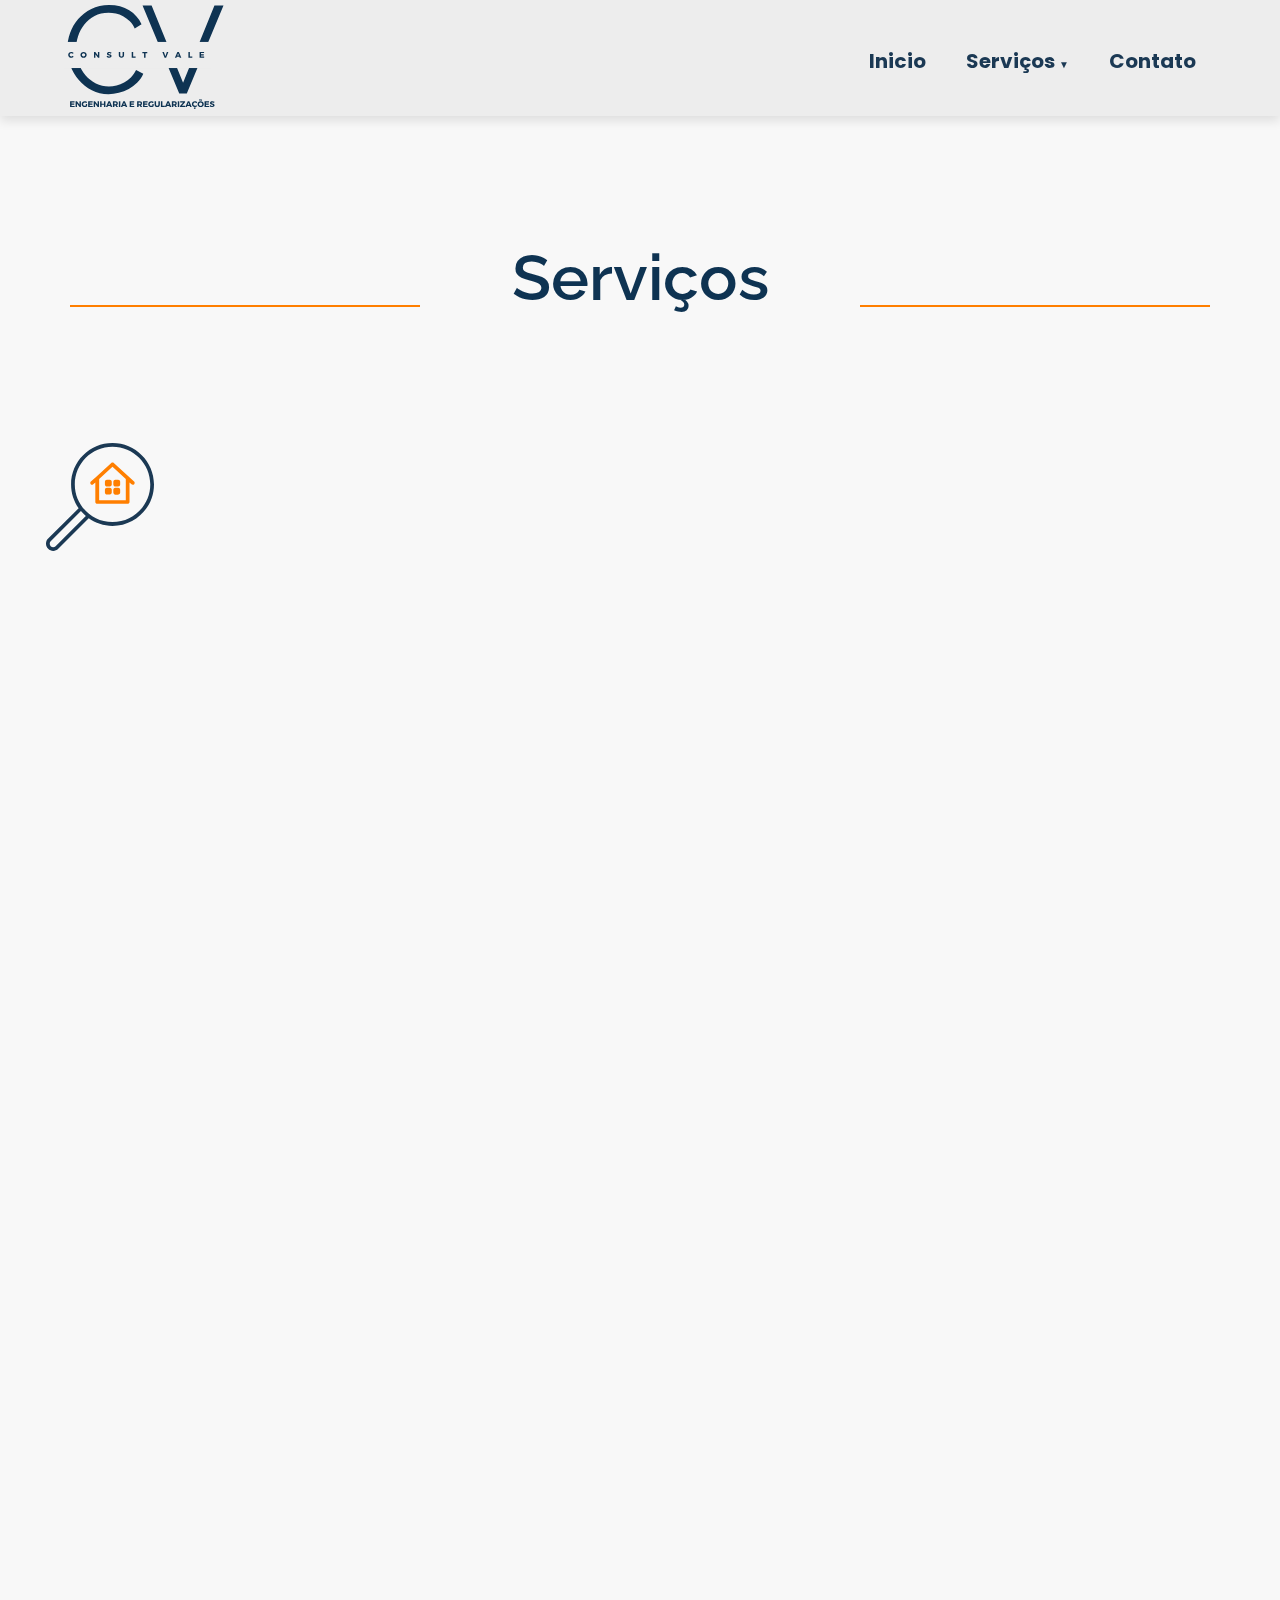
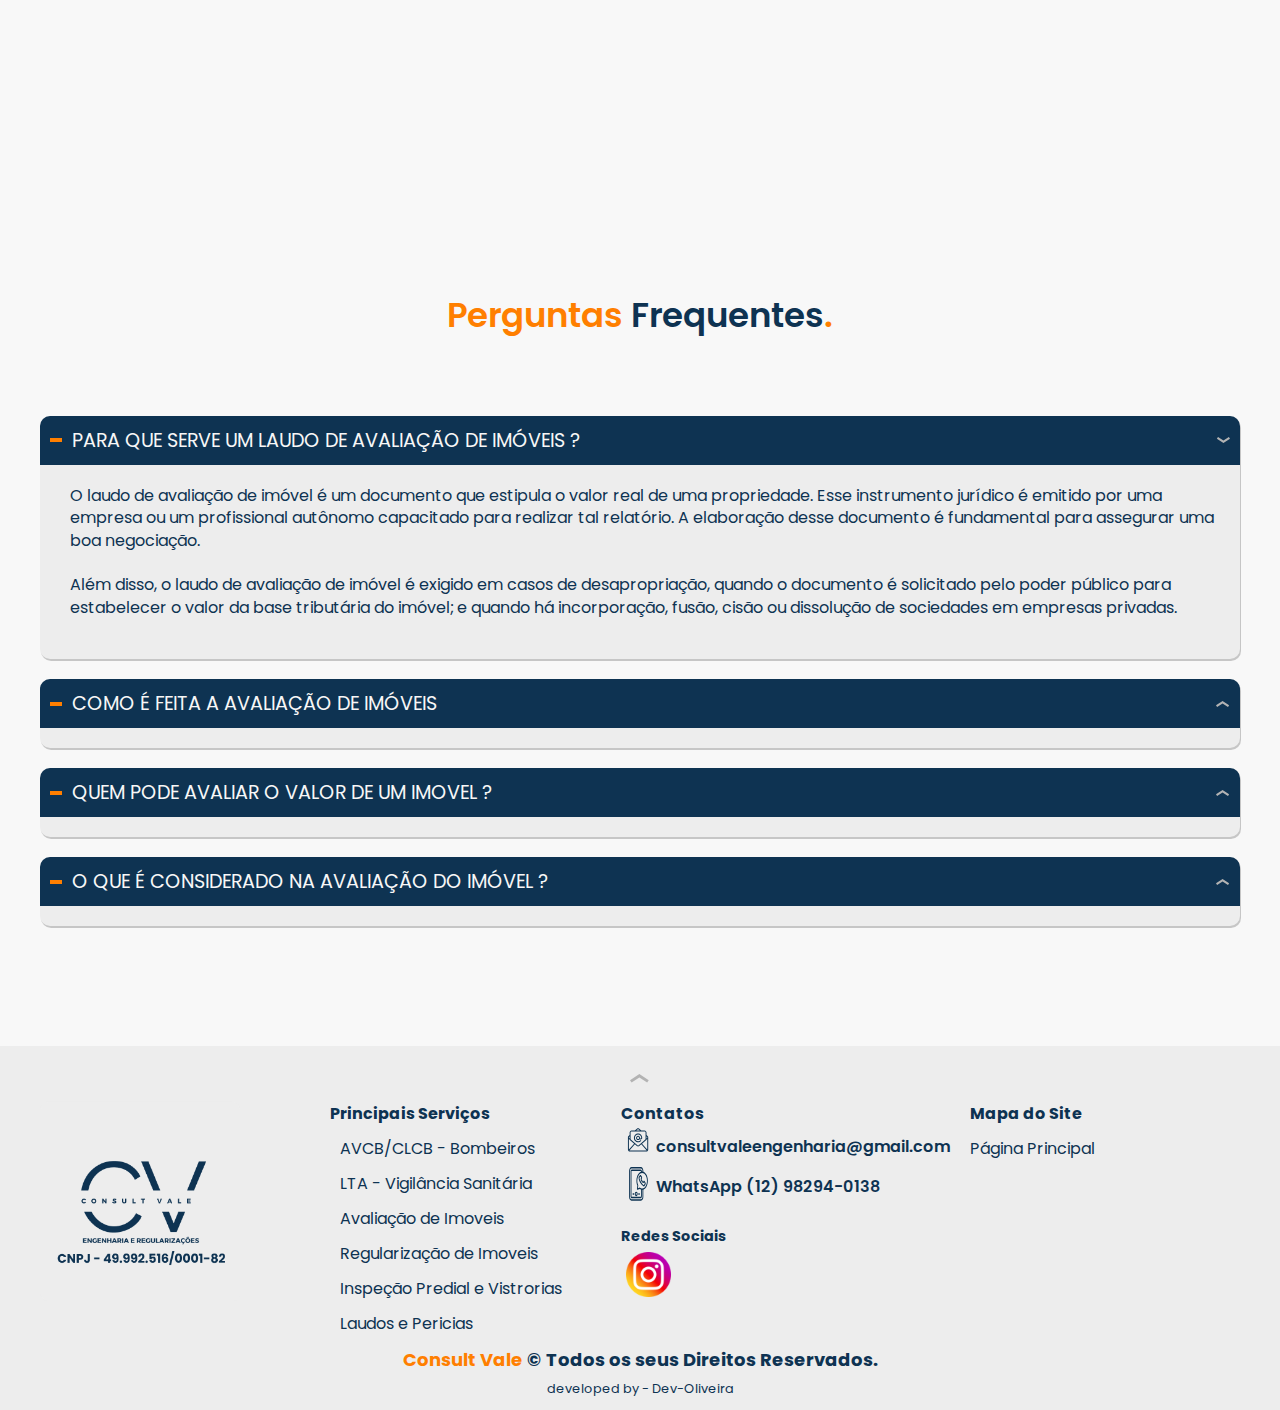
<file: avaliacaoimoveis.html>
<!DOCTYPE html>
<html lang="pt-BR">

<head>
  <meta charset="UTF-8">
  <meta name="viewport" content="width=device-width, initial-scale=1.0">
  <meta name="description" content="Consult Vale Engenharia e  Regularizações / Avaliação de Imóveis- São José dos Campos - SP. Soluções para os mais diversos tipos de burocracias,e um otimo custo benefício">
  <title>Avaliação de Imoveis</title>
  <link rel="shortcut icon" href="./fav.svg" type="image/svg+xml">
  <link rel="preload" href="./style/style.css" as="style">
  <link rel="stylesheet" href="style/style.css">
  <link rel="preconnect" href="https://fonts.googleapis.com">
  <link rel="preconnect" href="https://fonts.gstatic.com" crossorigin>
  <link href="https://fonts.googleapis.com/css2?family=Poppins:wght@400;600;700&family=Raleway:ital,wght@0,600;1,400&family=Roboto&display=swap" rel="stylesheet">
</head>

<body>
  <header>
    <a class="logo" href="./index.html"><img src="source/img/logo/logo_marca.svg" alt="Logo Consult Vale"></a>
    <input type="checkbox" id="menu-bar">
    <label for="menu-bar"><img src="source/icon/menu-bar/menu.svg" alt="Logo Menu Hamburguer"></label>
    <nav class="navbar">
      <ul>
        <li><a href="./index.html">Inicio</a></li>
        <!-- <li><a href="#empresa">Empresa</a></li> -->
        <li><a href="#servicos">Serviços <span>&#9660;</span></a>
          <ul>
            <li><a href="./avcb_clcb.html">AVCB/CLCB - Bombeiros</a></li>
            <li><a href="./lta.html">LTA - Vigilância Sanitária</a></li>
            <li><a href="./avaliacaoimoveis.html">Avaliações de Imoveis</a></li>
            <li><a href="./regularizacaoimoveis.html">Regularizações de Imoveis</a></li>
            <li><a href="./inspecao_predial_e_vistorias.html">Inspeção Predial e Vistorias</a></li>
            <li><a href="./laudos_e_pericias.html">Laudos e Pericias</a></li>
          </ul>
        <li><a href="#contato">Contato</a></li>
        </li>
      </ul>
    </nav>
  </header>
  <!-- Botão WhatsApp -->
  <div data-anime="2000" class="btn-whatsapp pulsar">
    <a href=""><img src="source/icon/whatsapp.svg" alt="icone do whasapp"></a>
  </div>
  <!-- pagina de product(serviços por página) -->
  <section class="product-introducao container">
    <h2 data-anime="500" class="font-ral-xxl cor-P10 fadeInUp">Serviços</h2>
    <div class="product container">
      <img data-anime="800" class="fadeInLeft " src="./source/img/product/aval.svg" alt="Icone de Avaliação de Imoveis">
      <h3 data-anime="1000" class="font-pop-sub cor-P10 fadeInRight "><span class="cor-D1">AVALIAÇÃO</span> DE IMOVÉIS</h3>
    </div>

    <div class="product-introducao-grid">
      <div>
        <p data-anime="1400" class="product-introducao-paragrafo font-pop-dest cor-P10">
          A avaliação de imóveis tem por objetivo estimar o valor de uma propriedade. Esta avaliação é feita dentro de procedimentos técnicos e normativos, onde diversos fatores são considerados, seja fatores internos da residência, como também fatores externos, referente a o que o bairro oferece.<br><br>
          Tudo isso influenciará no valor final do imóvel, lembrando que A técnica mais usual e bastante utilizada na avaliação de imóveis urbano é o Método Comparativo de Dados de Mercado. Onde se avalia o valor de um imóvel com base em pesquisa de imóveis semelhantes realizada na região onde se encontra inserida a propriedade.
          A avaliação de imóveis é necessária para todos os processos de compra e venda de imóveis, financiamento, construção ou até mesmo partilha de bens de uma herança.
          Afinal, apenas com esse documento se torna possível chegar ao preço real do imóvel, evitando prejuízos ao proprietário ou em decisões judiciais.<br><br>
          O laudo de avaliação de imóveis é expedido por profissionais de nível superior, nas áreas de engenharia, arquitetura e urbanismo e agronomia.<br><br>

          Para elaborar um Laudo bem estruturado, a <strong class="cor-D1">CONSULT VALE</strong> combina a análise de fatores como: a natureza do bem em questão, a finalidade da avaliação e da disponibilidade, qualidade e quantidade de informações colhidas no mercado.<br><br> As sistemáticas a serem adotadas para este trabalho atendem o preceito da:<br><br>
          <strong>&#10003; ABNT na NBR 14653-1 (Procedimentos Gerais)
            <br>&#10003; NBR 14653-2 (Imóveis Urbanos)
            <br>&#10003; NBR 14653-3 (Imóveis Rurais)
            <br>&#10003; NBR 14653-4 (Empreendimentos)</strong>.
        </p>
      </div>
      <div>
        <nav data-anime="1600">
          <h4>Serviços</h4>
          <div class="nav-lista">
            <ul>
              <li><a href="./avcb_clcb.html">AVCB/CLCB - Bombeiros</a></li>
              <li><a href="./lta.html">LTA - Vigilância Sanitária</a></li>
              <li><a href="./avaliacaoimoveis.html">Avaliação de Imóveis</a></li>
              <li><a href="./regularizacaoimoveis.html">Regularizalçao de Imvóveis</a></li>
              <li><a href="./inspecao_predial_e_vistorias.html">Inspeção Predial e Vistorias</a></li>
              <li><a href="./laudos_e_pericias.html">Laudos e Pericias</a></li>
            </ul>
          </div>
          <a href="https://wa.me/5512982940138" target="_blank">
            <div class="product-introducao-orcamento ">
              <img src="./source/img/product/orcamento.svg" alt="Icone Solicite um prçamento">
              <p>SOLICITE UM ORÇAMENTO</p>
            </div>
          </a>
      </div>
      </nav>
    </div>
  </section>
  <article class="perguntas container">
    <h2 class="cor-P10 font-pop-sub"><span class="cor-D1">Perguntas</span> Frequentes<span class="cor-D1">.</span></h2>
    <dl>
      <div>
        <dt class="per"><button aria-controls="pergunta1" aria-expanded="true">PARA QUE SERVE UM LAUDO DE AVALIAÇÃO DE IMÓVEIS ?</button></dt>
        <dd id="pergunta1" class="resp ativa">O laudo de avaliação de imóvel é um documento que estipula o valor real de uma propriedade. Esse instrumento jurídico é emitido por uma empresa ou um profissional autônomo capacitado para realizar tal relatório. A elaboração desse documento é fundamental para assegurar uma boa negociação.<br><br>
          Além disso, o laudo de avaliação de imóvel é exigido em casos de desapropriação, quando o documento é solicitado pelo poder público para estabelecer o valor da base tributária do imóvel; e quando há incorporação, fusão, cisão ou dissolução de sociedades em empresas privadas.<br>
        </dd>
      </div>
      <div>
        <dt class="per"><button aria-controls="pergunta2" aria-expanded="false">COMO É FEITA A AVALIAÇÃO DE IMÓVEIS</button></dt>
        <dd id="pergunta2" class="resp">Os principais métodos são o evolutivo, involutivo e comparativo. O método evolutivo é mais indicado na avaliação de imóveis urbanos. Ele é feito a partir do cálculo do valor do terreno e suas benfeitorias. Já o método involutivo é utilizado na avaliação de terrenos fora do comum.</dd>
      </div>
      <div>
        <dt class="per"><button id="esconder" aria-controls="pergunta3" aria-expanded="false">QUEM PODE AVALIAR O VALOR DE UM IMOVEL ?</button></dt>
        <dd id="pergunta3" class="resp">O <strong>Engenheiro e o Arquiteto</strong> podem emitir o Laudo de Avaliação, que possui todas as particularidades estruturais do imóvel. <strong>Para que esse documento seja aceito, o Engenheiro deve estar registrado no Conselho Regional de Engenharia e Agronomia (CREA) e o Arquiteto no Conselho de Arquitetura e Urbanismo (CAU).</strong><br><br>
          Compete ainda ao Engenheiro realizar avaliações, vistorias, perícias, pareceres e divulgação técnica.<br>
          A Engenharia de Avaliação é a ciência que colabora com a tomada de decisão sobre valores, investimento, custos etc. A utilização do laudo é bem ampla, o documento é um norte para bancos, seguradoras, investidores etc.
        </dd>
      </div>
      <div>
        <dt class="per"><button id="esconder" aria-controls="pergunta4" aria-expanded="false">O QUE É CONSIDERADO NA AVALIAÇÃO DO IMÓVEL ?</button></dt>
        <dd id="pergunta4" class="resp">Alguns fatores são considerados na avaliação, como valor do metro quadrado, localização, transporte oferecido no local, segurança, características da unidade, conservação, entre outros. Fatores esses que têm ação direta no valor desse bem
        </dd>
      </div>
    </dl>
  </article>

  <footer id="contato">
    <div class="footer-bg">
      <a href="" id="#inicio">
      </a>
      <div onclick="scrollToTop()" class="subir">
        <img src="./source/img/product/seta-abrir.svg" alt="">
      </div>
      <div class="footer-grid container">
        <div class="footer-logo">
          <div class="logo img">
            <img src="source/img/logo/logo_marca_rodape.png" alt="Logo Consult Vale">
          </div>
        </div>
        <div class="footer-servicos">
          <h3 class="cor-P10">Principais Serviços</h3>
          <ul>
            <li><a href="./avcb_clcb.html">AVCB/CLCB - Bombeiros</a></li>
            <li><a href="./lta.html">LTA - Vigilância Sanitária</a></li>
            <li><a href="./avaliacaoimoveis.html">Avaliação de Imoveis</a></li>
            <li><a href="./regularizacaoimoveis.html">Regularização de Imoveis</a></li>
            <li><a href="./inspecao_predial_e_vistorias.html">Inspeção Predial e Vistrorias</a></li>
            <li><a href="./laudos_e_pericias.html">Laudos e Pericias</a></li>
          </ul>
        </div>
        <div class="footer-contato">
          <h3 class="cor-P10">Contatos</h3>
          <ul>
            <ul>

              <li><a href="">
                  <img src="source/img/logo/email.svg" alt="e-mail Consult Vale">
                  consultvaleengenharia@gmail.com</a></li>
              <li><a href="https://wa.me/5512982940138" target="_blank">
                  <img src="source/img/logo/wh.svg" alt="logo WhatsApp Consult Vale">
                  WhatsApp (12) 98294-0138</a></li>
              <!-- <li><a href="tel:+5512982940138">
                  <img src="source/img/logo/comercial.svg" alt="">
                  Comercial (12) 98294-0138</a></li> -->

            </ul>
            <div class="footer-redes-sociais">
              <div class="redes-socias">
                <h3 class="cor-P10">Redes Sociais</h3>

                <a class="instagran" href="https://www.instagram.com/eng.adrianaapereira/" target="_blank"><img src="source/img/redes-sociais/instagram.png" alt="instagram Consult Vale"></a>
                <!-- <a href=""><img src="source/img/redes-sociais/linkedin.png" alt="lnkedin Consult Vale"></a> -->
              </div>
            </div>




        </div>
        <div class="footer-mapa-site">
          <h3 class="cor-P10">Mapa do Site</h3>
          <ul>
            <li><a href="./index.html">Página Principal</a></li>
            <!-- <li><a href="#empresa">Empresa</a></li>
            <li><a href="#servicos">Serviços</a></li> -->
            <!-- <li><a href="https://wa.me/5512982940138" target="_blank">Contato</a></li> -->
          </ul>
        </div>
      </div>
      <div class="rodape">
        <div>
          <p><a class="cor-D1" href=" https://consultvale.vercel.app/"> Consult Vale</a> &copy; Todos os seus Direitos Reservados.</p>
        </div>
        <div>
          <p><a class="cor-P10 font-pop-p " href=" https://consultvale.vercel.app/"> developed by - Dev-Oliveira</a></p>
        </div>
      </div>
    </div>
  </footer>
  <script src="./source/scripts/plugins/simple-anime.js"></script>
  <script src="./source/scripts/perguntas.js"></script>
</body>

</html>
</file>
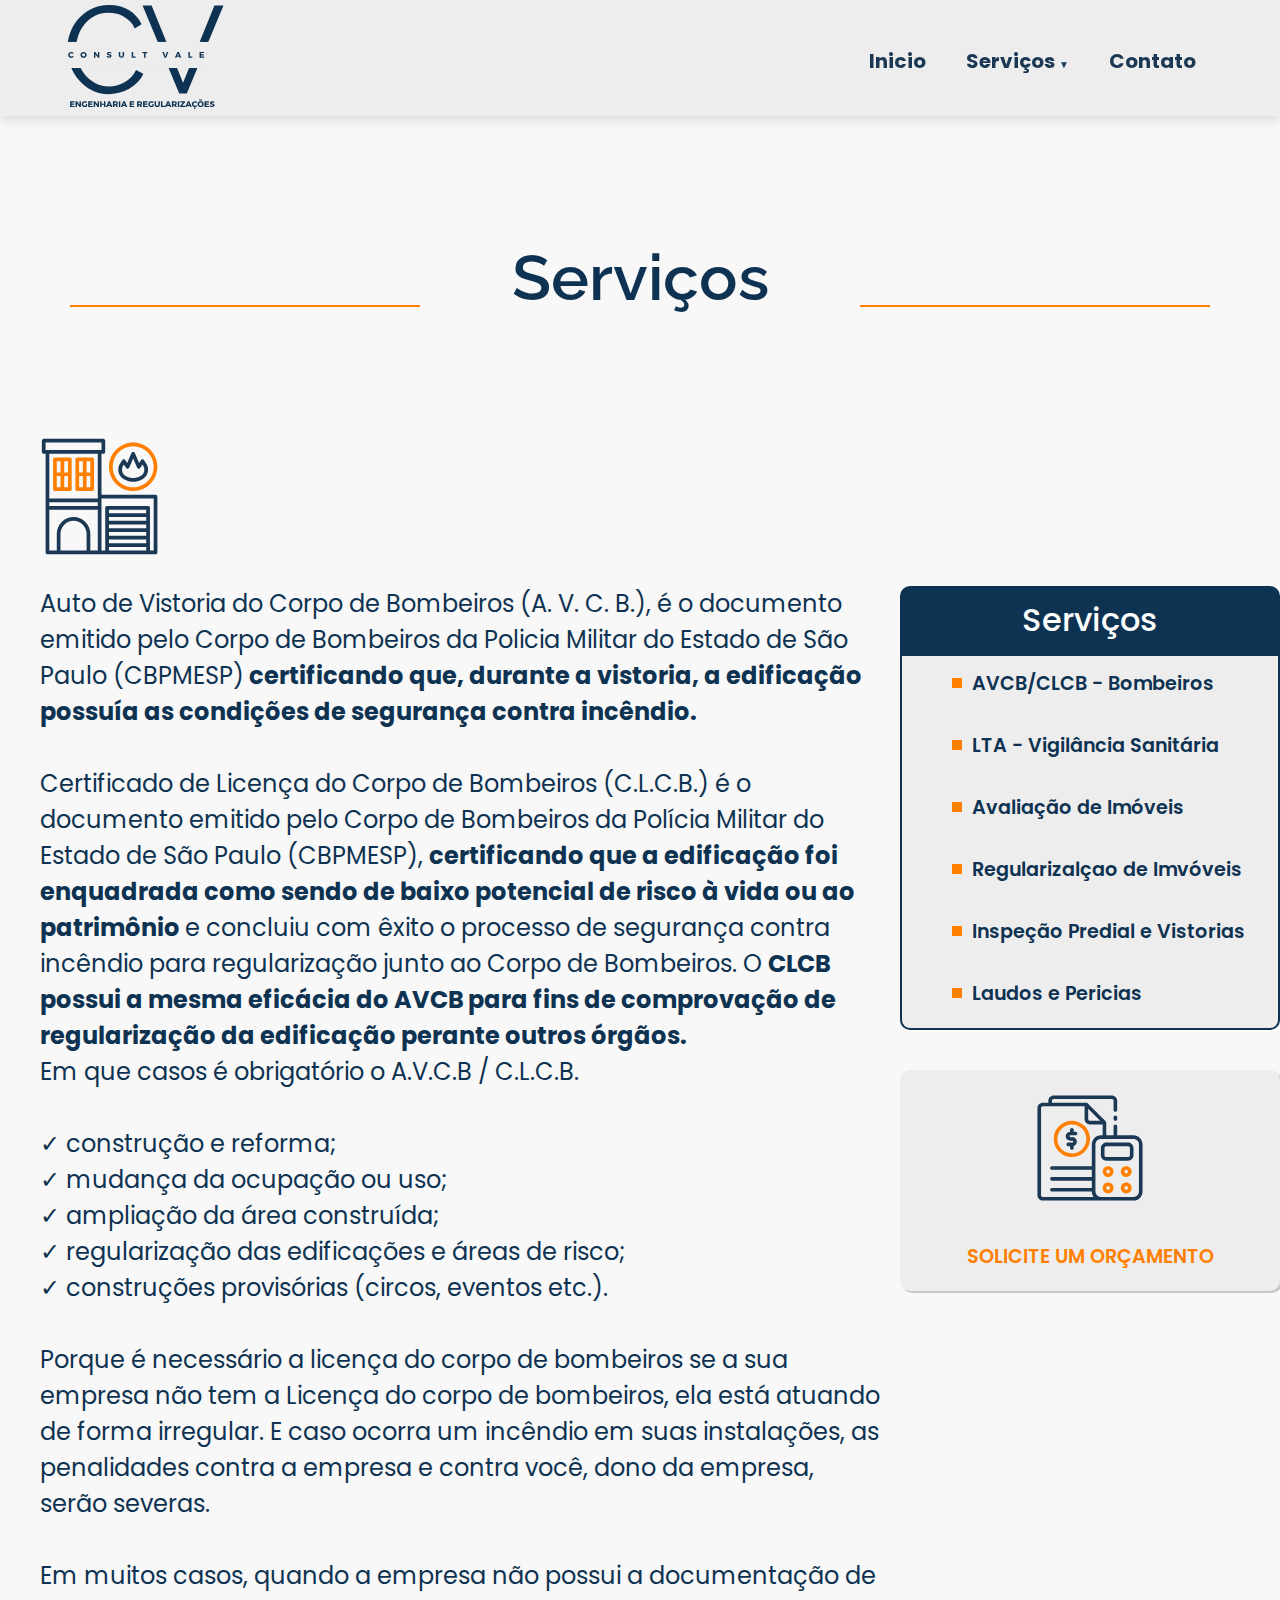
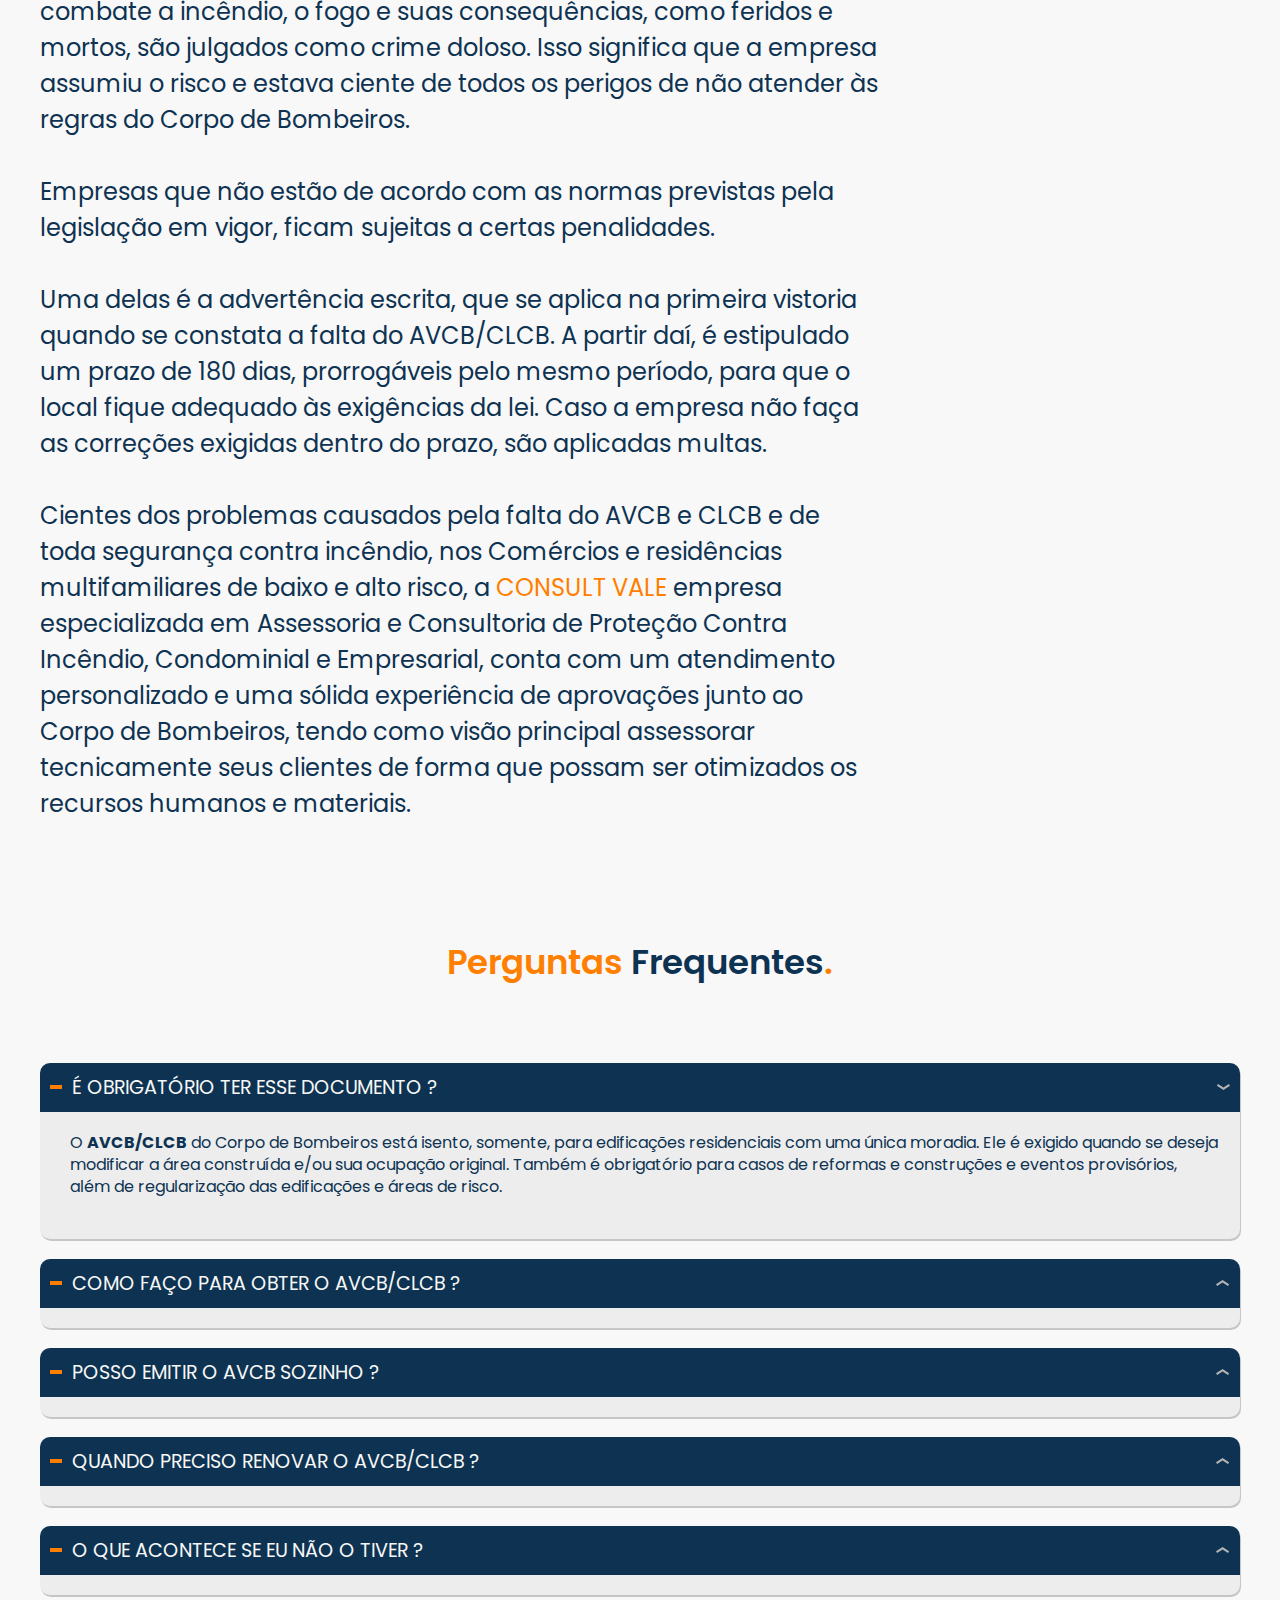
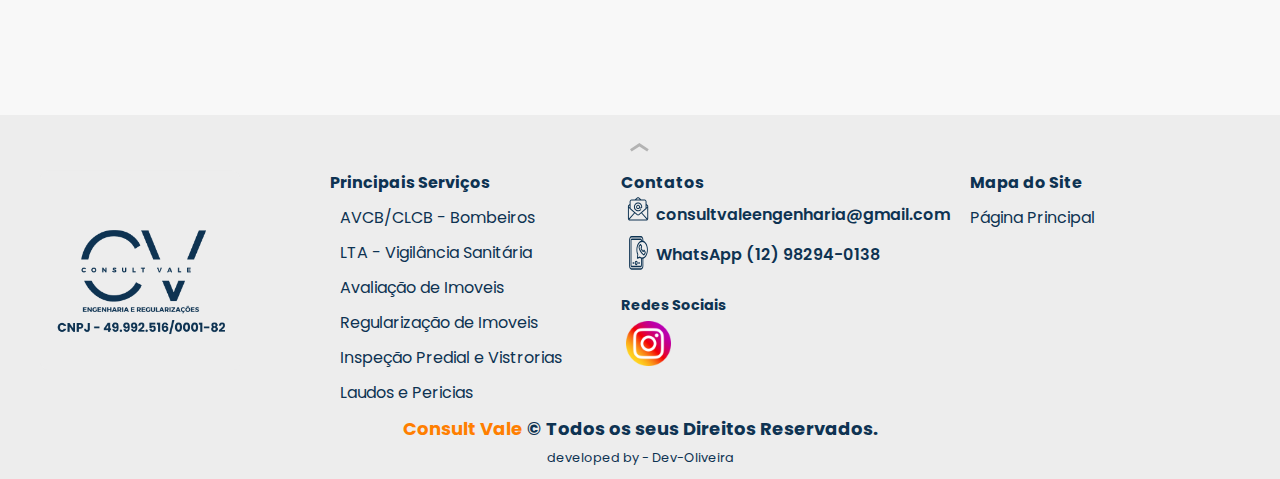
<file: avcb_clcb.html>
<!DOCTYPE html>
<html lang="pt-BR">

<head>
  <meta charset="UTF-8">
  <meta name="viewport" content="width=device-width, initial-scale=1.0">
  <meta name="description" content="Consult Vale Engenharia e  Regularizações /AVCB/CLCB - São José dos Campos - SP. Soluções para os mais diversos tipos de burocracias,e um otimo custo benefício">
  <title>AVCB/CLCB Bombeiros</title>
  <link rel="shortcut icon" href="./fav.svg" type="image/svg+xml">
  <link rel="preload" href="./style/style.css" as="style">
  <link rel="stylesheet" href="style/style.css">
  <link rel="preconnect" href="https://fonts.googleapis.com">
  <link rel="preconnect" href="https://fonts.gstatic.com" crossorigin>
  <link href="https://fonts.googleapis.com/css2?family=Poppins:wght@400;600;700&family=Raleway:ital,wght@0,600;1,400&family=Roboto&display=swap" rel="stylesheet">
</head>

<body>
  <header>
    <a class="logo" href="./index.html"><img src="source/img/logo/logo_marca.svg" alt="Logo Consult Vale"></a>
    <input type="checkbox" id="menu-bar">
    <label for="menu-bar"><img src="source/icon/menu-bar/menu.svg" alt="Icone do Menu Hamburguer"></label>
    <nav class="navbar">
      <ul>
        <li><a href="./index.html">Inicio</a></li>
        <!-- <li><a href="#empresa">Empresa</a></li> -->
        <li><a href="#servicos">Serviços <span>&#9660;</span></a>
          <ul>
            <li><a href="./avcb_clcb.html">AVCB/CLCB - Bombeiros</a></li>
            <li><a href="./lta.html">LTA - Vigilância Sanitária</a></li>
            <li><a href="./avaliacaoimoveis.html">Avaliações de Imoveis</a></li>
            <li><a href="./regularizacaoimoveis.html">Regularizações de Imoveis</a></li>
            <li><a href="./inspecao_predial_e_vistorias.html">Inspeção Preidal e Vistorias</a></li>
            <li><a href="./laudos_e_pericias.html">Laudos e Pericias</a></li>
          </ul>
        <li><a href="#contato">Contato</a></li>
        </li>
      </ul>
    </nav>
  </header>

  <!-- Botão WhatsApp -->
  <div data-anime="2000" class="btn-whatsapp pulsar">
    <a href=""><img src="source/icon/whatsapp.svg" alt="icone do whasapp"></a>
  </div>
  <!-- pagina de product(serviços por página) -->
  <section class="product-introducao container">
    <h2 data-anime="500" class="font-ral-xxl cor-P10 fadeInUp">Serviços</h2>
    <div class="product container">
      <img data-anime="800" class="fadeInLeft" src="./source/img/product/bomb.svg" alt="Icone de Avaliação de Imoveis">
      <h3 data-anime="1000" class="font-pop-sub cor-P10 fadeInRight"><span class="cor-D1">AVCB/CLCB</span>-BOMBEIROS</h3>
    </div>

    <div class="product-introducao-grid">
      <div>
        <p class="product-introducao-paragrafo font-pop-dest cor-P10">
          Auto de Vistoria do Corpo de Bombeiros (A. V. C. B.), é o documento emitido pelo Corpo de Bombeiros da Policia Militar do Estado de São Paulo (CBPMESP)<strong> certificando que, durante a vistoria, a edificação possuía as condições de segurança contra incêndio.</strong> <br><br>
          Certificado de Licença do Corpo de Bombeiros (C.L.C.B.) é o documento emitido pelo Corpo de Bombeiros da Polícia Militar do Estado de São Paulo (CBPMESP), <strong>certificando que a edificação foi enquadrada como sendo de baixo potencial de risco à vida ou ao patrimônio </strong>e concluiu com êxito o processo de segurança contra incêndio para regularização junto ao Corpo de Bombeiros. O <strong>CLCB possui a mesma eficácia do AVCB para fins de comprovação de regularização da edificação perante outros órgãos.</strong><br>
          Em que casos é obrigatório o A.V.C.B / C.L.C.B.<br>
          <br>
          &#10003; construção e reforma;<br>
          &#10003; mudança da ocupação ou uso;<br>
          &#10003; ampliação da área construída;<br>
          &#10003; regularização das edificações e áreas de risco;<br>
          &#10003; construções provisórias (circos, eventos etc.).<br>
          <br>
          Porque é necessário a licença do corpo de bombeiros
          se a sua empresa não tem a Licença do corpo de bombeiros, ela está atuando de forma irregular. E caso ocorra um incêndio em suas instalações, as penalidades contra a empresa e contra você, dono da empresa, serão severas.<br><br>
          Em muitos casos, quando a empresa não possui a documentação de combate a incêndio, o fogo e suas consequências, como feridos e mortos, são julgados como crime doloso. Isso significa que a empresa assumiu o risco e estava ciente de todos os perigos de não atender às regras do Corpo de Bombeiros.<br><br>
          Empresas que não estão de acordo com as normas previstas pela legislação em vigor, ficam sujeitas a certas penalidades.<br><br>
          Uma delas é a advertência escrita, que se aplica na primeira vistoria quando se constata a falta do AVCB/CLCB. A partir daí, é estipulado um prazo de 180 dias, prorrogáveis pelo mesmo período, para que o local fique adequado às exigências da lei.
          Caso a empresa não faça as correções exigidas dentro do prazo, são aplicadas multas.<br><br>
          Cientes dos problemas causados pela falta do AVCB e CLCB e de toda segurança contra incêndio, nos Comércios e residências multifamiliares de baixo e alto risco, a <span class="cor-D1">CONSULT VALE</span> empresa especializada em Assessoria e Consultoria de Proteção Contra Incêndio, Condominial e Empresarial, conta com um atendimento personalizado e uma sólida experiência de aprovações junto ao Corpo de Bombeiros, tendo como visão principal assessorar tecnicamente seus clientes de forma que possam ser otimizados os recursos humanos e materiais.
        </p>
      </div>

      <div>
        <nav>
          <h4>Serviços</h4>
          <div class="nav-lista">
            <ul>
              <li><a href="./avcb_clcb.html">AVCB/CLCB - Bombeiros</a></li>
              <li><a href="./lta.html">LTA - Vigilância Sanitária</a></li>
              <li><a href="./avaliacaoimoveis.html">Avaliação de Imóveis</a></li>
              <li><a href="./regularizacaoimoveis.html">Regularizalçao de Imvóveis</a></li>
              <li><a href="./inspecao_predial_e_vistorias.html">Inspeção Predial e Vistorias</a></li>
              <li><a href="./laudos_e_pericias.html">Laudos e Pericias</a></li>
            </ul>
          </div>
          <a href="https://wa.me/5512982940138" target="_blank">
            <div class="product-introducao-orcamento ">
              <img src="./source/img/product/orcamento.svg" alt="Icone Solicite um prçamento">
              <p>SOLICITE UM ORÇAMENTO</p>
            </div>
          </a>
      </div>
      </nav>
    </div>
  </section>

  <article class="perguntas container">
    <h2 class="cor-P10 font-pop-sub"><span class="cor-D1">Perguntas</span> Frequentes<span class="cor-D1">.</span></h2>

    <dl>

      <div>
        <dt class="per"><button aria-controls="pergunta1" aria-expanded="true">É OBRIGATÓRIO TER ESSE DOCUMENTO ?</button></dt>
        <dd id="pergunta1" class="resp ativa">O <strong>AVCB/CLCB</strong> do Corpo de Bombeiros está isento, somente, para edificações residenciais com uma única moradia. Ele é exigido quando se deseja modificar a área construída e/ou sua ocupação original. Também é obrigatório para casos de reformas e construções e eventos provisórios, além de regularização das edificações e áreas de risco.</dd>
      </div>
      <div>
        <dt class="per"><button aria-controls="pergunta2" aria-expanded="false">COMO FAÇO PARA OBTER O AVCB/CLCB ?</button></dt>
        <dd id="pergunta2" class="resp">O AVCB/CLCB precisa ser emitido, necessariamente, pelo Corpo de Bombeiros. <strong>Portanto, o melhor é contratar alguém para fazer a parte técnica e evitar dores de cabeça.</strong></dd>
      </div>
      <div>
        <dt class="per"><button id="esconder" aria-controls="pergunta3" aria-expanded="false">POSSO EMITIR O AVCB SOZINHO ?</button></dt>
        <dd id="pergunta3" class="resp">Não, para emissão de um AVCB/CLCB, seria preciso um profissional habilitado, neste caso um <strong>engenheiro. </strong>Sendo assim, devido a exigência de conhecimento técnico, não é aconselhável a auto confecção.</dd>
      </div>
      <div>
        <dt class="per"><button id="esconder" aria-controls="pergunta4" aria-expanded="false">QUANDO PRECISO RENOVAR O AVCB/CLCB ?</button></dt>
        <dd id="pergunta4" class="resp">No estado de SP, é necessário renovar o AVCB/CLCB <strong>a cada 2 a 5 anos, dependendo do risco do patrimônio.</strong> Para fazer isso é bem simples, só precisa realizar os mesmos procedimentos de quando fez o documento pela primeira vez. Mas atenção, porque para renovar o a Licença, ela não pode ter passado da data de validade.
          Além da validade, existem outras situações em que é preciso renovar. Como no caso de modificações significativas na planta de edificação, reformas e aumento da área construída. Nessas situações é obrigatório uma nova emissão da Licença, para avaliar quaisquer mudanças de equipamentos de segurança.</dd>
      </div>
      <div>
        <dt class="per"><button id="esconder" aria-controls="pergunta5" aria-expanded="false">O QUE ACONTECE SE EU NÃO O TIVER ?</button></dt>
        <dd id="pergunta5" class="resp">Se <strong>seu empreendimento não possui o AVCB/CLCB <span class="cor-D1">ele não está apto para funcionar</span></strong>. Porém, se mesmo assim o proprietário seguir com seu negócio, estará sujeito a advertências, multas e até interdição do local.
          Além disso, no caso de um incêndio, podendo haver feridos e/ou mortos, a empresa será julgada por crime doloso. Já que, estava ciente dos perigos e assumiu o risco de não atender às normas do Corpo de Bombeiros.
          Outro fator, se o proprietário não tiver o AVCB/CLCB, qualquer incêndio resultará na Seguradora não sendo obrigada a pagar indenização. Qualquer que seja o resultado, não possuir a Licença do Corpo de Bombeiros levará a consequências negativas.</dd>
      </div>

    </dl>
  </article>

  <footer id="contato">
    <div class="footer-bg">
      <a href="" id="#inicio">
      </a>
      <div onclick="scrollToTop()" class="subir">
        <img src="./source/img/product/seta-abrir.svg" alt="">
      </div>
      <div class="footer-grid container">
        <div class="footer-logo">
          <div class="logo img">
            <img src="source/img/logo/logo_marca_rodape.png" alt="Logo Consult Vale">
          </div>
        </div>
        <div class="footer-servicos">
          <h3 class="cor-P10">Principais Serviços</h3>
          <ul>
            <li><a href="./avcb_clcb.html">AVCB/CLCB - Bombeiros</a></li>
            <li><a href="./lta.html">LTA - Vigilância Sanitária</a></li>
            <li><a href="./avaliacaoimoveis.html">Avaliação de Imoveis</a></li>
            <li><a href="./regularizacaoimoveis.html">Regularização de Imoveis</a></li>
            <li><a href="./inspecao_predial_e_vistorias.html">Inspeção Predial e Vistrorias</a></li>
            <li><a href="./laudos_e_pericias.html">Laudos e Pericias</a></li>
          </ul>
        </div>
        <div class="footer-contato">
          <h3 class="cor-P10">Contatos</h3>
          <ul>
            <ul>

              <li><a href="">
                  <img src="source/img/logo/email.svg" alt="e-mail Consult Vale">
                  consultvaleengenharia@gmail.com</a></li>
              <li><a href="https://wa.me/5512982940138" target="_blank">
                  <img src="source/img/logo/wh.svg" alt="logo WhatsApp Consult Vale">
                  WhatsApp (12) 98294-0138</a></li>
              <!-- <li><a href="tel:+5512982940138">
                  <img src="source/img/logo/comercial.svg" alt="">
                  Comercial (12) 98294-0138</a></li> -->

            </ul>
            <div class="footer-redes-sociais">
              <div class="redes-socias">
                <h3 class="cor-P10">Redes Sociais</h3>

                <a class="instagran" href="https://www.instagram.com/eng.adrianaapereira/" target="_blank"><img src="source/img/redes-sociais/instagram.png" alt="instagram Consult Vale"></a>
                <!-- <a href=""><img src="source/img/redes-sociais/linkedin.png" alt="lnkedin Consult Vale"></a> -->
              </div>
            </div>




        </div>
        <div class="footer-mapa-site">
          <h3 class="cor-P10">Mapa do Site</h3>
          <ul>
            <li><a href="./index.html">Página Principal</a></li>
            <!-- <li><a href="#empresa">Empresa</a></li>
            <li><a href="#servicos">Serviços</a></li> -->
            <!-- <li><a href="https://wa.me/5512982940138" target="_blank">Contato</a></li> -->
          </ul>
        </div>
      </div>
      <div class="rodape">
        <div>
          <p><a class="cor-D1" href=" https://consultvale.vercel.app/"> Consult Vale</a> &copy; Todos os seus Direitos Reservados.</p>
        </div>
        <div>
          <p><a class="cor-P10 font-pop-p " href=" https://consultvale.vercel.app/"> developed by - Dev-Oliveira</a></p>
        </div>
      </div>
    </div>
  </footer>
  <script src="./source/scripts/plugins/simple-anime.js"></script>
  <script src="./source/scripts/perguntas.js"></script>
</body>

</html>
</file>
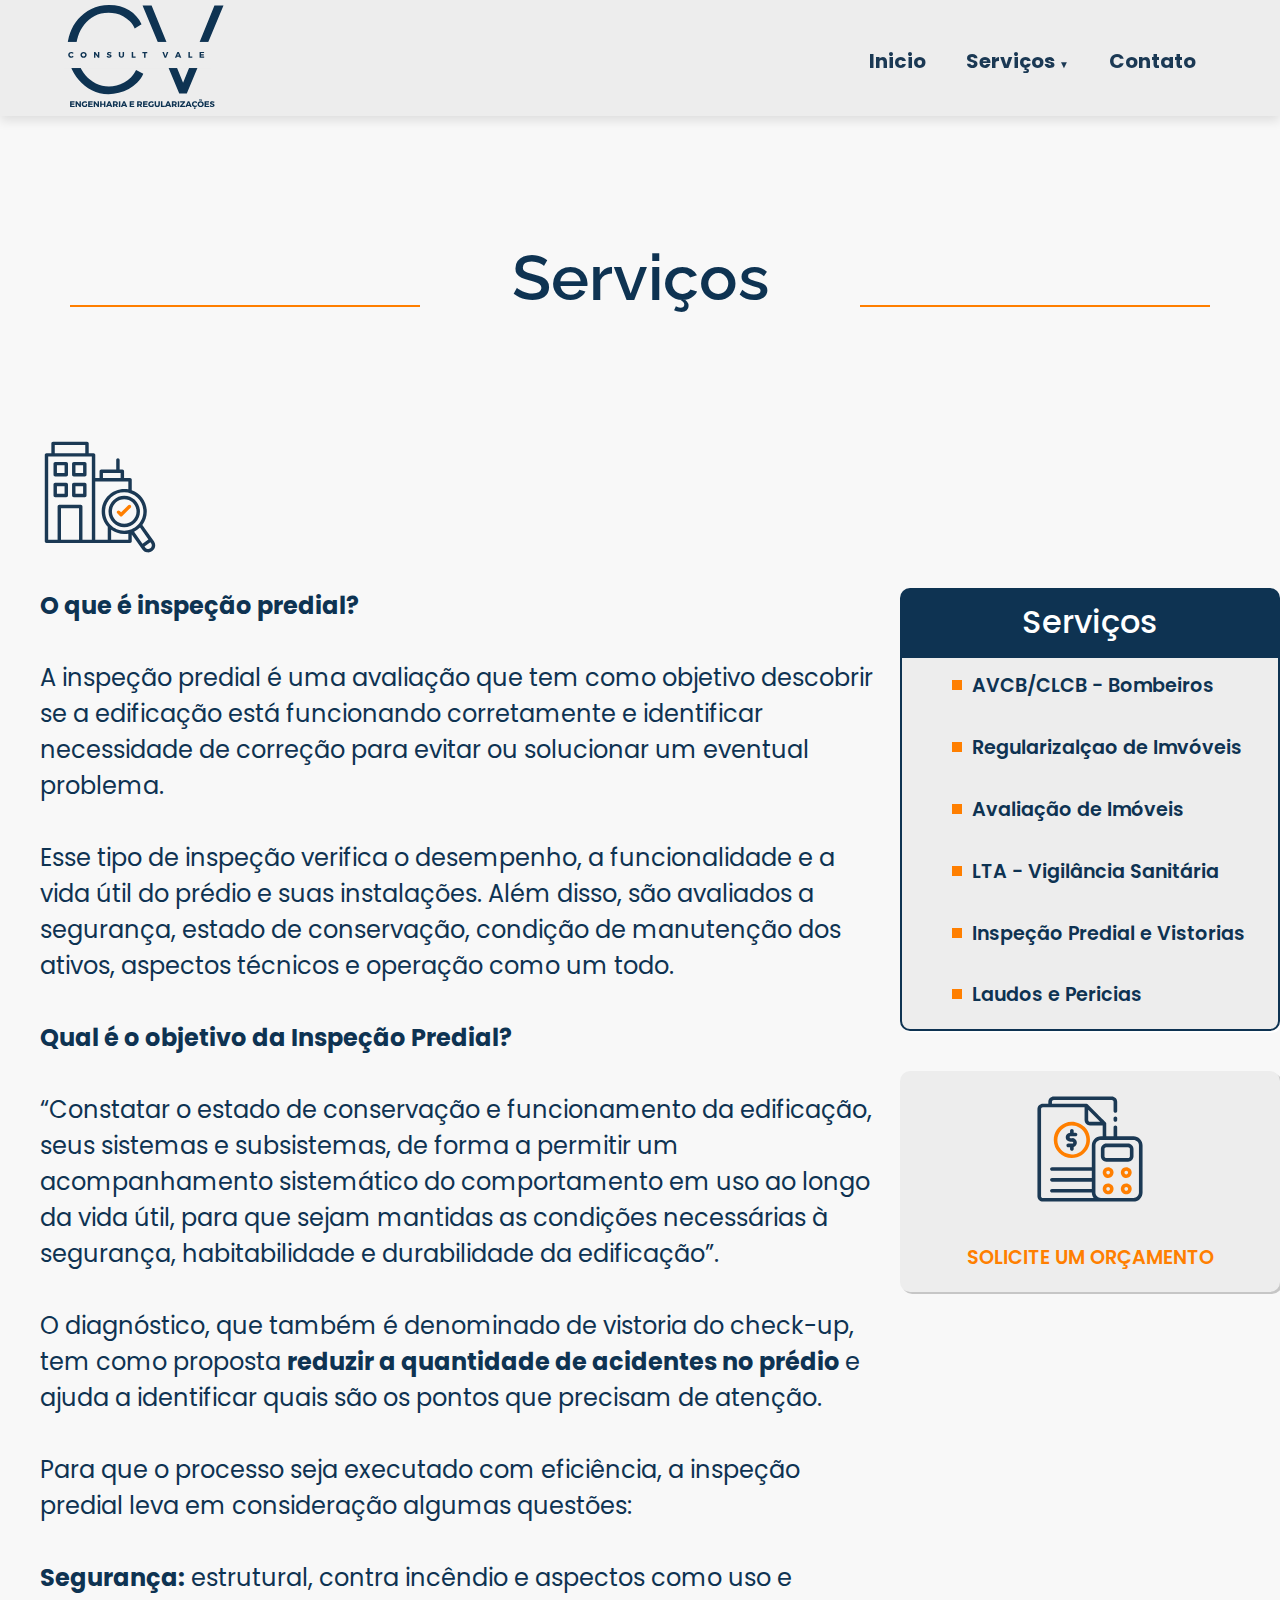
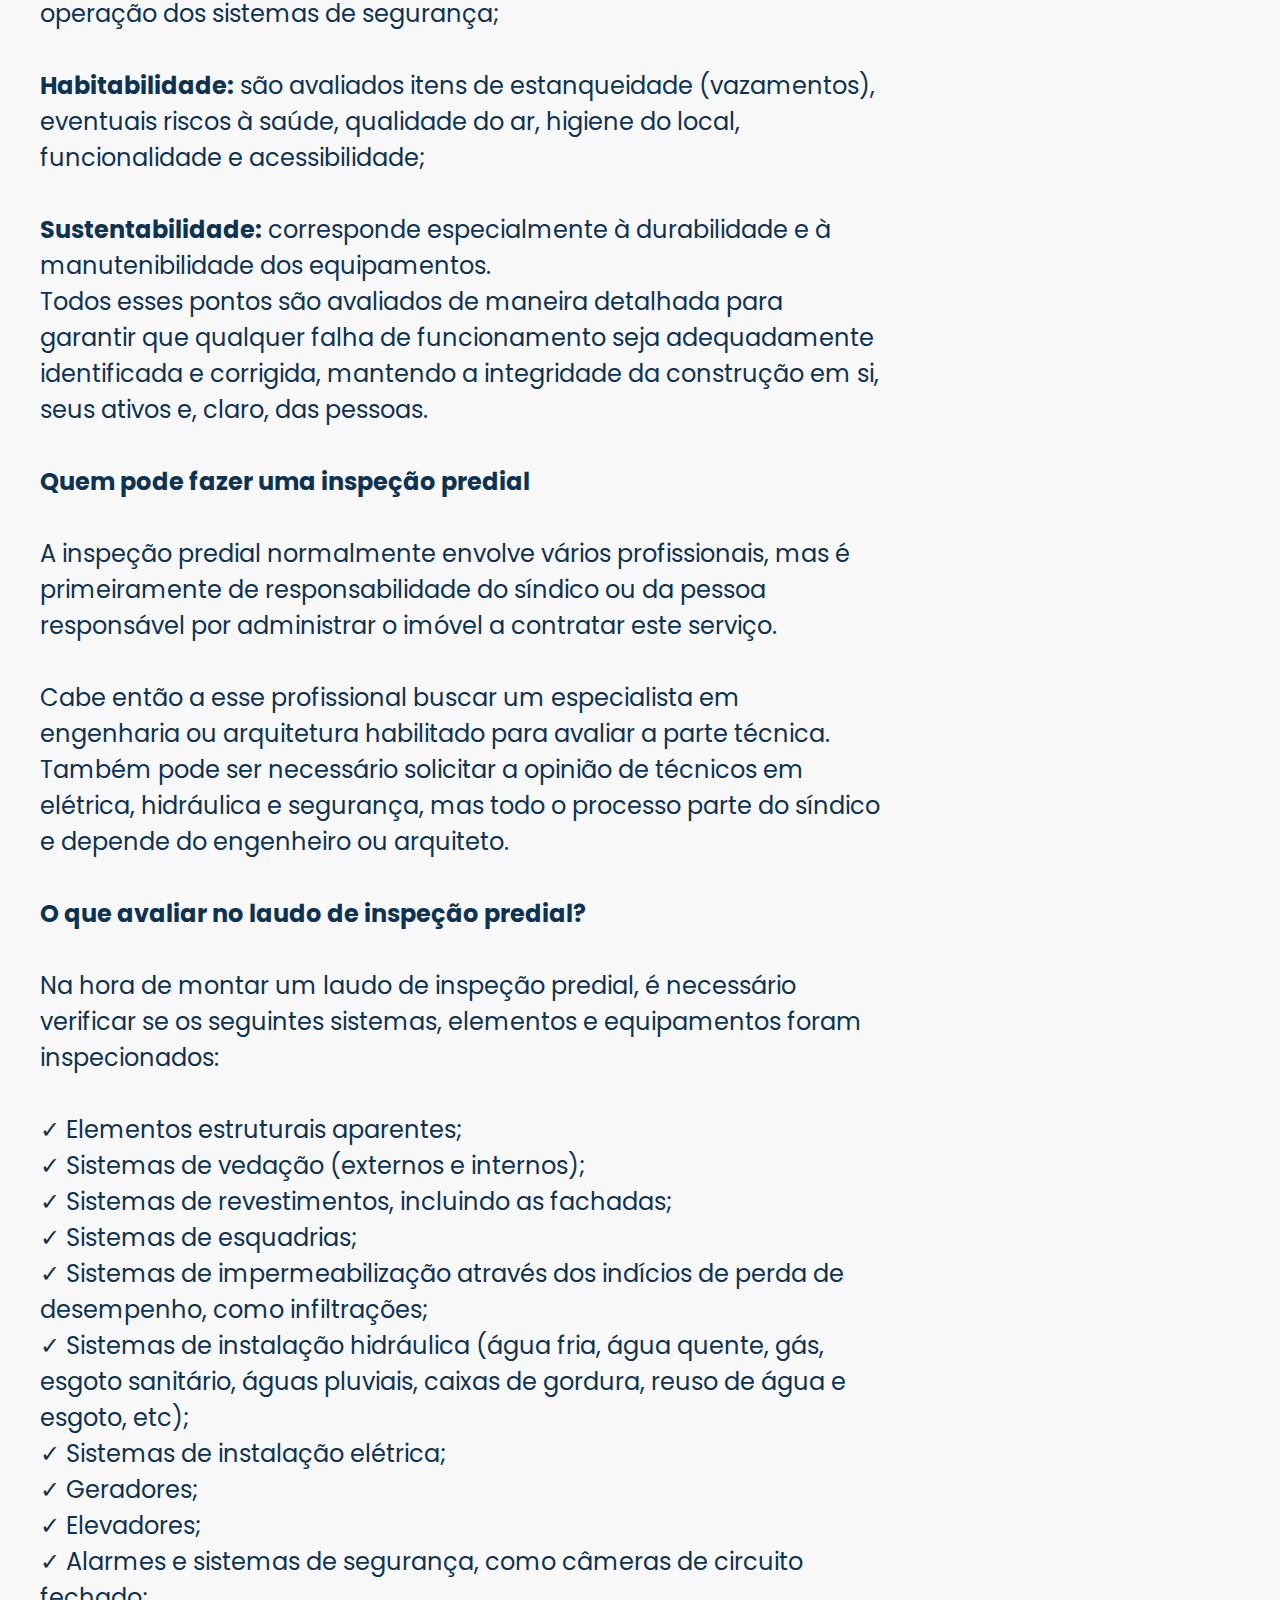
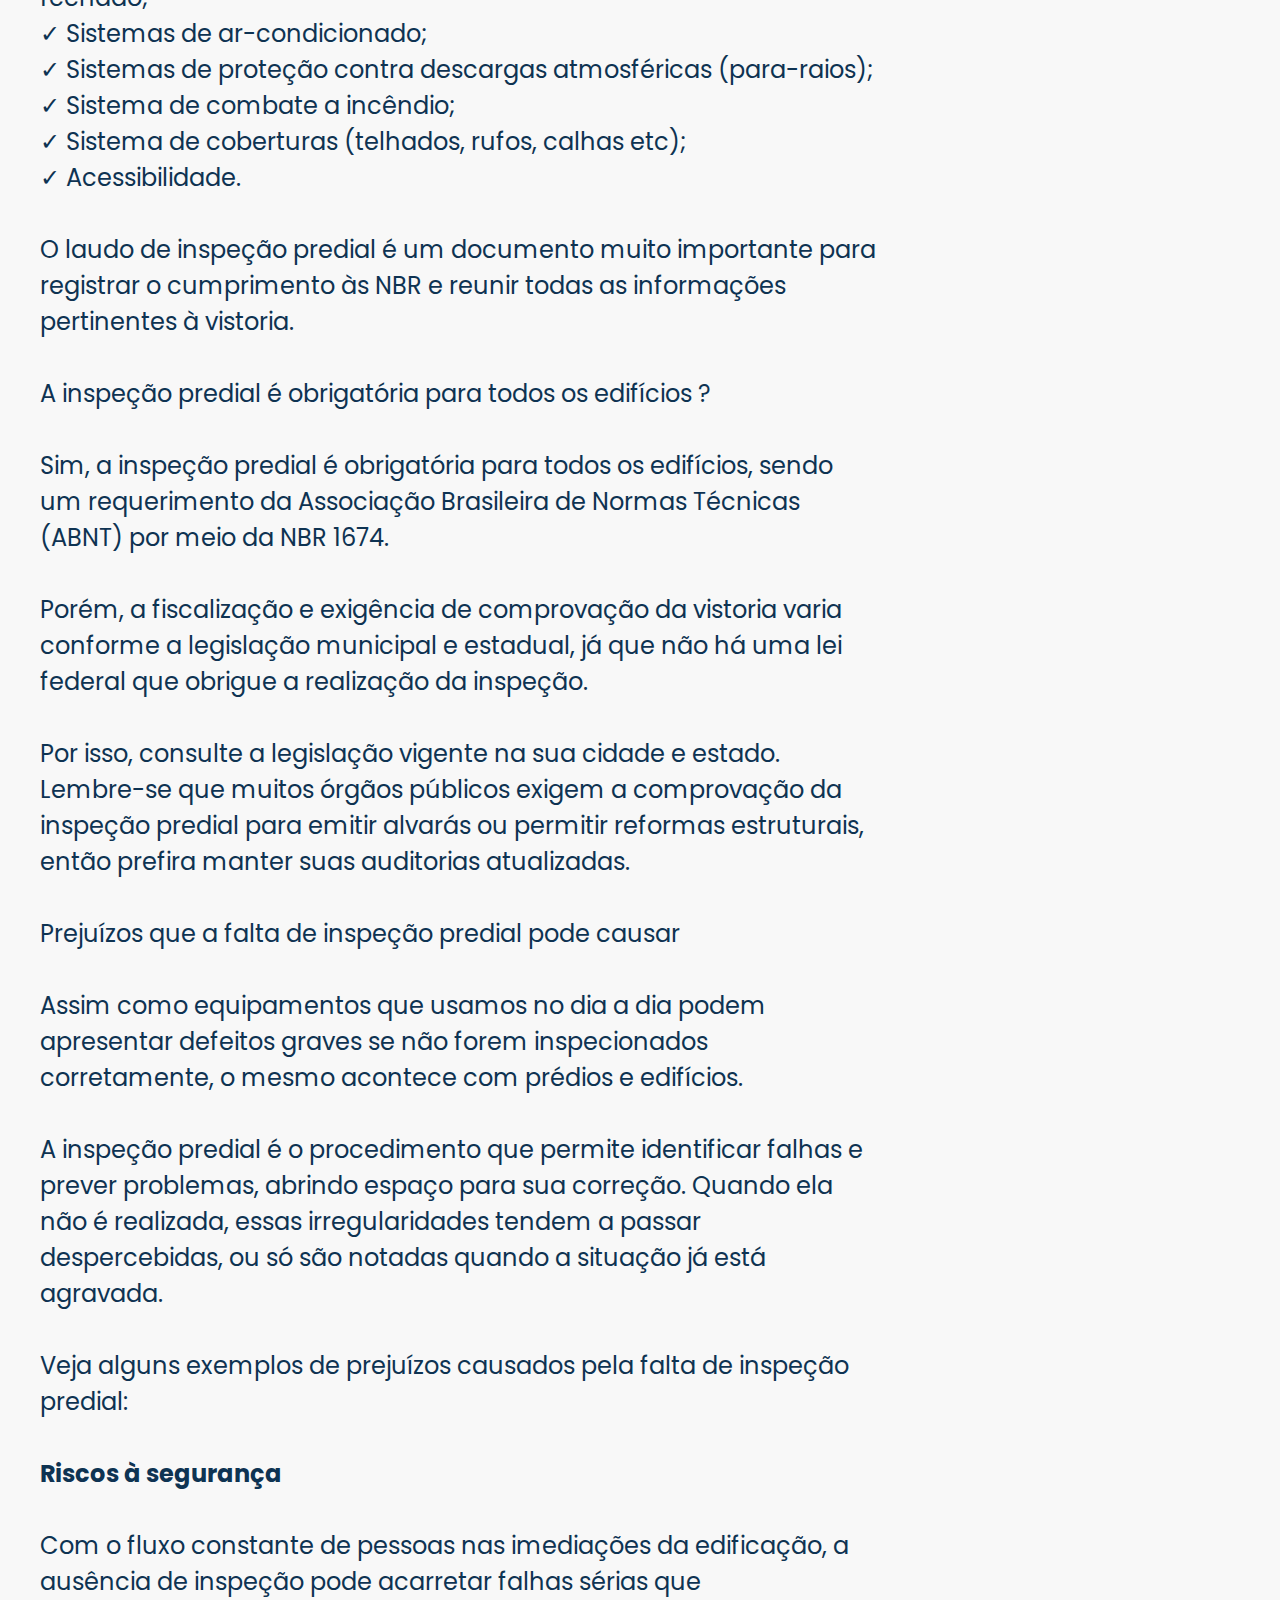
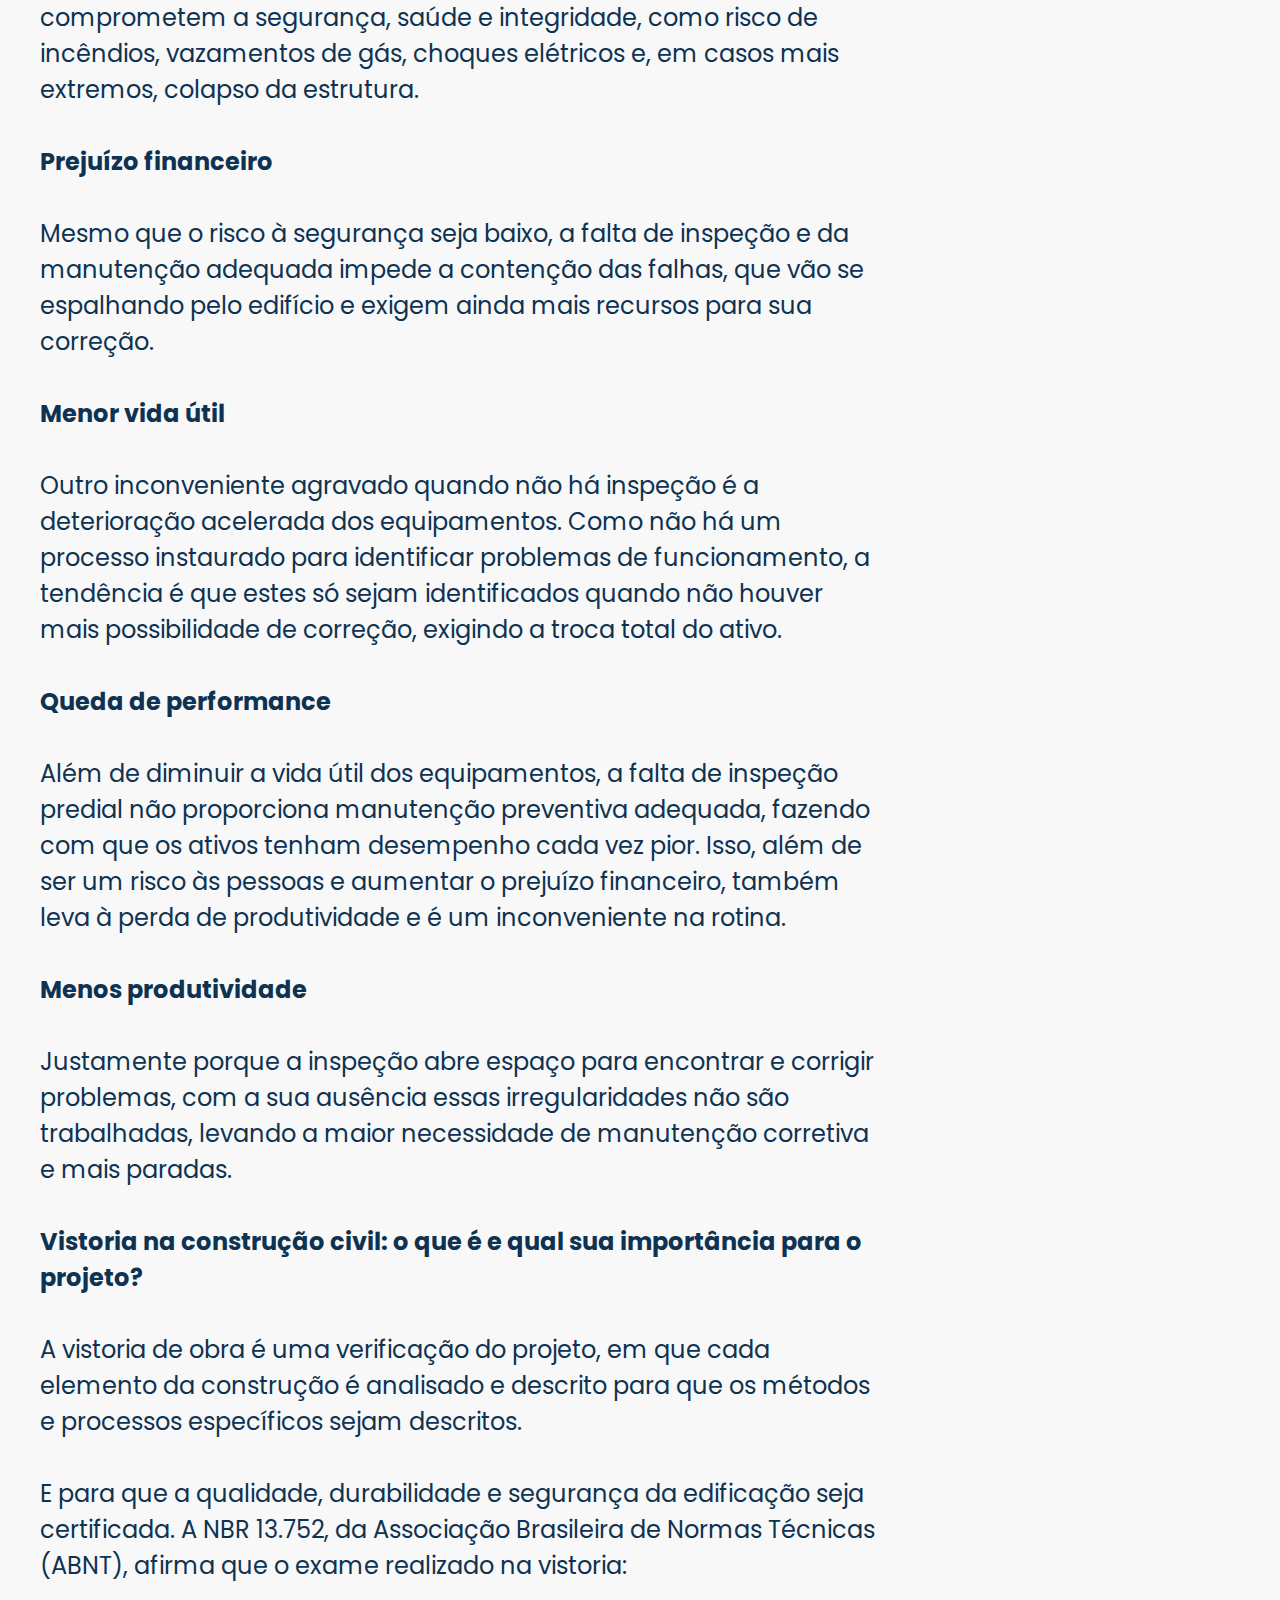
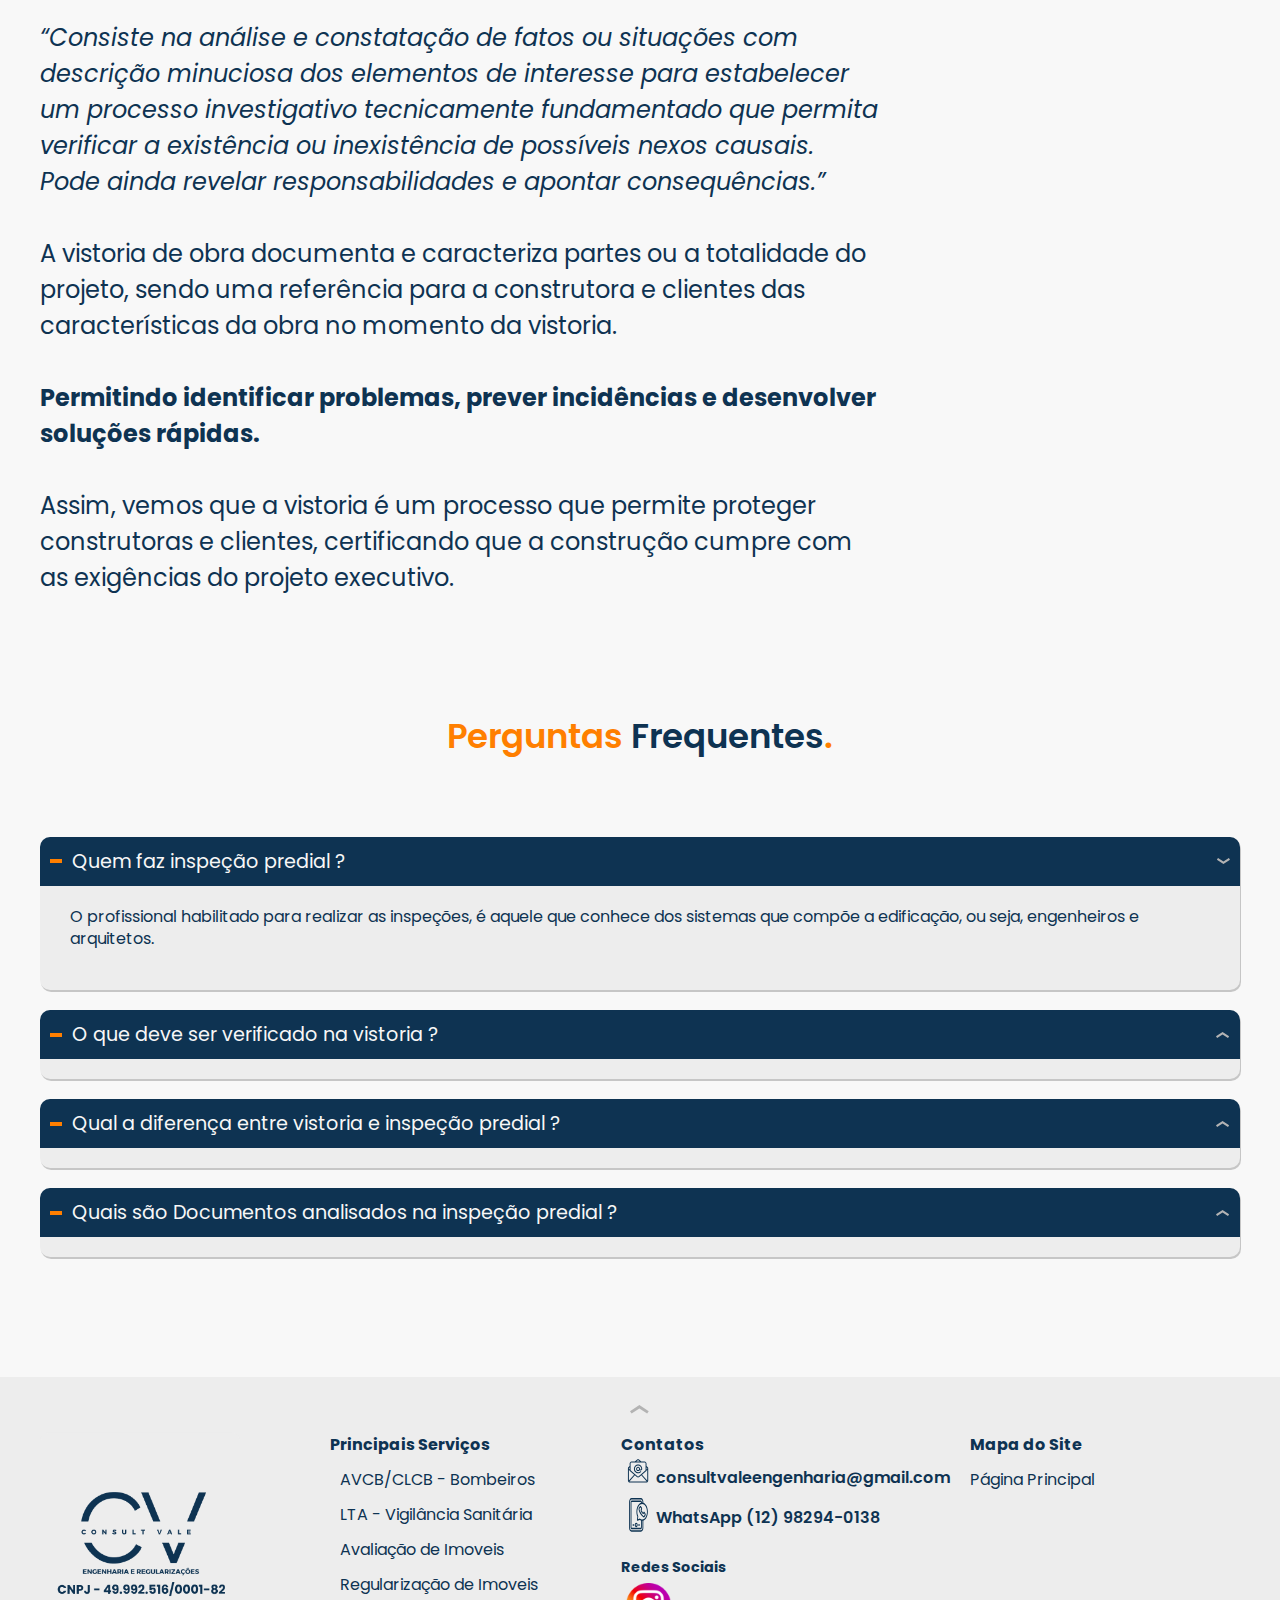
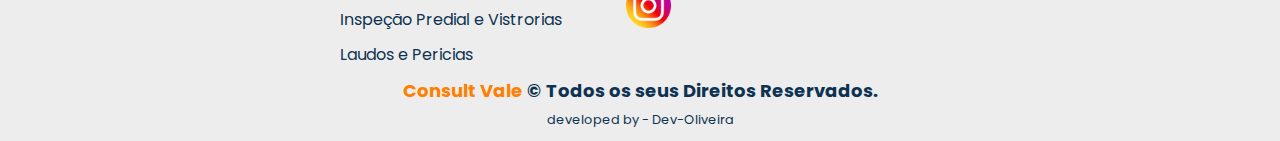
<file: inspecao_predial_e_vistorias.html>
<!DOCTYPE html>
<html lang="pt-BR">

<head>
  <meta charset="UTF-8">
  <meta name="viewport" content="width=device-width, initial-scale=1.0">
  <meta name="description" content="Consult Vale Engenharia e  Regularizações- São José dos Campos - SP. Soluções para os mais diversos tipos de burocracias,e um otimo custo benefício">
  <title>Seriço 1</title>
  <link rel="shortcut icon" href="./fav.svg" type="image/svg+xml">
  <link rel="preload" href="./style/style.css" as="style">
  <link rel="stylesheet" href="style/style.css">
  <link rel="preconnect" href="https://fonts.googleapis.com">
  <link rel="preconnect" href="https://fonts.gstatic.com" crossorigin>
  <link href="https://fonts.googleapis.com/css2?family=Poppins:wght@400;600;700&family=Raleway:ital,wght@0,600;1,400&family=Roboto&display=swap" rel="stylesheet">
</head>

<body>

  <header>
    <a class="logo" href="./index.html"><img src="source/img/logo/logo_marca.svg" alt="Logo Consult Vale"></a>
    <input type="checkbox" id="menu-bar">
    <label for="menu-bar"><img src="source/icon/menu-bar/menu.svg" alt="icone menu hamburguer"></label>
    <nav class="navbar">
      <ul>
        <li><a href="./index.html">Inicio</a></li>
        <!-- <li><a href="#empresa">Empresa</a></li> -->
        <li><a href="#servicos">Serviços <span>&#9660;</span></a>
          <ul>
            <li><a href="./avcb_clcb.html">AVCB/CLCB - Bombeiros</a></li>
            <li><a href="./lta.html">LTA - Vigilância Sanitária</a></li>
            <li><a href="./avaliacaoimoveis.html">Avaliações de Imoveis</a></li>
            <li><a href="./regularizacaoimoveis.html">Regularizações de Imoveis</a></li>
            <li><a href="./inspecao_predial_e_vistorias.html">Inspeção Predial e Vistorias</a></li>
            <li><a href="./laudos_e_pericias.html">Laudos e Pericias</a></li>
          </ul>
        <li><a href="#contato">Contato</a></li>
        </li>
      </ul>
    </nav>
  </header>

  <!-- Botão WhatsApp -->
  <div data-anime="2000" class="btn-whatsapp pulsar">
    <a href=""><img src="source/icon/whatsapp.svg" alt="icone do whasapp"></a>
  </div>
  <!-- pagina de product(serviços por página) -->
  <section class="product-introducao container">
    <h2 data-anime="500" class="font-ral-xxl cor-P10 fadeInUp">Serviços</h2>
    <div class="product container">
      <img data-anime="800" class="fadeInLeft" src="./source/img/product/inspection.svg" alt="Icone de Avaliação de Imoveis">
      <h3 data-anime="1000" class="font-pop-sub cor-P10 fadeInRight"><span class="cor-D1">INSPEÇÃO PREDIAL &</span>VISTORIAS</h3>
    </div>
    <div class="product-introducao-grid">
      <div>
        <p class="product-introducao-paragrafo font-pop-dest cor-P10">
          <strong>O que é inspeção predial?</strong><br><br>
          A inspeção predial é uma avaliação que tem como objetivo descobrir se a edificação está funcionando corretamente e identificar necessidade de correção para evitar ou solucionar um eventual problema.<br><br>
          Esse tipo de inspeção verifica o desempenho, a funcionalidade e a vida útil do prédio e suas instalações. Além disso, são avaliados a segurança, estado de conservação, condição de manutenção dos ativos, aspectos técnicos e operação como um todo.<br><br>
          <strong>Qual é o objetivo da Inspeção Predial? </strong><br><br>
          “Constatar o estado de conservação e funcionamento da edificação, seus sistemas e subsistemas, de forma a permitir um acompanhamento sistemático do comportamento em uso ao longo da vida útil, para que sejam mantidas as condições necessárias à segurança, habitabilidade e durabilidade da edificação”.<br><br>
          O diagnóstico, que também é denominado de vistoria do check-up, tem como proposta <strong>reduzir a quantidade de acidentes no prédio </strong>e ajuda a identificar quais são os pontos que precisam de atenção.<br><br>
          Para que o processo seja executado com eficiência, a inspeção predial leva em consideração algumas questões:<br><br>
          <strong>Segurança:</strong> estrutural, contra incêndio e aspectos como uso e operação dos sistemas de segurança;<br><br>
          <strong>Habitabilidade:</strong> são avaliados itens de estanqueidade (vazamentos), eventuais riscos à saúde, qualidade do ar, higiene do local, funcionalidade e acessibilidade;<br><br>
          <strong>Sustentabilidade:</strong> corresponde especialmente à durabilidade e à manutenibilidade dos equipamentos.<br>
          Todos esses pontos são avaliados de maneira detalhada para garantir que qualquer falha de funcionamento seja adequadamente identificada e corrigida, mantendo a integridade da construção em si, seus ativos e, claro, das pessoas.<br><br>
          <span class="colored"><strong>Quem pode fazer uma inspeção predial</strong></span><br><br>
          A inspeção predial normalmente envolve vários profissionais, mas é primeiramente de responsabilidade do síndico ou da pessoa responsável por administrar o imóvel a contratar este serviço.<br><br>
          Cabe então a esse profissional buscar um especialista em engenharia ou arquitetura habilitado para avaliar a parte técnica. Também pode ser necessário solicitar a opinião de técnicos em elétrica, hidráulica e segurança, mas todo o processo parte do síndico e depende do engenheiro ou arquiteto.<br><br>
          <strong>O que avaliar no laudo de inspeção predial?</strong><br><br>
          Na hora de montar um laudo de inspeção predial, é necessário verificar se os seguintes sistemas, elementos e equipamentos foram inspecionados:<br><br>
          &#10003; Elementos estruturais aparentes;<br>
          &#10003; Sistemas de vedação (externos e internos);<br>
          &#10003; Sistemas de revestimentos, incluindo as fachadas;<br>
          &#10003; Sistemas de esquadrias;<br>
          &#10003; Sistemas de impermeabilização através dos indícios de perda de desempenho, como infiltrações;<br>
          &#10003; Sistemas de instalação hidráulica (água fria, água quente, gás, esgoto sanitário, águas pluviais, caixas de gordura, reuso de água e esgoto, etc);<br>
          &#10003; Sistemas de instalação elétrica;<br>
          &#10003; Geradores;<br>
          &#10003; Elevadores;<br>
          &#10003; Alarmes e sistemas de segurança, como câmeras de circuito fechado;<br>
          &#10003; Sistemas de ar-condicionado;<br>
          &#10003; Sistemas de proteção contra descargas atmosféricas (para-raios);<br>
          &#10003; Sistema de combate a incêndio;<br>
          &#10003; Sistema de coberturas (telhados, rufos, calhas etc);<br>
          &#10003; Acessibilidade.<br><br>
          O laudo de inspeção predial é um documento muito importante para registrar o cumprimento às NBR e reunir todas as informações pertinentes à vistoria.<br><br>
          <span>A inspeção predial é obrigatória para todos os edifícios ?</span><br><br>
          Sim, a inspeção predial é obrigatória para todos os edifícios, sendo um requerimento da Associação Brasileira de Normas Técnicas (ABNT) por meio da NBR 1674.<br><br>
          Porém, a fiscalização e exigência de comprovação da vistoria varia conforme a legislação municipal e estadual, já que não há uma lei federal que obrigue a realização da inspeção.<br><br>
          Por isso, consulte a legislação vigente na sua cidade e estado. Lembre-se que muitos órgãos públicos exigem a comprovação da inspeção predial para emitir alvarás ou permitir reformas estruturais, então prefira manter suas auditorias atualizadas.<br><br>
          <span>Prejuízos que a falta de inspeção predial pode causar</span><br><br>
          Assim como equipamentos que usamos no dia a dia podem apresentar defeitos graves se não forem inspecionados corretamente, o mesmo acontece com prédios e edifícios.<br><br>
          A inspeção predial é o procedimento que permite identificar falhas e prever problemas, abrindo espaço para sua correção. Quando ela não é realizada, essas irregularidades tendem a passar despercebidas, ou só são notadas quando a situação já está agravada.<br><br>
          Veja alguns exemplos de prejuízos causados pela falta de inspeção predial:<br><br>
          <strong>Riscos à segurança</strong><br><br>
          Com o fluxo constante de pessoas nas imediações da edificação, a ausência de inspeção pode acarretar falhas sérias que comprometem a segurança, saúde e integridade, como risco de incêndios, vazamentos de gás, choques elétricos e, em casos mais extremos, colapso da estrutura.<br><br>
          <strong>Prejuízo financeiro</strong><br><br>
          Mesmo que o risco à segurança seja baixo, a falta de inspeção e da manutenção adequada impede a contenção das falhas, que vão se espalhando pelo edifício e exigem ainda mais recursos para sua correção.<br><br>
          <strong>Menor vida útil</strong><br><br>
          Outro inconveniente agravado quando não há inspeção é a deterioração acelerada dos equipamentos. Como não há um processo instaurado para identificar problemas de funcionamento, a tendência é que estes só sejam identificados quando não houver mais possibilidade de correção, exigindo a troca total do ativo.<br><br>
          <strong>Queda de performance</strong><br><br>
          Além de diminuir a vida útil dos equipamentos, a falta de inspeção predial não proporciona manutenção preventiva adequada, fazendo com que os ativos tenham desempenho cada vez pior. Isso, além de ser um risco às pessoas e aumentar o prejuízo financeiro, também leva à perda de produtividade e é um inconveniente na rotina.<br><br>
          <strong>Menos produtividade</strong><br><br>
          Justamente porque a inspeção abre espaço para encontrar e corrigir problemas, com a sua ausência essas irregularidades não são trabalhadas, levando a maior necessidade de manutenção corretiva e mais paradas.<br><br>

          <strong>Vistoria na construção civil: o que é e qual sua importância para o projeto?</strong><br><br>

          A vistoria de obra é uma verificação do projeto, em que cada elemento da construção é analisado e descrito para que os métodos e processos específicos sejam descritos.<br><br>
          E para que a qualidade, durabilidade e segurança da edificação seja certificada.
          A NBR 13.752, da Associação Brasileira de Normas Técnicas (ABNT), afirma que o exame realizado na vistoria:<br><br>
          <em>“Consiste na análise e constatação de fatos ou situações com descrição minuciosa dos elementos de interesse para estabelecer um processo investigativo tecnicamente fundamentado que permita verificar a existência ou inexistência de possíveis nexos causais. Pode ainda revelar responsabilidades e apontar consequências.”</em><br><br>
          A vistoria de obra documenta e caracteriza partes ou a totalidade do projeto, sendo uma referência para a construtora e clientes das características da obra no momento da vistoria.<br><br>
          <strong>Permitindo identificar problemas, prever incidências e desenvolver soluções rápidas.</strong><br><br>
          Assim, vemos que a vistoria é um processo que permite proteger construtoras e clientes, certificando que a construção cumpre com as exigências do projeto executivo.
        </p>
      </div>
      <div>
        <nav>
          <h4>Serviços</h4>
          <div class="nav-lista">
            <ul>
              <li><a href="./avcb_clcb.html">AVCB/CLCB - Bombeiros</a></li>
              <li><a href="./regularizacaoimoveis.html">Regularizalçao de Imvóveis</a></li>
              <li><a href="./avaliacaoimoveis.html">Avaliação de Imóveis</a></li>
              <li><a href="./lta.html">LTA - Vigilância Sanitária</a></li>
              <li><a href="./inspecao_predial_e_vistorias.html">Inspeção Predial e Vistorias</a></li>
              <li><a href="./laudos_e_pericias.html">Laudos e Pericias</a></li>
            </ul>
          </div>
          <a href="https://wa.me/5512982940138" target="_blank">
            <div class="product-introducao-orcamento">
              <img src="./source/img/product/orcamento.svg" alt="Icone Solicite um prçamento">
              <p>SOLICITE UM ORÇAMENTO</p>
            </div>
          </a>
      </div>
      </nav>
    </div>
  </section>

  <article class="perguntas container">
    <h2 class="cor-P10 font-pop-sub"><span class="cor-D1">Perguntas</span> Frequentes<span class="cor-D1">.</span></h2>
    <dl>
      <div>
        <dt class="per"><button aria-controls="pergunta1" aria-expanded="true">Quem faz inspeção predial ?</button></dt>
        <dd id="pergunta1" class="resp ativa">O profissional habilitado para realizar as inspeções, é aquele que conhece dos sistemas que compõe a edificação, ou seja, engenheiros e arquitetos.</dd>
      </div>
      <div>
        <dt class="per"><button aria-controls="pergunta2" aria-expanded="false">O que deve ser verificado na vistoria ?</button></dt>
        <dd id="pergunta2" class="resp">A vistoria na construção civil divide-se em três grandes áreas: <br><br>
          • hidráulica;<br>
          • elétrica;<br>
          • estrutural.<br><br>
          São áreas com características distintas. Assim, é importante atentar para os aspectos principais a serem verificados.
        </dd>
      </div>
      <div>
        <dt class="per"><button id="esconder" aria-controls="pergunta3" aria-expanded="false">Qual a diferença entre vistoria e inspeção predial ?</button></dt>
        <dd id="pergunta3" class="resp">A vistoria é um procedimento de avaliação visual, geralmente realizado por um profissional habilitado, que busca identificar eventuais problemas ou anomalias em uma determinada construção ou equipamento. A vistoria pode ser realizada para diversos fins, como avaliação técnica, segurança, manutenção preventiva, entre outros.<br><br>
          A inspeção, por sua vez, é um procedimento mais detalhado e sistemático, que envolve a avaliação minuciosa de um determinado equipamento, estrutura ou sistema, com o objetivo de identificar eventuais falhas ou defeitos que possam comprometer seu desempenho ou segurança.
        </dd>
      </div>
      <div>
        <dt class="per"><button id="esconder" aria-controls="pergunta4" aria-expanded="false">Quais são Documentos analisados na inspeção predial ?</button></dt>
        <dd id="pergunta4" class="resp">Na hora da análise de documentos, devem ser inspecionados tanto aqueles administrativos, quanto os técnicos e de operação/manutenção.<br>
          Estes serão solicitados pelo inspetor e variam conforme a cidade onde o condomínio está localizado, apesar de a Norma NBR 16747 sobre Inspeção Predial recomendar a análise de alguns documentos como:<br><br>
          &#10003; Manual da edificação;<br>
          &#10003; Manuais dos equipamentos instalados;<br>
          &#10003; Habite-se (para os condomínios, por exemplo) ou alvará de funcionamento (para prédios industriais, instalações hospitalares, etc.)<br>
          &#10003; Alvarás e relatórios de inspeção de elevadores;<br>
          &#10003; AVCB e demais projetos legais;<br>
          &#10003; Regimento interno;<br>
          &#10003; Licenciamento ambiental;<br>
          &#10003; Outorgas e licenças para casos onde houver poços artesianos ou ETEs;<br>
          &#10003; Contratos de manutenção de equipamentos;<br>
          &#10003; Relatório de potabilidade da água dos reservatórios, bem como relatórios de manutenção e limpeza dessas estruturas;<br>
          &#10003; Relatórios e atestados do SPDA;<br><br>
          Entre outros.
        </dd>
      </div>

    </dl>
  </article>

  <footer id="contato">
    <div class="footer-bg">
      <a href="" id="#inicio">
      </a>
      <div onclick="scrollToTop()" class="subir">
        <img src="./source/img/product/seta-abrir.svg" alt="">
      </div>
      <div class="footer-grid container">
        <div class="footer-logo">
          <div class="logo img">
            <img src="source/img/logo/logo_marca_rodape.png" alt="Logo Consult Vale">
          </div>
        </div>
        <div class="footer-servicos">
          <h3 class="cor-P10">Principais Serviços</h3>
          <ul>
            <li><a href="./avcb_clcb.html">AVCB/CLCB - Bombeiros</a></li>
            <li><a href="./lta.html">LTA - Vigilância Sanitária</a></li>
            <li><a href="./avaliacaoimoveis.html">Avaliação de Imoveis</a></li>
            <li><a href="./regularizacaoimoveis.html">Regularização de Imoveis</a></li>
            <li><a href="./inspecao_predial_e_vistorias.html">Inspeção Predial e Vistrorias</a></li>
            <li><a href="./laudos_e_pericias.html">Laudos e Pericias</a></li>
          </ul>
        </div>
        <div class="footer-contato">
          <h3 class="cor-P10">Contatos</h3>
          <ul>
            <ul>

              <li><a href="">
                  <img src="source/img/logo/email.svg" alt="e-mail Consult Vale">
                  consultvaleengenharia@gmail.com</a></li>
              <li><a href="https://wa.me/5512982940138" target="_blank">
                  <img src="source/img/logo/wh.svg" alt="logo WhatsApp Consult Vale">
                  WhatsApp (12) 98294-0138</a></li>
              <!-- <li><a href="tel:+5512982940138">
                  <img src="source/img/logo/comercial.svg" alt="">
                  Comercial (12) 98294-0138</a></li> -->

            </ul>
            <div class="footer-redes-sociais">
              <div class="redes-socias">
                <h3 class="cor-P10">Redes Sociais</h3>

                <a class="instagran" href="https://www.instagram.com/eng.adrianaapereira/" target="_blank"><img src="source/img/redes-sociais/instagram.png" alt="instagram Consult Vale"></a>
                <!-- <a href=""><img src="source/img/redes-sociais/linkedin.png" alt="lnkedin Consult Vale"></a> -->
              </div>
            </div>




        </div>
        <div class="footer-mapa-site">
          <h3 class="cor-P10">Mapa do Site</h3>
          <ul>
            <li><a href="./index.html">Página Principal</a></li>
            <!-- <li><a href="#empresa">Empresa</a></li>
            <li><a href="#servicos">Serviços</a></li> -->
            <!-- <li><a href="https://wa.me/5512982940138" target="_blank">Contato</a></li> -->
          </ul>
        </div>
      </div>
      <div class="rodape">
        <div>
          <p><a class="cor-D1" href=" https://consultvale.vercel.app/"> Consult Vale</a> &copy; Todos os seus Direitos Reservados.</p>
        </div>
        <div>
          <p><a class="cor-P10 font-pop-p " href=" https://consultvale.vercel.app/"> developed by - Dev-Oliveira</a></p>
        </div>
      </div>
    </div>
  </footer>
  <script src="./source/scripts/plugins/simple-anime.js"></script>
  <script src="./source/scripts/perguntas.js"></script>
</body>

</html>
</file>
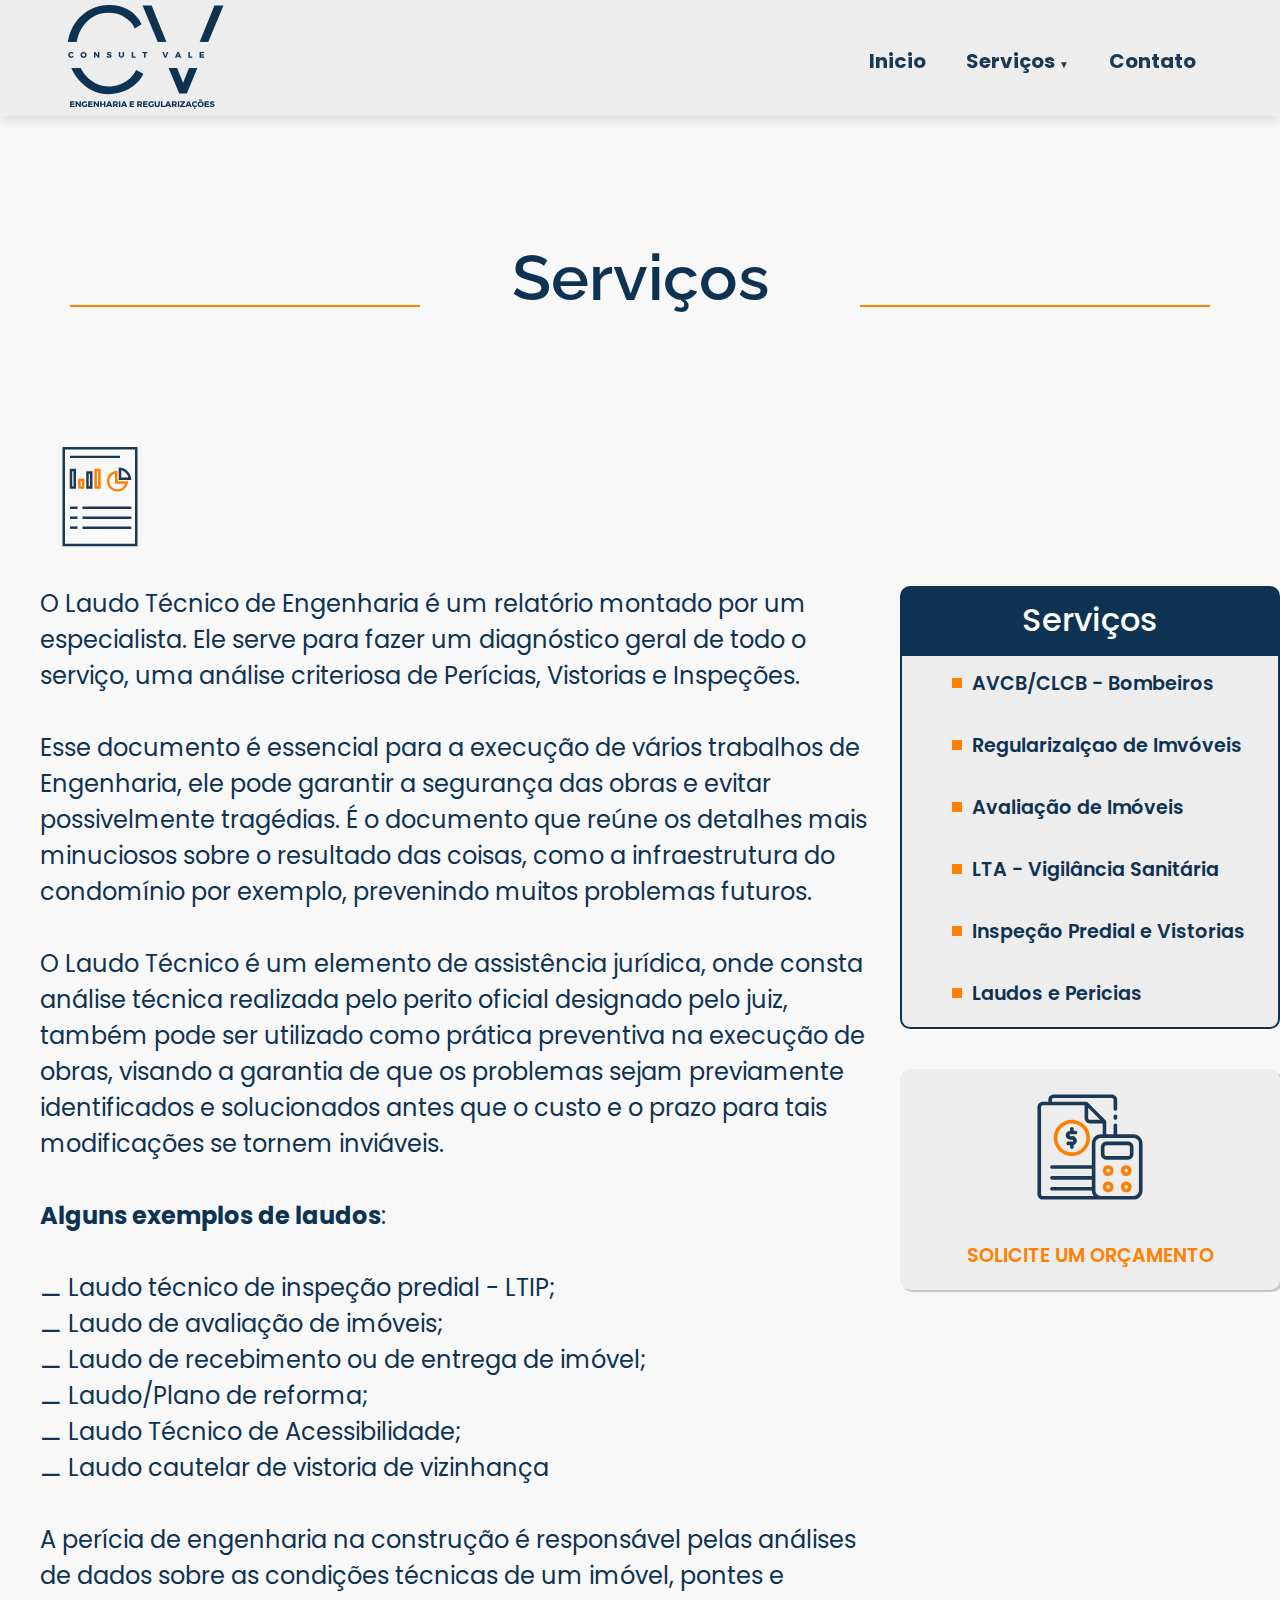
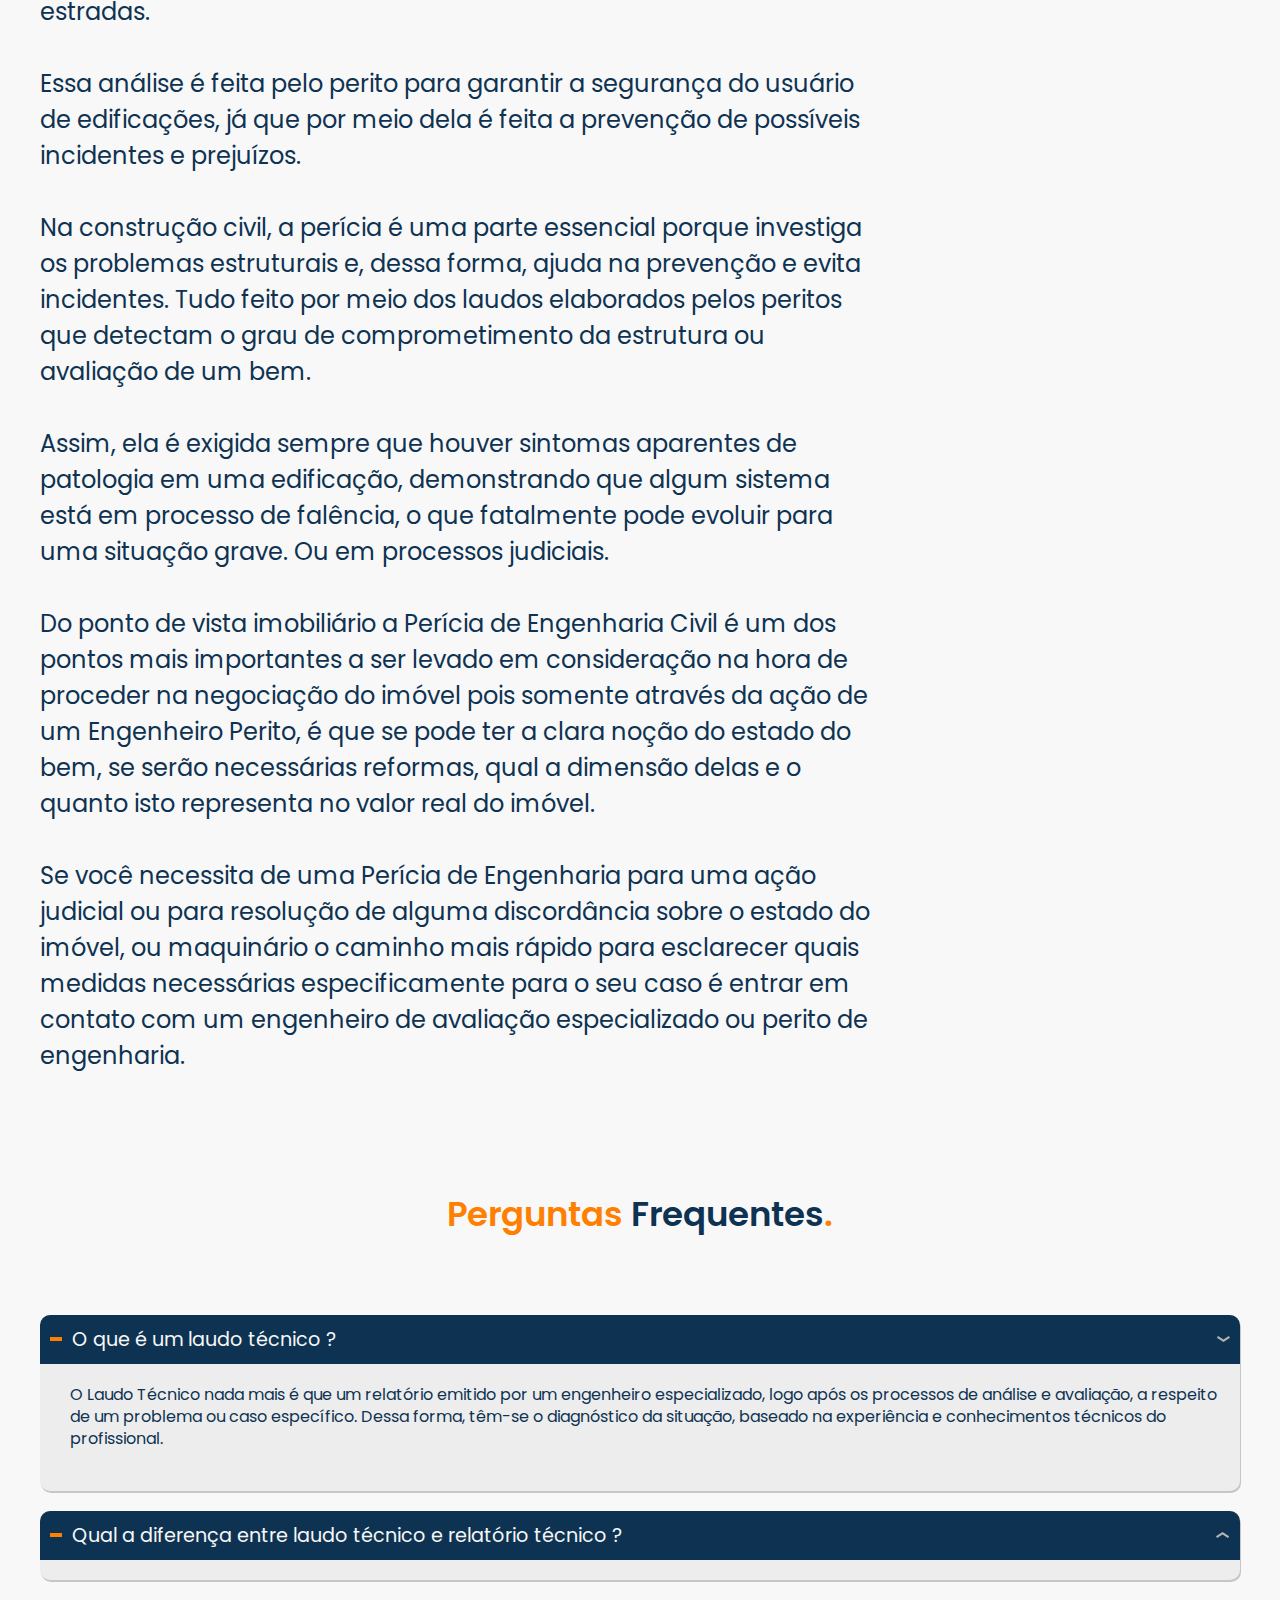
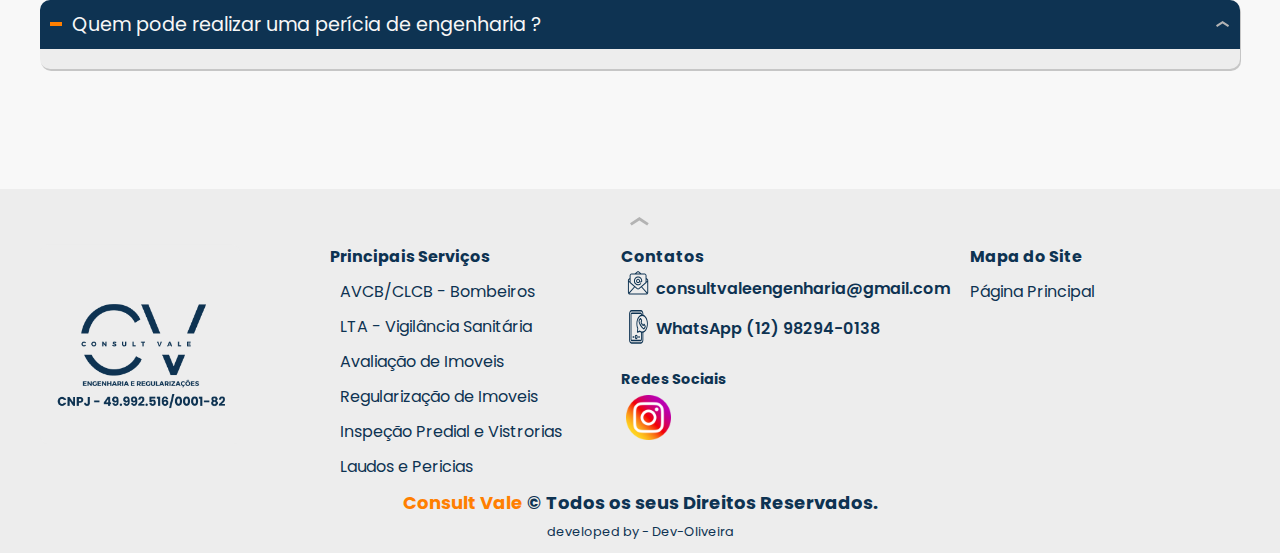
<file: laudos_e_pericias.html>
<!DOCTYPE html>
<html lang="pt-BR">

<head>
  <meta charset="UTF-8">
  <meta name="viewport" content="width=device-width, initial-scale=1.0">
  <meta name="description" content="Consult Vale Engenharia e  Regularizações- São José dos Campos - SP. Soluções para os mais diversos tipos de burocracias,e um otimo custo benefício">
  <title>Serviço 2</title>
  <link rel="shortcut icon" href="./fav.svg" type="image/svg+xml">
  <link rel="preload" href="./style/style.css" as="style">
  <link rel="stylesheet" href="style/style.css">
  <link rel="preconnect" href="https://fonts.googleapis.com">
  <link rel="preconnect" href="https://fonts.gstatic.com" crossorigin>
  <link href="https://fonts.googleapis.com/css2?family=Poppins:wght@400;600;700&family=Raleway:ital,wght@0,600;1,400&family=Roboto&display=swap" rel="stylesheet">
</head>

<body>
  <header>
    <a class="logo" href="./index.html"><img src="source/img/logo/logo_marca.svg" alt="Logo Consult Vale"></a>
    <input type="checkbox" id="menu-bar">
    <label for="menu-bar"><img src="source/icon/menu-bar/menu.svg" alt="icone do menu hamburguer"></label>
    <nav class="navbar">
      <ul>
        <li><a href="./index.html">Inicio</a></li>
        <!-- <li><a href="#empresa">Empresa</a></li> -->
        <li><a href="#servicos">Serviços <span>&#9660;</span></a>
          <ul>
            <li><a href="./avcb_clcb.html">AVCB/CLCB - Bombeiros</a></li>
            <li><a href="./lta.html">LTA - Vigilância Sanitária</a></li>
            <li><a href="./avaliacaoimoveis.html">Avaliações de Imoveis</a></li>
            <li><a href="./regularizacaoimoveis.html">Regularizações de Imoveis</a></li>
            <li><a href="./inspecao_predial_e_vistorias.html">Inspeção Predial e Vistorias</a></li>
            <li><a href="./laudos_e_pericias.html">Laudos e Pericias</a></li>
          </ul>
        <li><a href="#contato">Contato</a></li>
        </li>
      </ul>
    </nav>
  </header>

  <!-- Botão WhatsApp -->
  <div data-anime="2000" class="btn-whatsapp pulsar">
    <a href=""><img src="source/icon/whatsapp.svg" alt="icone do whasapp"></a>
  </div>
  <!-- pagina de product(serviços por página) -->
  <section class="product-introducao container">
    <h2 data-anime="500" class="font-ral-xxl cor-P10 fadeInUp">Serviços</h2>
    <div class="product container">
      <img data-anime="800" class="fadeInLeft" src="./source/img/product/laudos.svg" alt="Icone de Avaliação de Imoveis">
      <h3 data-anime="1000" class="font-pop-sub cor-P10 fadeInRight"><span class="cor-D1">LAUDOS &</span>PERICIAS</h3>
    </div>

    <div class="product-introducao-grid">
      <div>
        <p class="product-introducao-paragrafo font-pop-dest cor-P10">
          O Laudo Técnico de Engenharia é um relatório montado por um especialista. Ele serve para fazer um diagnóstico geral de todo o serviço, uma análise criteriosa de Perícias, Vistorias e Inspeções.<br><br>
          Esse documento é essencial para a execução de vários trabalhos de Engenharia, ele pode garantir a segurança das obras e evitar possivelmente tragédias. É o documento que reúne os detalhes mais minuciosos sobre o resultado das coisas, como a infraestrutura do condomínio por exemplo, prevenindo muitos problemas futuros.<br><br>
          O Laudo Técnico é um elemento de assistência jurídica, onde consta análise técnica realizada pelo perito oficial designado pelo juiz, também pode ser utilizado como prática preventiva na execução de obras, visando a garantia de que os problemas sejam previamente identificados e solucionados antes que o custo e o prazo para tais modificações se tornem inviáveis.<br><br>
          <strong>Alguns exemplos de laudos</strong>:<br><br>
          &#x268A; Laudo técnico de inspeção predial - LTIP;<br>
          &#x268A; Laudo de avaliação de imóveis;<br>
          &#x268A; Laudo de recebimento ou de entrega de imóvel;<br>
          &#x268A; Laudo/Plano de reforma;<br>
          &#x268A; Laudo Técnico de Acessibilidade;<br>
          &#x268A; Laudo cautelar de vistoria de vizinhança<br><br>

          A perícia de engenharia na construção é responsável pelas análises de dados sobre as condições técnicas de um imóvel, pontes e estradas.<br><br>
          Essa análise é feita pelo perito para garantir a segurança do usuário de edificações, já que por meio dela é feita a prevenção de possíveis incidentes e prejuízos.<br><br>

          Na construção civil, a perícia é uma parte essencial porque investiga os problemas estruturais e, dessa forma, ajuda na prevenção e evita incidentes.
          Tudo feito por meio dos laudos elaborados pelos peritos que detectam o grau de comprometimento da estrutura ou avaliação de um bem.<br><br>
          Assim, ela é exigida sempre que houver sintomas aparentes de patologia em uma edificação, demonstrando que algum sistema está em processo de falência, o que fatalmente pode evoluir para uma situação grave. Ou em processos judiciais.<br><br>
          Do ponto de vista imobiliário a Perícia de Engenharia Civil é um dos pontos mais importantes a ser levado em consideração na hora de proceder na negociação do imóvel pois somente através da ação de um Engenheiro Perito, é que se pode ter a clara noção do estado do bem, se serão necessárias reformas, qual a dimensão delas e o quanto isto representa no valor real do imóvel.<br><br>
          Se você necessita de uma Perícia de Engenharia para uma ação judicial ou para resolução de alguma discordância sobre o estado do imóvel, ou maquinário o caminho mais rápido para esclarecer quais medidas necessárias especificamente para o seu caso é entrar em contato com um engenheiro de avaliação especializado ou perito de engenharia.

        </p>
      </div>

      <div>
        <nav>
          <h4>Serviços</h4>
          <div class="nav-lista">
            <ul>
              <li><a href="./avcb_clcb.html">AVCB/CLCB - Bombeiros</a></li>
              <li><a href="./regularizacaoimoveis.html">Regularizalçao de Imvóveis</a></li>
              <li><a href="./avaliacaoimoveis.html">Avaliação de Imóveis</a></li>
              <li><a href="./lta.html">LTA - Vigilância Sanitária</a></li>
              <li><a href="./inspecao_predial_e_vistorias.html">Inspeção Predial e Vistorias</a></li>
              <li><a href="./laudos_e_pericias.html">Laudos e Pericias</a></li>
            </ul>
          </div>
          <a href="https://wa.me/5512982940138" target="_blank">
            <div class="product-introducao-orcamento ">
              <img src="./source/img/product/orcamento.svg" alt="Icone Solicite um prçamento">
              <p>SOLICITE UM ORÇAMENTO</p>
            </div>
          </a>
      </div>
      </nav>
    </div>
  </section>

  <article class="perguntas container">
    <h2 class="cor-P10 font-pop-sub"><span class="cor-D1">Perguntas</span> Frequentes<span class="cor-D1">.</span></h2>
    <dl>
      <div>
        <dt class="per"><button aria-controls="pergunta1" aria-expanded="true">O que é um laudo técnico ?</button></dt>
        <dd id="pergunta1" class="resp ativa">O Laudo Técnico nada mais é que um relatório emitido por um engenheiro especializado, logo após os processos de análise e avaliação, a respeito de um problema ou caso específico. Dessa forma, têm-se o diagnóstico da situação, baseado na experiência e conhecimentos técnicos do profissional.</dd>
      </div>
      <div>
        <dt class="per"><button aria-controls="pergunta2" aria-expanded="false">Qual a diferença entre laudo técnico e relatório técnico ?</button></dt>
        <dd id="pergunta2" class="resp">Laudo: texto contendo parecer técnico uma opinião especializada, sobre determinado assunto, por exemplo: de médico, engenheiro etc. Relatório: uma narrativa elaborada, contendo as investigações feitas para a averiguação dos indícios e da existência de fatos que corroboram com o resultado.</dd>
      </div>
      <div>
        <dt class="per"><button id="esconder" aria-controls="pergunta3" aria-expanded="false">Quem pode realizar uma perícia de engenharia ?</button></dt>
        <dd id="pergunta3" class="resp">A Perícia de Engenharia é um ramo de especialização que atua com o auxílio de duas áreas bastante distintas, mas que se complementam: o direito e a engenharia.<br><br>
          Os peritos em engenharia para casos judiciais ou extrajudiciais precisam ser registrados no CREA e podem atuar em colaboração com juízes, advogados e as partes. A função desse profissional é esclarecer aspectos técnicos (voltados à engenharia) e legais (voltados ao direito) no que tange a imóveis em demanda.<br><br>
          O profissional dessa área, o perito judicial (ou ainda o perito do juízo), como foi dito, precisa estar legalmente habilitado no CREA (órgão responsável, cuja sigla significa Conselho Regional de Engenharia e Agronomia).<br><br>
          Além dele, o assistente técnico também faz parte dessa equação, sendo o responsável por orientar a parte, além de assistir à perícia em todas as fases, e, se for requisitado, emitir seu próprio parecer.
        </dd>
      </div>
    </dl>
  </article>

  <footer id="contato">
    <div class="footer-bg">
      <a href="" id="#inicio">
      </a>
      <div onclick="scrollToTop()" class="subir">
        <img src="./source/img/product/seta-abrir.svg" alt="">
      </div>
      <div class="footer-grid container">
        <div class="footer-logo">
          <div class="logo img">
            <img src="source/img/logo/logo_marca_rodape.png" alt="Logo Consult Vale">
          </div>
        </div>
        <div class="footer-servicos">
          <h3 class="cor-P10">Principais Serviços</h3>
          <ul>
            <li><a href="./avcb_clcb.html">AVCB/CLCB - Bombeiros</a></li>
            <li><a href="./lta.html">LTA - Vigilância Sanitária</a></li>
            <li><a href="./avaliacaoimoveis.html">Avaliação de Imoveis</a></li>
            <li><a href="./regularizacaoimoveis.html">Regularização de Imoveis</a></li>
            <li><a href="./inspecao_predial_e_vistorias.html">Inspeção Predial e Vistrorias</a></li>
            <li><a href="./laudos_e_pericias.html">Laudos e Pericias</a></li>
          </ul>
        </div>
        <div class="footer-contato">
          <h3 class="cor-P10">Contatos</h3>
          <ul>
            <ul>

              <li><a href="">
                  <img src="source/img/logo/email.svg" alt="e-mail Consult Vale">
                  consultvaleengenharia@gmail.com</a></li>
              <li><a href="https://wa.me/5512982940138" target="_blank">
                  <img src="source/img/logo/wh.svg" alt="logo WhatsApp Consult Vale">
                  WhatsApp (12) 98294-0138</a></li>
              <!-- <li><a href="tel:+5512982940138">
                  <img src="source/img/logo/comercial.svg" alt="">
                  Comercial (12) 98294-0138</a></li> -->

            </ul>
            <div class="footer-redes-sociais">
              <div class="redes-socias">
                <h3 class="cor-P10">Redes Sociais</h3>

                <a class="instagran" href="https://www.instagram.com/eng.adrianaapereira/" target="_blank"><img src="source/img/redes-sociais/instagram.png" alt="instagram Consult Vale"></a>
                <!-- <a href=""><img src="source/img/redes-sociais/linkedin.png" alt="lnkedin Consult Vale"></a> -->
              </div>
            </div>




        </div>
        <div class="footer-mapa-site">
          <h3 class="cor-P10">Mapa do Site</h3>
          <ul>
            <li><a href="./index.html">Página Principal</a></li>
            <!-- <li><a href="#empresa">Empresa</a></li>
            <li><a href="#servicos">Serviços</a></li> -->
            <!-- <li><a href="https://wa.me/5512982940138" target="_blank">Contato</a></li> -->
          </ul>
        </div>
      </div>
      <div class="rodape">
        <div>
          <p><a class="cor-D1" href=" https://consultvale.vercel.app/"> Consult Vale</a> &copy; Todos os seus Direitos Reservados.</p>
        </div>
        <div>
          <p><a class="cor-P10 font-pop-p " href=" https://consultvale.vercel.app/"> developed by - Dev-Oliveira</a></p>
        </div>
      </div>
    </div>
  </footer>
  <script src="./source/scripts/plugins/simple-anime.js"></script>
  <script src="./source/scripts/perguntas.js"></script>
</body>

</html>
</file>
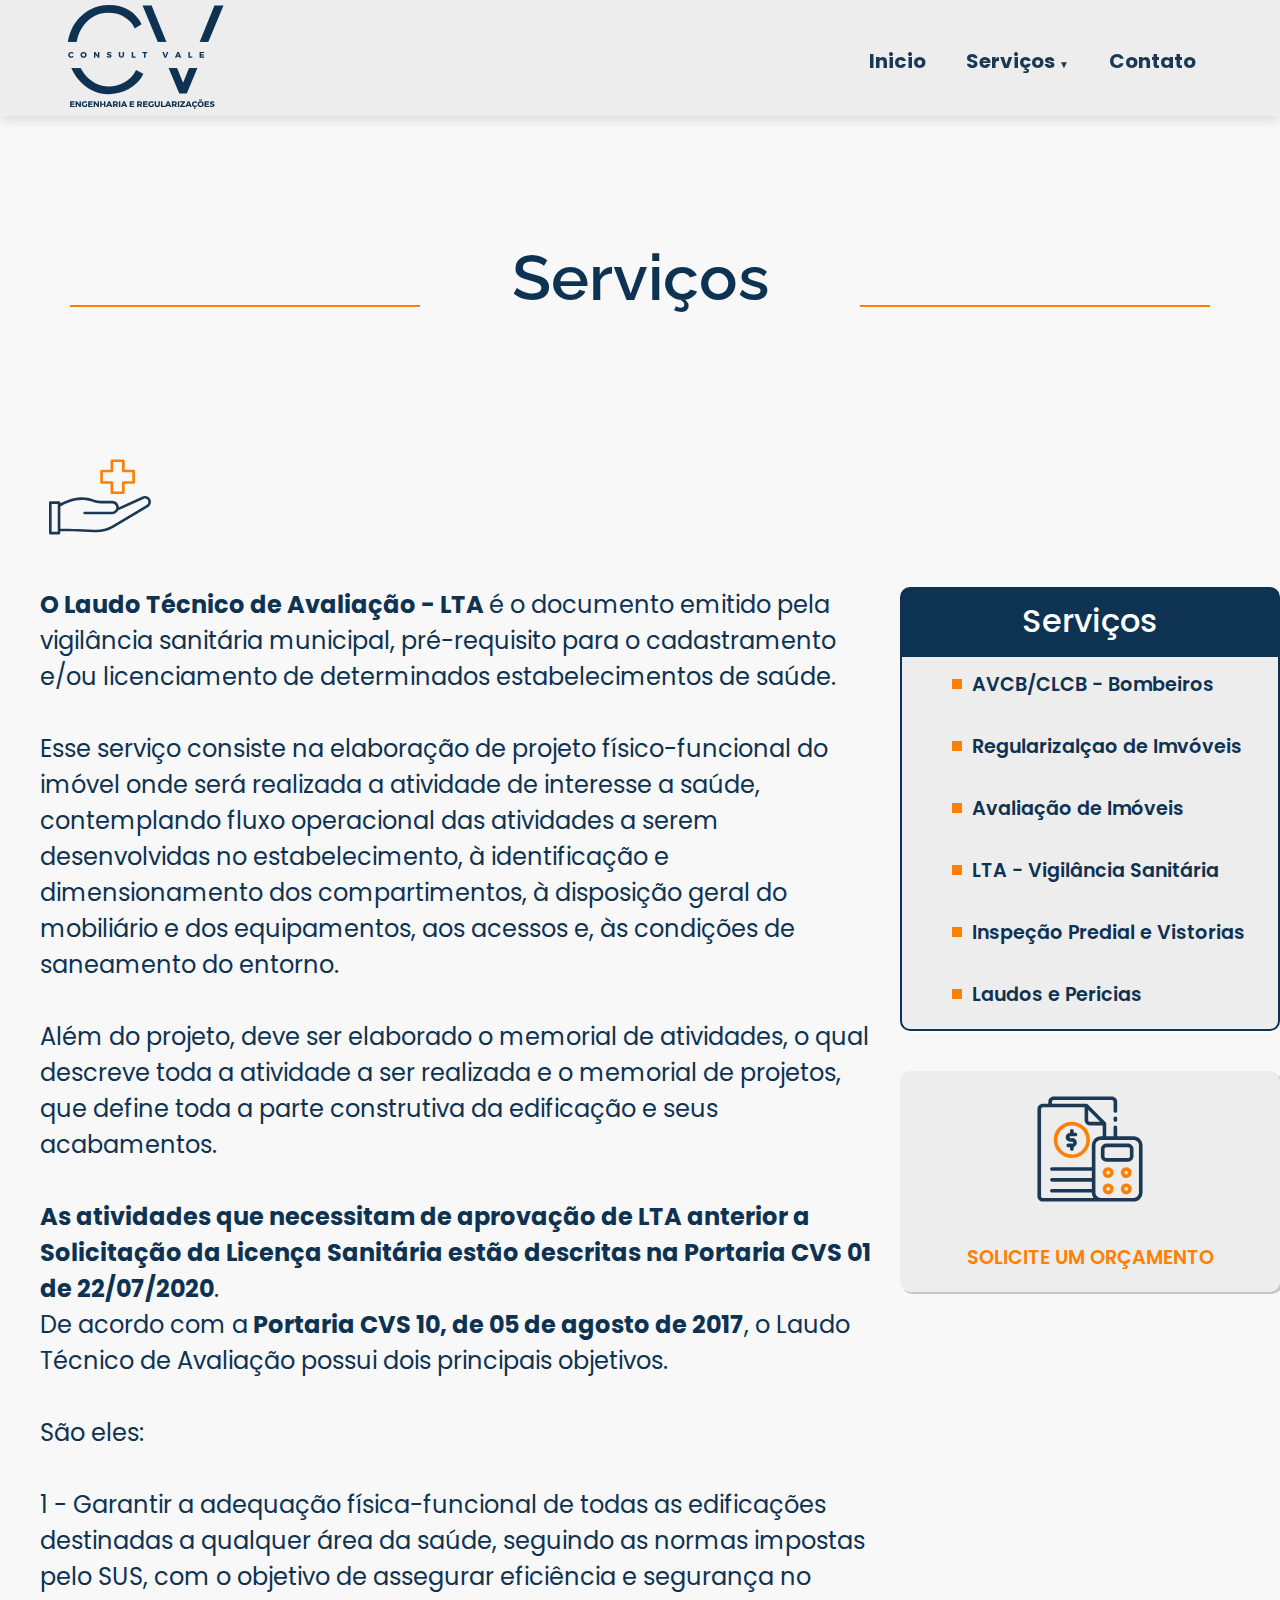
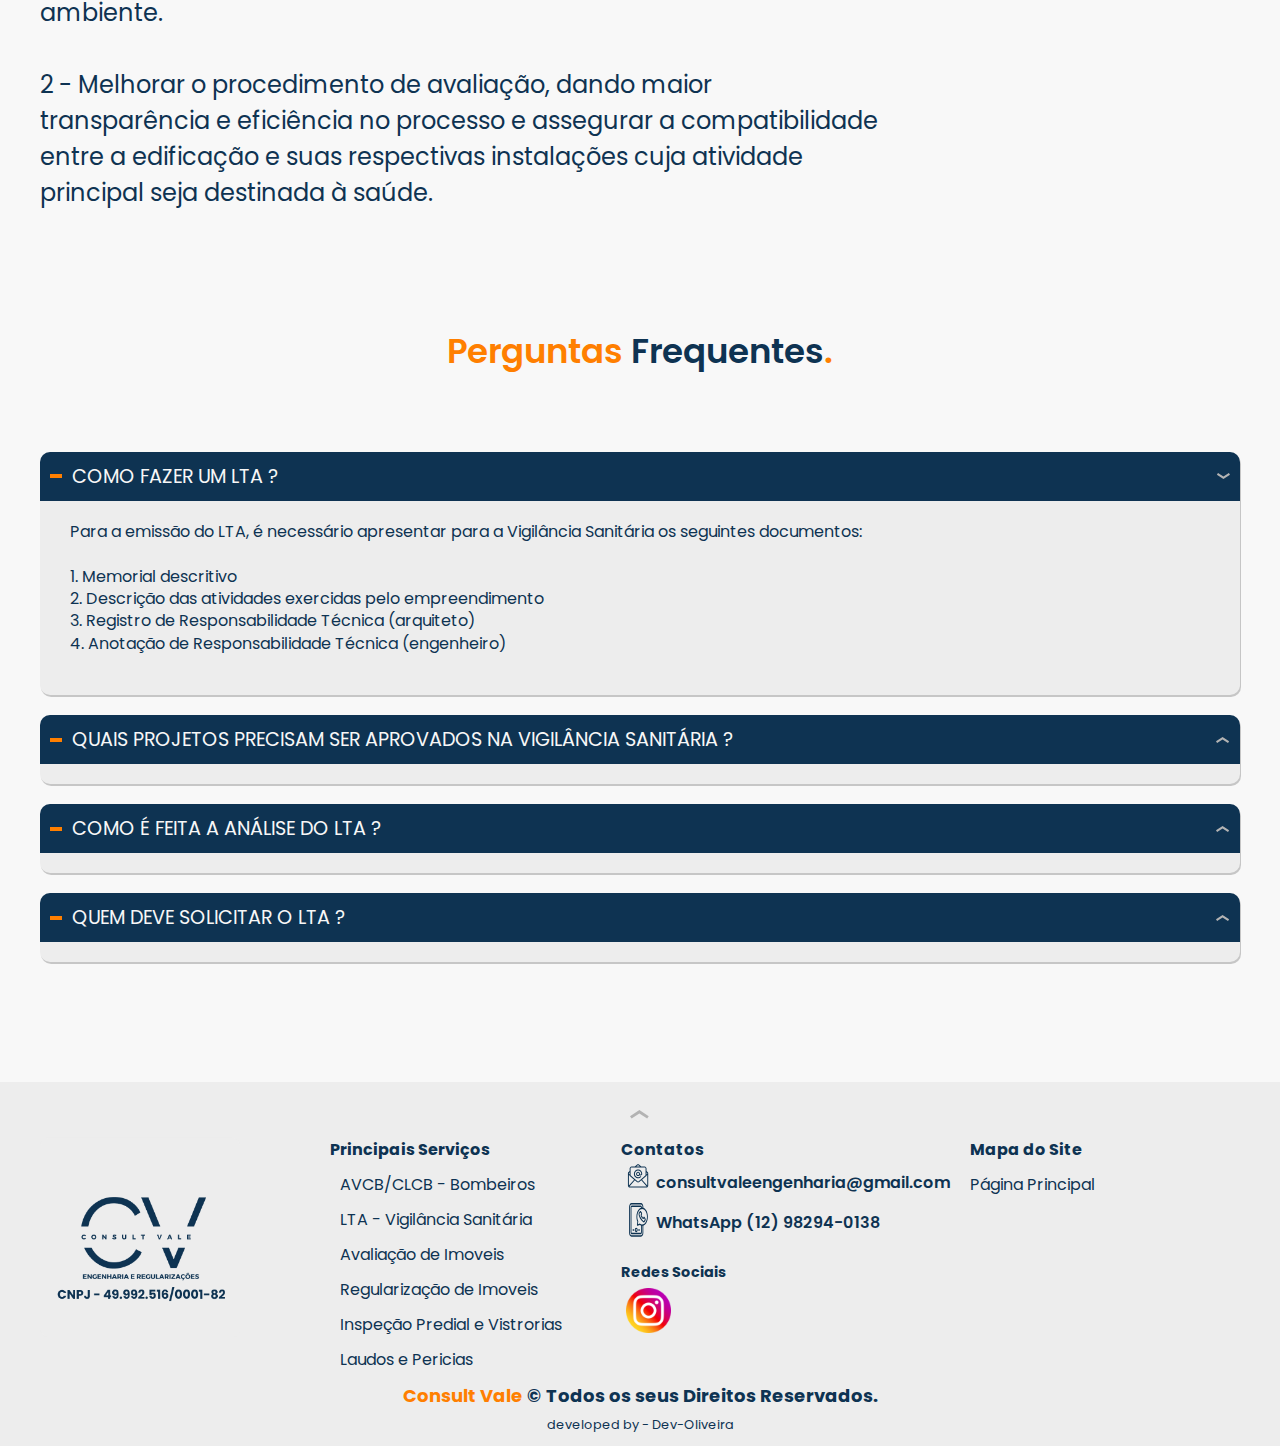
<file: lta.html>
<!DOCTYPE html>
<html lang="pt-BR">

<head>
  <meta charset="UTF-8">
  <meta name="viewport" content="width=device-width, initial-scale=1.0">
  <meta name="description" content="Consult Vale Engenharia e  Regularizações LTA-Vigilância Sanitária - São José dos Campos - SP. Soluções para os mais diversos tipos de burocracias,e um otimo custo benefício">
  <title>LTA - Vigilância Sanitária</title>
  <link rel="shortcut icon" href="./fav.svg" type="image/svg+xml">
  <link rel="preload" href="./style/style.css" as="style">
  <link rel="stylesheet" href="style/style.css">
  <link rel="preconnect" href="https://fonts.googleapis.com">
  <link rel="preconnect" href="https://fonts.gstatic.com" crossorigin>
  <link href="https://fonts.googleapis.com/css2?family=Poppins:wght@400;600;700&family=Raleway:ital,wght@0,600;1,400&family=Roboto&display=swap" rel="stylesheet">
</head>

<body>
  <header>
    <a class="logo" href="./index.html"><img src="source/img/logo/logo_marca.svg" alt="Logo Consult Vale"></a>
    <input type="checkbox" id="menu-bar">
    <label for="menu-bar"><img src="source/icon/menu-bar/menu.svg" alt="icone do menu hamburguer"></label>
    <nav class="navbar">
      <ul>
        <li><a href="./index.html">Inicio</a></li>
        <!-- <li><a href="#empresa">Empresa</a></li> -->
        <li><a href="#servicos">Serviços <span>&#9660;</span></a>
          <ul>
            <li><a href="./avcb_clcb.html">AVCB/CLCB - Bombeiros</a></li>
            <li><a href="./lta.html">LTA - Vigilância Sanitária</a></li>
            <li><a href="./avaliacaoimoveis.html">Avaliações de Imoveis</a></li>
            <li><a href="./regularizacaoimoveis.html">Regularizações de Imoveis</a></li>
            <li><a href="./inspecao_predial_e_vistorias.html">Inspeção Predial e Vistorias </a></li>
            <li><a href="./laudos_e_pericias.html">Laudos e Pericias</a></li>
          </ul>
        <li><a href="#contato">Contato</a></li>
        </li>
      </ul>
    </nav>
  </header>

  <!-- Botão WhatsApp -->
  <div data-anime="2000" class="btn-whatsapp pulsar">
    <a href=""><img src="source/icon/whatsapp.svg" alt="icone do whasapp"></a>
  </div>
  <!-- pagina de product(serviços por página) -->
  <section class="product-introducao container">
    <h2 data-anime="500" class="font-ral-xxl cor-P10 fadeInUp">Serviços</h2>
    <div class="product container">
      <img data-anime="800" class="fadeInLeft" src="./source/img/product/lta.svg" alt="Icone de Avaliação de Imoveis">
      <h3 data-anime="1000" class="font-pop-sub cor-P10 fadeInRight"><span class="cor-D1">LTA - </span>VIGILÂNCA SANITÁRIA</h3>
    </div>

    <div class="product-introducao-grid">
      <div>
        <p class="product-introducao-paragrafo font-pop-dest cor-P10">
          <strong>O Laudo Técnico de Avaliação - LTA </strong>é o documento emitido pela vigilância sanitária municipal, pré-requisito para o cadastramento e/ou licenciamento de determinados estabelecimentos de saúde.<br><br>
          Esse serviço consiste na elaboração de projeto físico-funcional do imóvel onde será realizada a atividade de interesse a saúde, contemplando fluxo operacional das atividades a serem desenvolvidas no estabelecimento, à identificação e dimensionamento dos compartimentos, à disposição geral do mobiliário e dos equipamentos, aos acessos e, às condições de saneamento do entorno.<br><br>
          Além do projeto, deve ser elaborado o memorial de atividades, o qual descreve toda a atividade a ser realizada e o memorial de projetos, que define toda a parte construtiva da edificação e seus acabamentos.<br><br>
          <strong>As atividades que necessitam de aprovação de LTA anterior a Solicitação da Licença Sanitária estão descritas na Portaria CVS 01 de 22/07/2020</strong>.<br>

          De acordo com a<strong> Portaria CVS 10, de 05 de agosto de 2017</strong>, o Laudo Técnico de Avaliação possui dois principais objetivos.<br><br> São eles:<br>
          <br>
          1 - Garantir a adequação física-funcional de todas as edificações destinadas a qualquer área da saúde, seguindo as normas impostas pelo SUS, com o objetivo de assegurar eficiência e segurança no ambiente.<br>
          <br>
          2 - Melhorar o procedimento de avaliação, dando maior transparência e eficiência no processo e assegurar a compatibilidade entre a edificação e suas respectivas instalações cuja atividade principal seja destinada à saúde.
        </p>
      </div>
      <div>
        <nav>
          <h4>Serviços</h4>
          <div class="nav-lista">
            <ul>
              <li><a href="./avcb_clcb.html">AVCB/CLCB - Bombeiros</a></li>
              <li><a href="./regularizacaoimoveis.html">Regularizalçao de Imvóveis</a></li>
              <li><a href="./avaliacaoimoveis.html">Avaliação de Imóveis</a></li>
              <li><a href="./lta.html">LTA - Vigilância Sanitária</a></li>
              <li><a href="./inspecao_predial_e_vistorias.html">Inspeção Predial e Vistorias</a></li>
              <li><a href="./laudos_e_pericias.html">Laudos e Pericias</a></li>
            </ul>
          </div>
          <a href="https://wa.me/5512982940138" target="_blank">
            <div class="product-introducao-orcamento ">
              <img src="./source/img/product/orcamento.svg" alt="Icone Solicite um prçamento">
              <p>SOLICITE UM ORÇAMENTO</p>
            </div>
          </a>
      </div>
      </nav>
    </div>
  </section>

  <article class="perguntas container">
    <h2 class="cor-P10 font-pop-sub"><span class="cor-D1">Perguntas</span> Frequentes<span class="cor-D1">.</span></h2>
    <dl>
      <div>
        <dt class="per"><button aria-controls="pergunta1" aria-expanded="true">COMO FAZER UM LTA ?</button></dt>
        <dd id="pergunta1" class="resp ativa">Para a emissão do LTA, é necessário apresentar para a Vigilância Sanitária os seguintes documentos:<br><br>
          1. Memorial descritivo<br>
          2. Descrição das atividades exercidas pelo empreendimento<br>
          3. Registro de Responsabilidade Técnica (arquiteto)<br>
          4. Anotação de Responsabilidade Técnica (engenheiro)<br>
        </dd>
      </div>
      <div>
        <dt class="per"><button aria-controls="pergunta2" aria-expanded="false">QUAIS PROJETOS PRECISAM SER APROVADOS NA VIGILÂNCIA SANITÁRIA ?</button></dt>
        <dd id="pergunta2" class="resp">a) construções novas;<br> b) ampliações e reformas que impliquem em alterações de fluxos, de ambiente e de leiaute;<br> c) incorporações de novas atividades ou tecnologias e;<br> d) adequações de edificações anteriormente não destinadas a estabelecimentos de interesse da vigilância sanitária</dd>
      </div>
      <div>
        <dt class="per"><button id="esconder" aria-controls="pergunta3" aria-expanded="false">COMO É FEITA A ANÁLISE DO LTA ?</button></dt>
        <dd id="pergunta3" class="resp">A análise dos documentos é realizada pelas autoridades sanitárias que compõem a equipe multidisciplinar da Vigilância Sanitária, com formação de nível superior na área de alimentos e de engenharia civil. São realizadas até três análises com parecer das autoridades sanitárias em relação aos documentos apresentados. Ao final, a equipe técnica poderá concluir pelo <strong>DEFERIMENTO ou INDEFERIMENTO</strong> do processo, que será publicado na Imprensa Oficial do Município</dd>
      </div>
      <div>
        <dt class="per"><button id="esconder" aria-controls="pergunta4" aria-expanded="false">QUEM DEVE SOLICITAR O LTA ?</button></dt>
        <dd id="pergunta4" class="resp">Deve ser solicitado pelo responsável legal do estabelecimento, porém é necessário que um responsável técnico <strong>(engenheiro civil ou arquiteto),</strong> devidamente habilitado, responsabilize-se pelo projeto.</dd>
      </div>
    </dl>
  </article>


  <footer id="contato">
    <div class="footer-bg">
      <a href="" id="#inicio">
      </a>
      <div onclick="scrollToTop()" class="subir">
        <img src="./source/img/product/seta-abrir.svg" alt="">
      </div>
      <div class="footer-grid container">
        <div class="footer-logo">
          <div class="logo img">
            <img src="source/img/logo/logo_marca_rodape.png" alt="Logo Consult Vale">
          </div>
        </div>
        <div class="footer-servicos">
          <h3 class="cor-P10">Principais Serviços</h3>
          <ul>
            <li><a href="./avcb_clcb.html">AVCB/CLCB - Bombeiros</a></li>
            <li><a href="./lta.html">LTA - Vigilância Sanitária</a></li>
            <li><a href="./avaliacaoimoveis.html">Avaliação de Imoveis</a></li>
            <li><a href="./regularizacaoimoveis.html">Regularização de Imoveis</a></li>
            <li><a href="./inspecao_predial_e_vistorias.html">Inspeção Predial e Vistrorias</a></li>
            <li><a href="./laudos_e_pericias.html">Laudos e Pericias</a></li>
          </ul>
        </div>
        <div class="footer-contato">
          <h3 class="cor-P10">Contatos</h3>
          <ul>
            <ul>

              <li><a href="">
                  <img src="source/img/logo/email.svg" alt="e-mail Consult Vale">
                  consultvaleengenharia@gmail.com</a></li>
              <li><a href="https://wa.me/5512982940138" target="_blank">
                  <img src="source/img/logo/wh.svg" alt="logo WhatsApp Consult Vale">
                  WhatsApp (12) 98294-0138</a></li>
              <!-- <li><a href="tel:+5512982940138">
                  <img src="source/img/logo/comercial.svg" alt="">
                  Comercial (12) 98294-0138</a></li> -->

            </ul>
            <div class="footer-redes-sociais">
              <div class="redes-socias">
                <h3 class="cor-P10">Redes Sociais</h3>

                <a class="instagran" href="https://www.instagram.com/eng.adrianaapereira/" target="_blank"><img src="source/img/redes-sociais/instagram.png" alt="instagram Consult Vale"></a>
                <!-- <a href=""><img src="source/img/redes-sociais/linkedin.png" alt="lnkedin Consult Vale"></a> -->
              </div>
            </div>




        </div>
        <div class="footer-mapa-site">
          <h3 class="cor-P10">Mapa do Site</h3>
          <ul>
            <li><a href="./index.html">Página Principal</a></li>
            <!-- <li><a href="#empresa">Empresa</a></li>
            <li><a href="#servicos">Serviços</a></li> -->
            <!-- <li><a href="https://wa.me/5512982940138" target="_blank">Contato</a></li> -->
          </ul>
        </div>
      </div>
      <div class="rodape">
        <div>
          <p><a class="cor-D1" href=" https://consultvale.vercel.app/"> Consult Vale</a> &copy; Todos os seus Direitos Reservados.</p>
        </div>
        <div>
          <p><a class="cor-P10 font-pop-p " href=" https://consultvale.vercel.app/"> developed by - Dev-Oliveira</a></p>
        </div>
      </div>
    </div>
  </footer>

  <script src="./source/scripts/plugins/simple-anime.js"></script>
  <script src="./source/scripts/perguntas.js"></script>
</body>

</html>
</file>
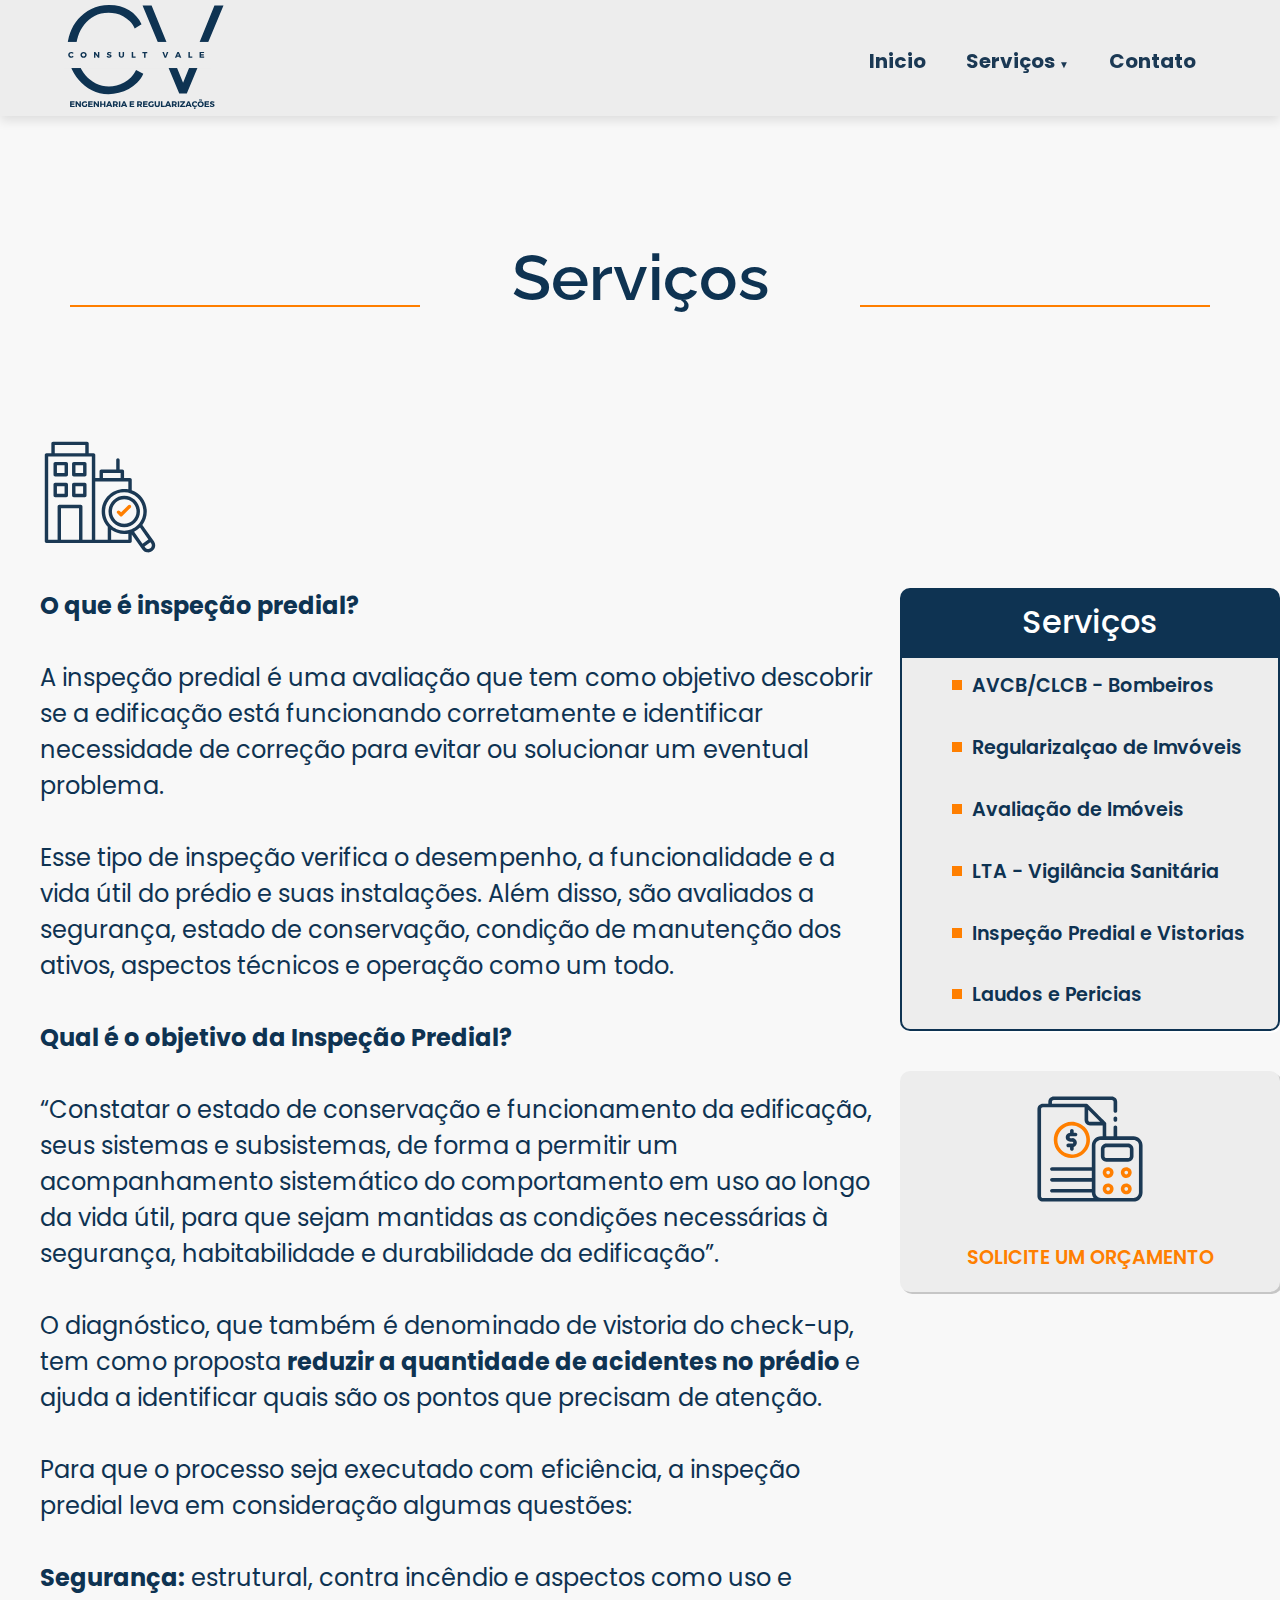
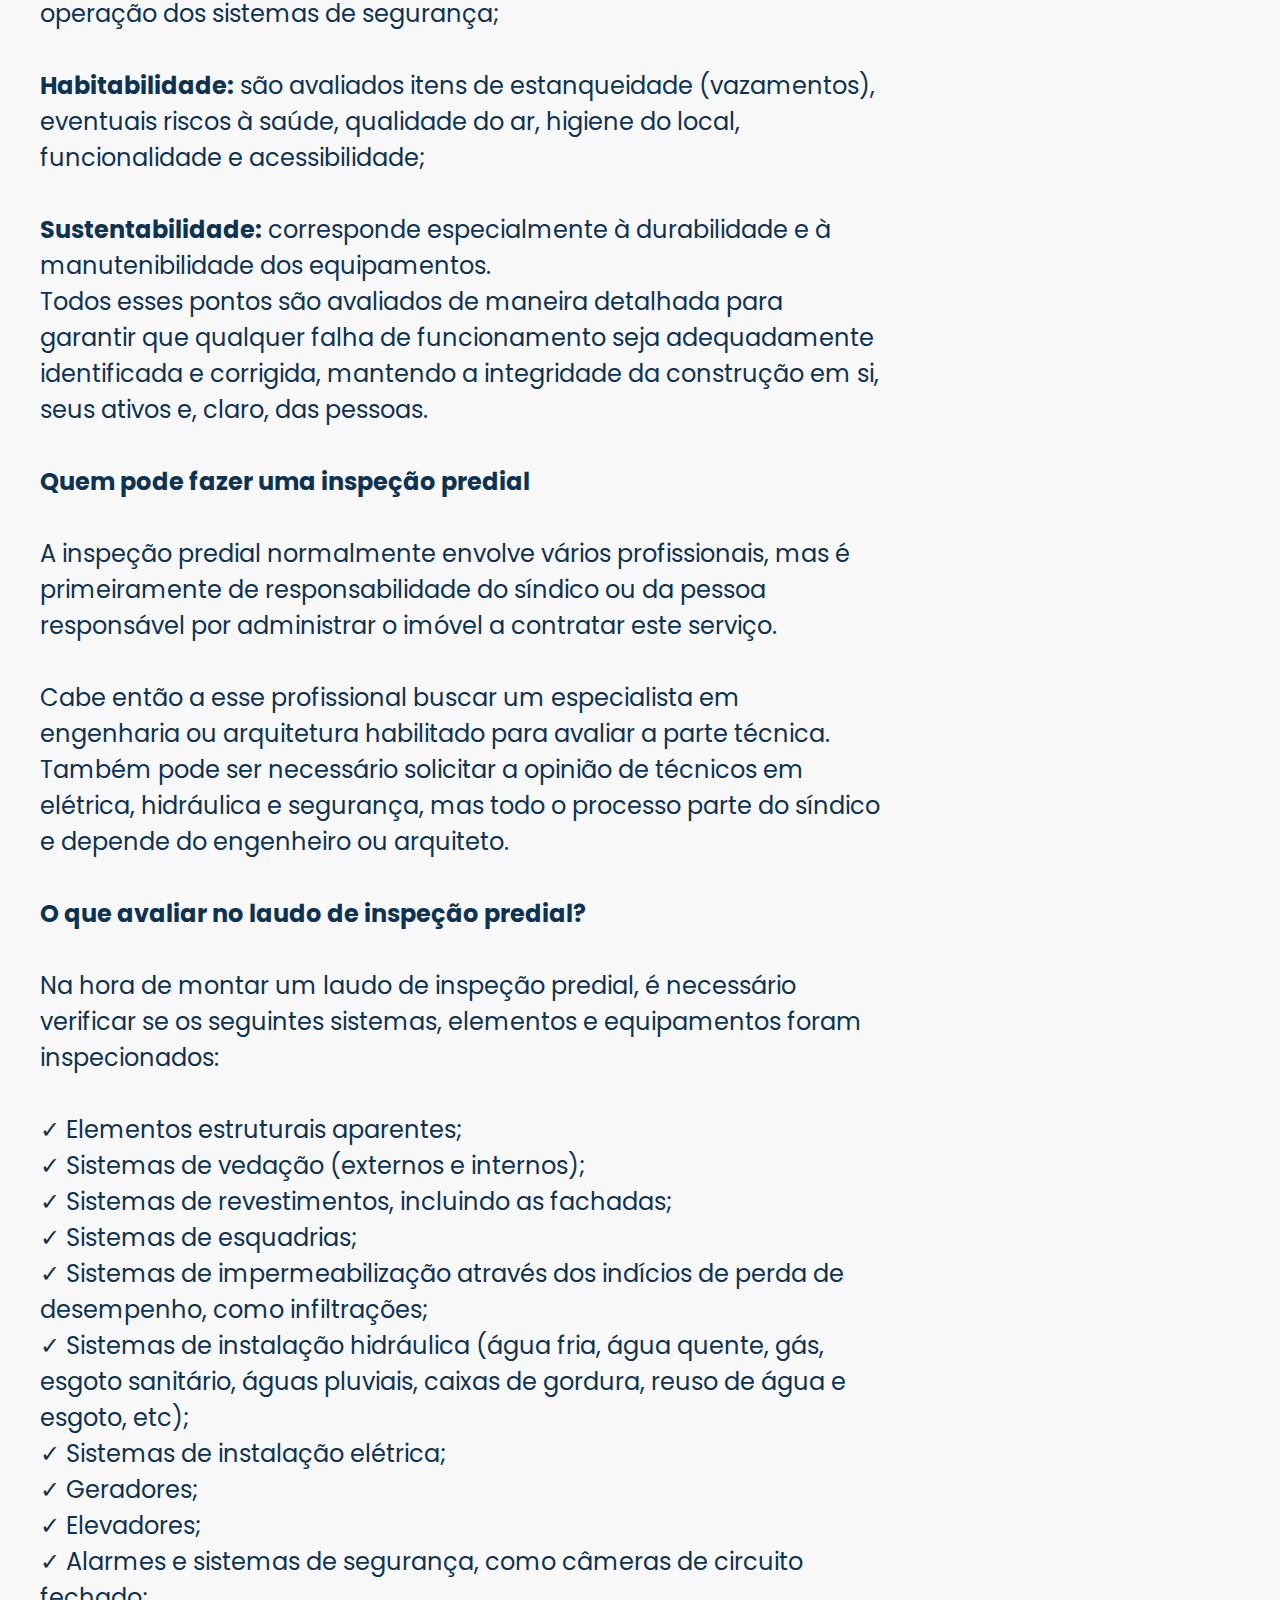
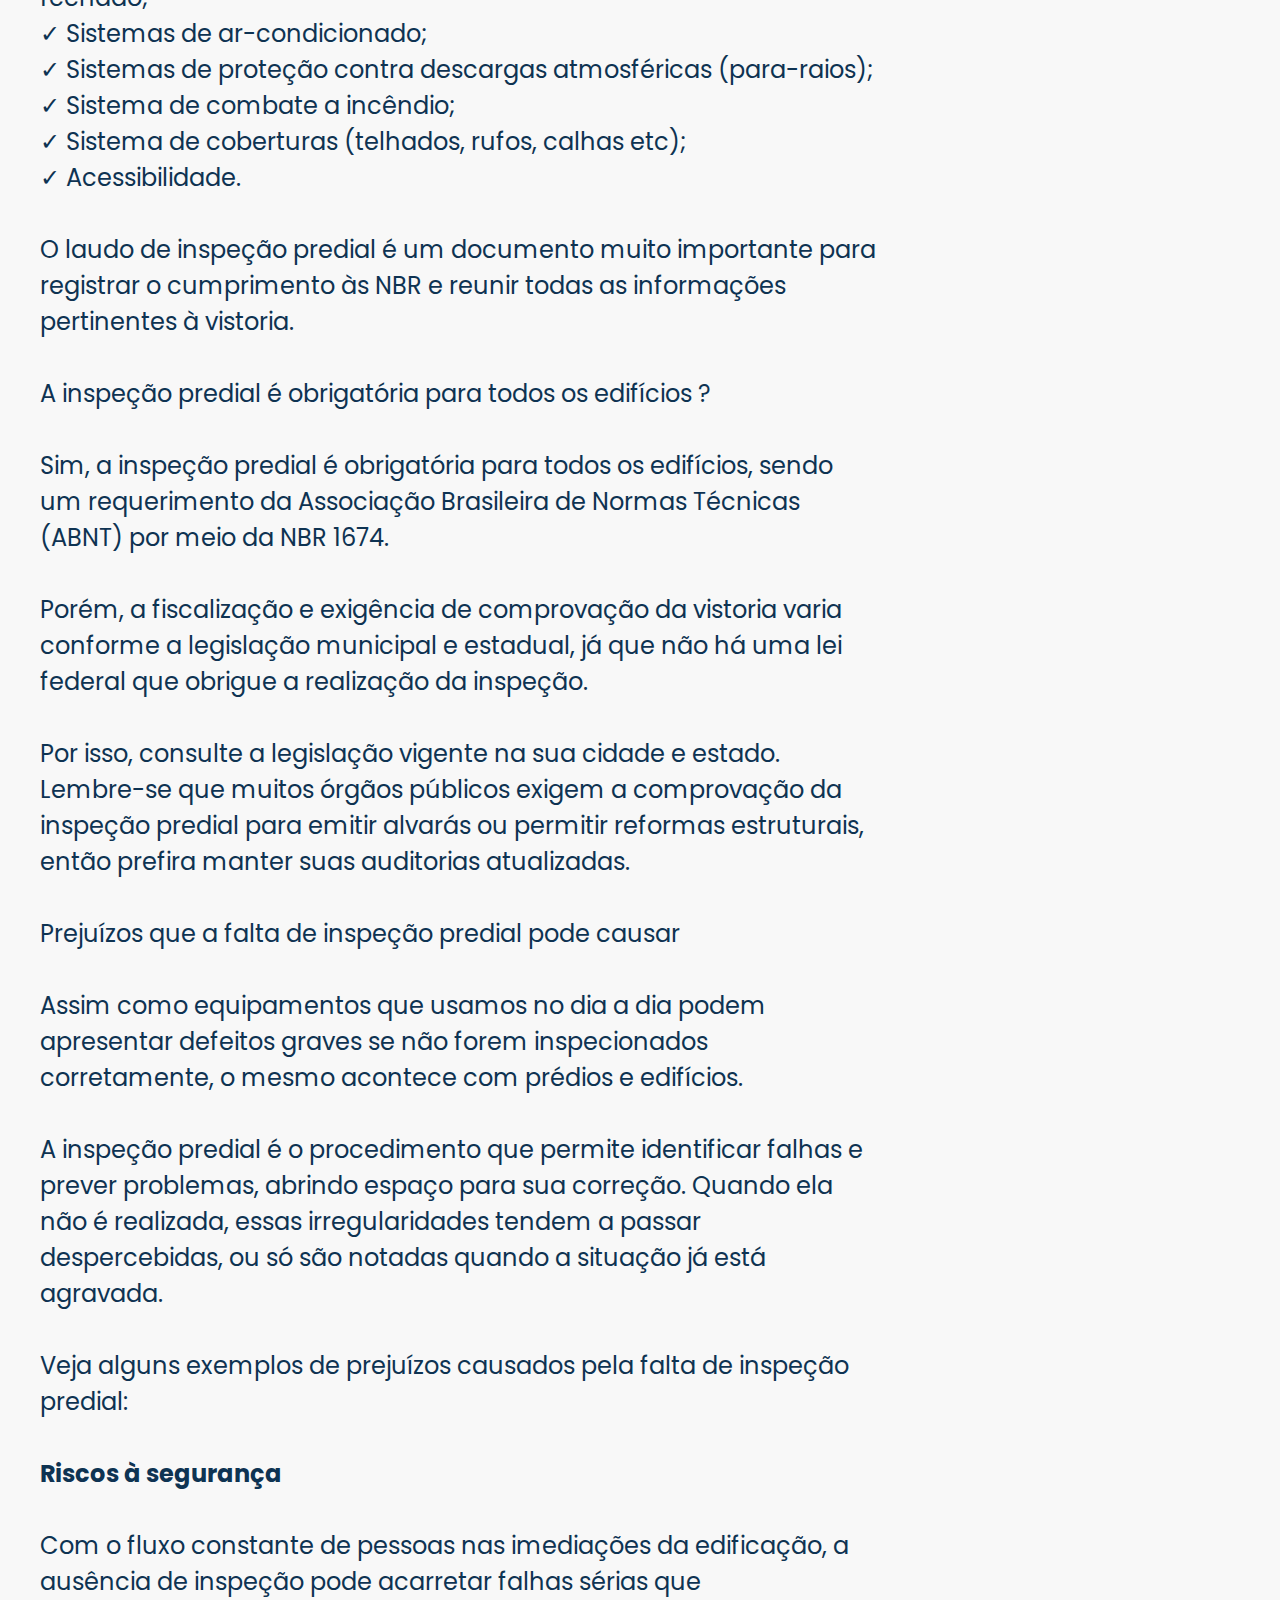
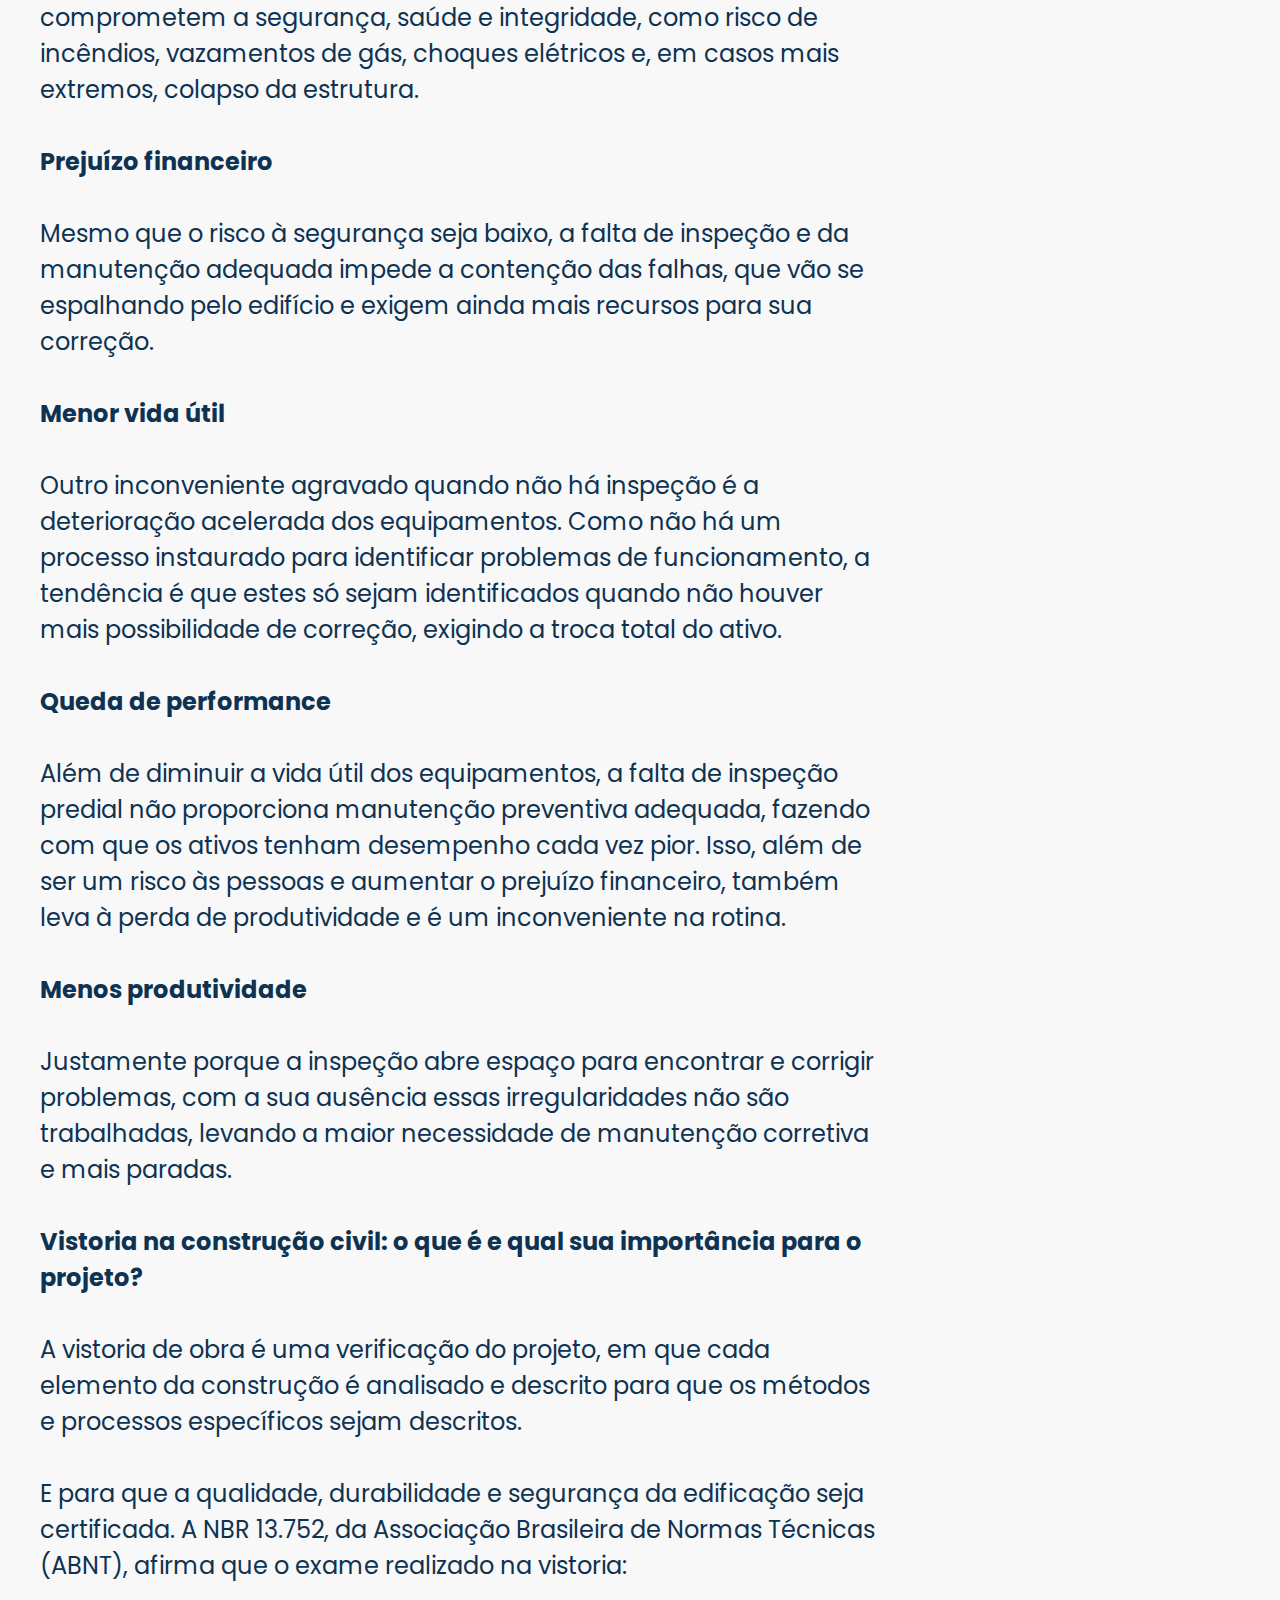
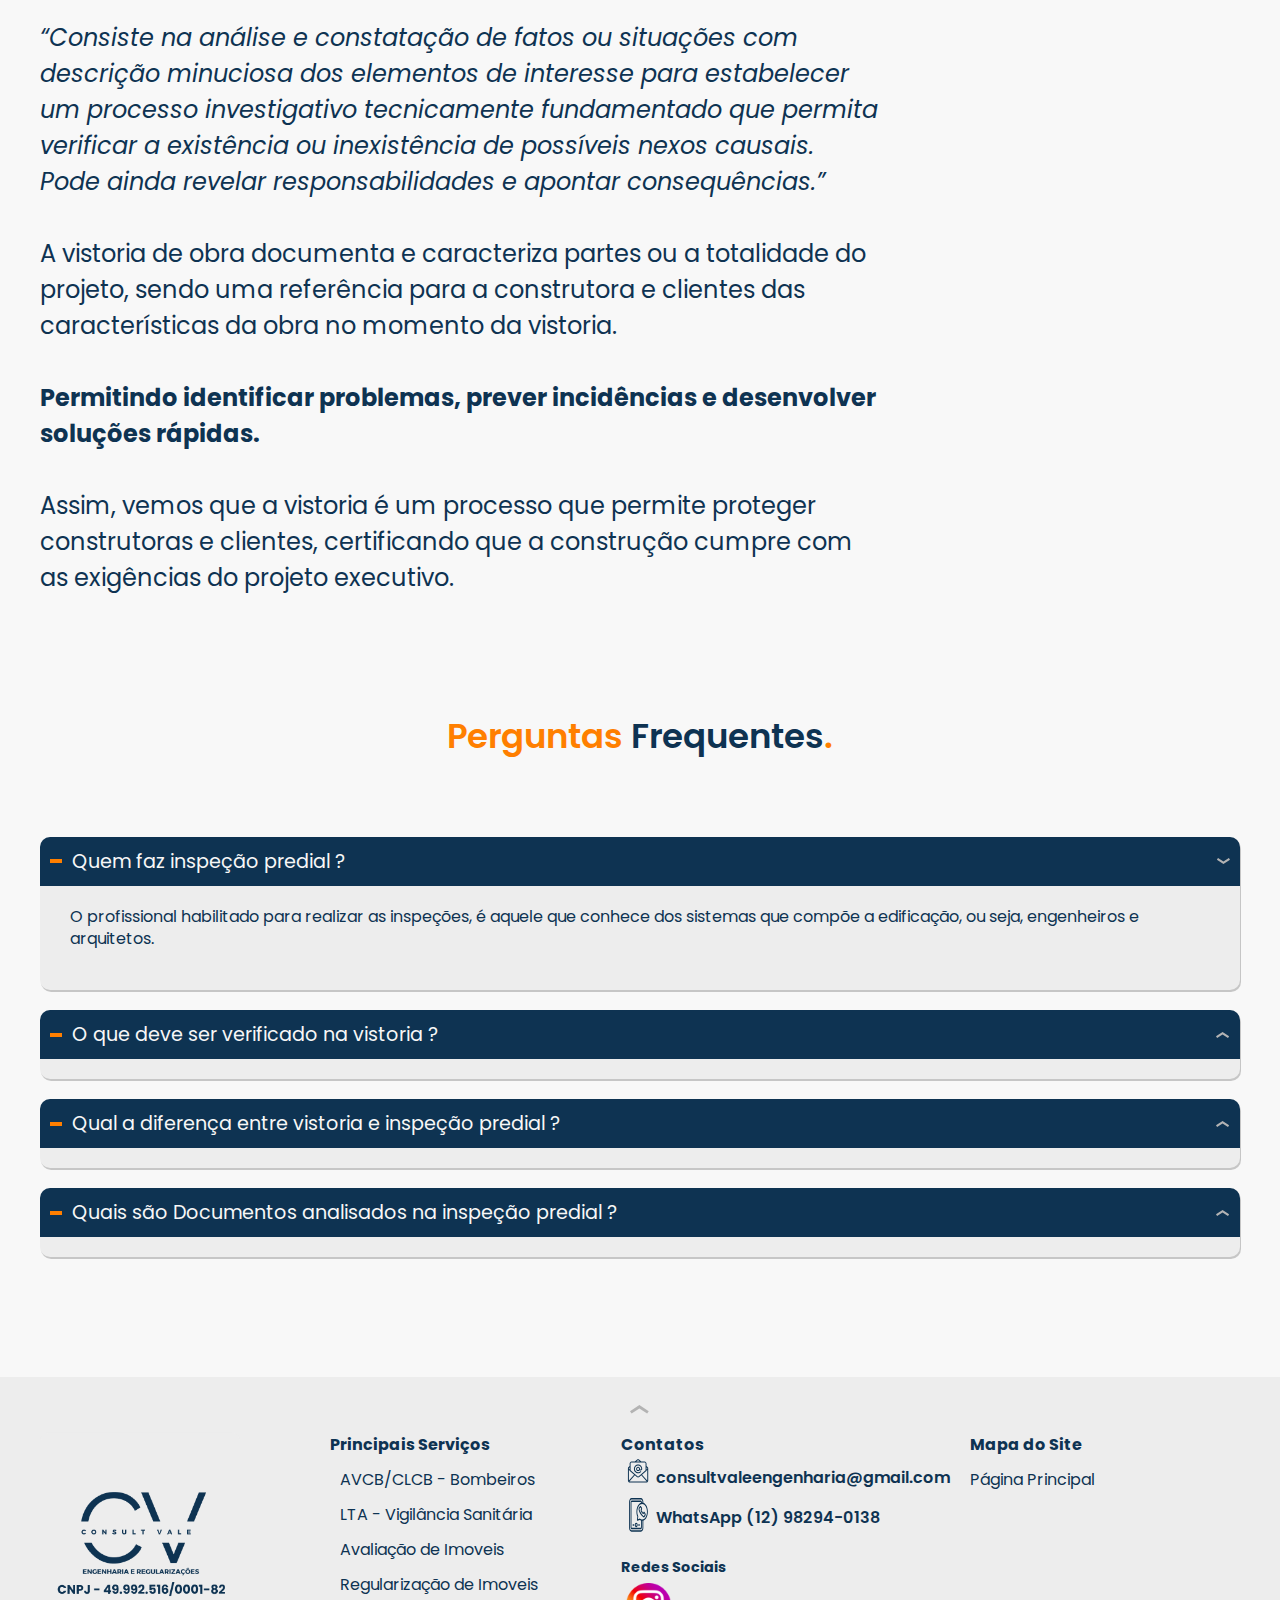
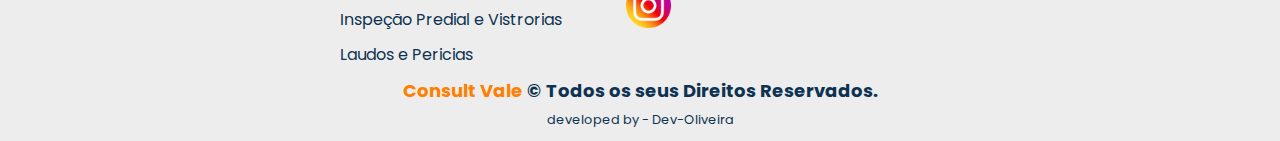
<file: product5.html>
<!DOCTYPE html>
<html lang="pt-BR">
<head>
  <meta charset="UTF-8">
  <meta name="viewport" content="width=device-width, initial-scale=1.0">
  <meta name="description" content="Consult Vale Engenharia e  Regularizações- São José dos Campos - SP. Soluções para os mais diversos tipos de burocracias,e um otimo custo benefício">
  <title>Seriço 1</title>
  <link rel="shortcut icon" href="./fav.svg" type="image/svg+xml">
  <link rel="preload" href="./style/style.css" as="style">
  <link rel="stylesheet" href="style/style.css">
  <link rel="preconnect" href="https://fonts.googleapis.com">
  <link rel="preconnect" href="https://fonts.gstatic.com" crossorigin>
  <link href="https://fonts.googleapis.com/css2?family=Poppins:wght@400;600;700&family=Raleway:ital,wght@0,600;1,400&family=Roboto&display=swap" rel="stylesheet">
</head>
<body>

  <header>
    <a class="logo" href="./index.html"><img src="source/img/logo/logo_marca.svg" alt="Logo Consult Vale"></a>
    <input type="checkbox" id="menu-bar">
    <label for="menu-bar"><img src="source/icon/menu-bar/menu.svg" alt="icone menu hamburguer"></label>
    <nav class="navbar">
      <ul>
        <li><a href="./index.html">Inicio</a></li>
        <!-- <li><a href="#empresa">Empresa</a></li> -->
        <li><a href="#servicos">Serviços <span>&#9660;</span></a>
          <ul>
            <li><a href="./avcb_clcb.html">AVCB/CLCB - Bombeiros</a></li>
            <li><a href="./lta.html">LTA - Vigilância Sanitária</a></li>
            <li><a href="./avaliacaoimoveis.html">Avaliações de Imoveis</a></li>
            <li><a href="./regularizacaoimoveis.html">Regularizações de Imoveis</a></li>
            <li><a href="./product5.html">Inspeção Predial e Vistorias</a></li>
            <li><a href="./product6.html">Laudos e Pericias</a></li>
          </ul>
        <li><a href="#contato">Contato</a></li>
        </li>
      </ul>
    </nav>
  </header>

  <!-- Botão WhatsApp -->
  <div data-anime="2000" class="btn-whatsapp pulsar">
    <a href=""><img src="source/icon/whatsapp.svg" alt="icone do whasapp"></a>
  </div>
  <!-- pagina de product(serviços por página) -->
  <section class="product-introducao container">
    <h2 data-anime="500" class="font-ral-xxl cor-P10 fadeInUp">Serviços</h2>
    <div class="product container">
      <img data-anime="800" class="fadeInLeft" src="./source/img/product/inspection.svg" alt="Icone de Avaliação de Imoveis">
      <h3 data-anime="1000" class="font-pop-sub cor-P10 fadeInRight"><span class="cor-D1">INSPEÇÃO PREDIAL &</span>VISTORIAS</h3>
    </div>
    <div class="product-introducao-grid">
      <div>
        <p class="product-introducao-paragrafo font-pop-dest cor-P10">
          <strong>O que é inspeção predial?</strong><br><br>
          A inspeção predial é uma avaliação que tem como objetivo descobrir se a edificação está funcionando corretamente e identificar necessidade de correção para evitar ou solucionar um eventual problema.<br><br>
          Esse tipo de inspeção verifica o desempenho, a funcionalidade e a vida útil do prédio e suas instalações. Além disso, são avaliados a segurança, estado de conservação, condição de manutenção dos ativos, aspectos técnicos e operação como um todo.<br><br>
          <strong>Qual é o objetivo da Inspeção Predial? </strong><br><br>
          “Constatar o estado de conservação e funcionamento da edificação, seus sistemas e subsistemas, de forma a permitir um acompanhamento sistemático do comportamento em uso ao longo da vida útil, para que sejam mantidas as condições necessárias à segurança, habitabilidade e durabilidade da edificação”.<br><br>
          O diagnóstico, que também é denominado de vistoria do check-up, tem como proposta <strong>reduzir a quantidade de acidentes no prédio </strong>e ajuda a identificar quais são os pontos que precisam de atenção.<br><br>
          Para que o processo seja executado com eficiência, a inspeção predial leva em consideração algumas questões:<br><br>
          <strong>Segurança:</strong> estrutural, contra incêndio e aspectos como uso e operação dos sistemas de segurança;<br><br>
          <strong>Habitabilidade:</strong> são avaliados itens de estanqueidade (vazamentos), eventuais riscos à saúde, qualidade do ar, higiene do local, funcionalidade e acessibilidade;<br><br>
          <strong>Sustentabilidade:</strong> corresponde especialmente à durabilidade e à manutenibilidade dos equipamentos.<br>
          Todos esses pontos são avaliados de maneira detalhada para garantir que qualquer falha de funcionamento seja adequadamente identificada e corrigida, mantendo a integridade da construção em si, seus ativos e, claro, das pessoas.<br><br>
          <span class="colored"><strong>Quem pode fazer uma inspeção predial</strong></span><br><br>
          A inspeção predial normalmente envolve vários profissionais, mas é primeiramente de responsabilidade do síndico ou da pessoa responsável por administrar o imóvel a contratar este serviço.<br><br>
          Cabe então a esse profissional buscar um especialista em engenharia ou arquitetura habilitado para avaliar a parte técnica. Também pode ser necessário solicitar a opinião de técnicos em elétrica, hidráulica e segurança, mas todo o processo parte do síndico e depende do engenheiro ou arquiteto.<br><br>
          <strong>O que avaliar no laudo de inspeção predial?</strong><br><br>
          Na hora de montar um laudo de inspeção predial, é necessário verificar se os seguintes sistemas, elementos e equipamentos foram inspecionados:<br><br>
          &#10003; Elementos estruturais aparentes;<br>
          &#10003; Sistemas de vedação (externos e internos);<br>
          &#10003; Sistemas de revestimentos, incluindo as fachadas;<br>
          &#10003; Sistemas de esquadrias;<br>
          &#10003; Sistemas de impermeabilização através dos indícios de perda de desempenho, como infiltrações;<br>
          &#10003; Sistemas de instalação hidráulica (água fria, água quente, gás, esgoto sanitário, águas pluviais, caixas de gordura, reuso de água e esgoto, etc);<br>
          &#10003; Sistemas de instalação elétrica;<br>
          &#10003; Geradores;<br>
          &#10003; Elevadores;<br>
          &#10003; Alarmes e sistemas de segurança, como câmeras de circuito fechado;<br>
          &#10003; Sistemas de ar-condicionado;<br>
          &#10003; Sistemas de proteção contra descargas atmosféricas (para-raios);<br>
          &#10003; Sistema de combate a incêndio;<br>
          &#10003; Sistema de coberturas (telhados, rufos, calhas etc);<br>
          &#10003; Acessibilidade.<br><br>
          O laudo de inspeção predial é um documento muito importante para registrar o cumprimento às NBR e reunir todas as informações pertinentes à vistoria.<br><br>
          <span>A inspeção predial é obrigatória para todos os edifícios ?</span><br><br>
          Sim, a inspeção predial é obrigatória para todos os edifícios, sendo um requerimento da Associação Brasileira de Normas Técnicas (ABNT) por meio da NBR 1674.<br><br>
          Porém, a fiscalização e exigência de comprovação da vistoria varia conforme a legislação municipal e estadual, já que não há uma lei federal que obrigue a realização da inspeção.<br><br>
          Por isso, consulte a legislação vigente na sua cidade e estado. Lembre-se que muitos órgãos públicos exigem a comprovação da inspeção predial para emitir alvarás ou permitir reformas estruturais, então prefira manter suas auditorias atualizadas.<br><br>
          <span>Prejuízos que a falta de inspeção predial pode causar</span><br><br>
          Assim como equipamentos que usamos no dia a dia podem apresentar defeitos graves se não forem inspecionados corretamente, o mesmo acontece com prédios e edifícios.<br><br>
          A inspeção predial é o procedimento que permite identificar falhas e prever problemas, abrindo espaço para sua correção. Quando ela não é realizada, essas irregularidades tendem a passar despercebidas, ou só são notadas quando a situação já está agravada.<br><br>
          Veja alguns exemplos de prejuízos causados pela falta de inspeção predial:<br><br>
          <strong>Riscos à segurança</strong><br><br>
          Com o fluxo constante de pessoas nas imediações da edificação, a ausência de inspeção pode acarretar falhas sérias que comprometem a segurança, saúde e integridade, como risco de incêndios, vazamentos de gás, choques elétricos e, em casos mais extremos, colapso da estrutura.<br><br>
          <strong>Prejuízo financeiro</strong><br><br>
          Mesmo que o risco à segurança seja baixo, a falta de inspeção e da manutenção adequada impede a contenção das falhas, que vão se espalhando pelo edifício e exigem ainda mais recursos para sua correção.<br><br>
          <strong>Menor vida útil</strong><br><br>
          Outro inconveniente agravado quando não há inspeção é a deterioração acelerada dos equipamentos. Como não há um processo instaurado para identificar problemas de funcionamento, a tendência é que estes só sejam identificados quando não houver mais possibilidade de correção, exigindo a troca total do ativo.<br><br>
          <strong>Queda de performance</strong><br><br>
          Além de diminuir a vida útil dos equipamentos, a falta de inspeção predial não proporciona manutenção preventiva adequada, fazendo com que os ativos tenham desempenho cada vez pior. Isso, além de ser um risco às pessoas e aumentar o prejuízo financeiro, também leva à perda de produtividade e é um inconveniente na rotina.<br><br>
          <strong>Menos produtividade</strong><br><br>
          Justamente porque a inspeção abre espaço para encontrar e corrigir problemas, com a sua ausência essas irregularidades não são trabalhadas, levando a maior necessidade de manutenção corretiva e mais paradas.<br><br>

          <strong>Vistoria na construção civil: o que é e qual sua importância para o projeto?</strong><br><br>

          A vistoria de obra é uma verificação do projeto, em que cada elemento da construção é analisado e descrito para que os métodos e processos específicos sejam descritos.<br><br>
          E para que a qualidade, durabilidade e segurança da edificação seja certificada.
          A NBR 13.752, da Associação Brasileira de Normas Técnicas (ABNT), afirma que o exame realizado na vistoria:<br><br>
          <em>“Consiste na análise e constatação de fatos ou situações com descrição minuciosa dos elementos de interesse para estabelecer um processo investigativo tecnicamente fundamentado que permita verificar a existência ou inexistência de possíveis nexos causais. Pode ainda revelar responsabilidades e apontar consequências.”</em><br><br>
          A vistoria de obra documenta e caracteriza partes ou a totalidade do projeto, sendo uma referência para a construtora e clientes das características da obra no momento da vistoria.<br><br>
          <strong>Permitindo identificar problemas, prever incidências e desenvolver soluções rápidas.</strong><br><br>
          Assim, vemos que a vistoria é um processo que permite proteger construtoras e clientes, certificando que a construção cumpre com as exigências do projeto executivo.
        </p>
      </div>
      <div>
        <nav>
          <h4>Serviços</h4>
          <div class="nav-lista">
            <ul>
              <li><a href="./avcb_clcb.html">AVCB/CLCB - Bombeiros</a></li>
              <li><a href="./regularizacaoimoveis.html">Regularizalçao de Imvóveis</a></li>
              <li><a href="./avaliacaoimoveis.html">Avaliação de Imóveis</a></li>
              <li><a href="./lta.html">LTA - Vigilância Sanitária</a></li>
              <li><a href="./product5.html">Inspeção Predial e Vistorias</a></li>
              <li><a href="./product6.html">Laudos e Pericias</a></li>
            </ul>
          </div>
          <a href="https://wa.me/5512982940138" target="_blank">
            <div class="product-introducao-orcamento">
              <img src="./source/img/product/orcamento.svg" alt="Icone Solicite um prçamento">
              <p>SOLICITE UM ORÇAMENTO</p>
            </div>
          </a>
      </div>
      </nav>
    </div>
  </section>

  <article class="perguntas container">
    <h2 class="cor-P10 font-pop-sub"><span class="cor-D1">Perguntas</span> Frequentes<span class="cor-D1">.</span></h2>
    <dl>
      <div>
        <dt class="per"><button aria-controls="pergunta1" aria-expanded="true">Quem faz inspeção predial ?</button></dt>
        <dd id="pergunta1" class="resp ativa">O profissional habilitado para realizar as inspeções, é aquele que conhece dos sistemas que compõe a edificação, ou seja, engenheiros e arquitetos.</dd>
      </div>
      <div>
        <dt class="per"><button aria-controls="pergunta2" aria-expanded="false">O que deve ser verificado na vistoria ?</button></dt>
        <dd id="pergunta2" class="resp">A vistoria na construção civil divide-se em três grandes áreas: <br><br>
          • hidráulica;<br>
          • elétrica;<br>
          • estrutural.<br><br>
          São áreas com características distintas. Assim, é importante atentar para os aspectos principais a serem verificados.
        </dd>
      </div>
      <div>
        <dt class="per"><button id="esconder" aria-controls="pergunta3" aria-expanded="false">Qual a diferença entre vistoria e inspeção predial ?</button></dt>
        <dd id="pergunta3" class="resp">A vistoria é um procedimento de avaliação visual, geralmente realizado por um profissional habilitado, que busca identificar eventuais problemas ou anomalias em uma determinada construção ou equipamento. A vistoria pode ser realizada para diversos fins, como avaliação técnica, segurança, manutenção preventiva, entre outros.<br><br>
          A inspeção, por sua vez, é um procedimento mais detalhado e sistemático, que envolve a avaliação minuciosa de um determinado equipamento, estrutura ou sistema, com o objetivo de identificar eventuais falhas ou defeitos que possam comprometer seu desempenho ou segurança.
        </dd>
      </div>
      <div>
        <dt class="per"><button id="esconder" aria-controls="pergunta4" aria-expanded="false">Quais são Documentos analisados na inspeção predial ?</button></dt>
        <dd id="pergunta4" class="resp">Na hora da análise de documentos, devem ser inspecionados tanto aqueles administrativos, quanto os técnicos e de operação/manutenção.<br>
          Estes serão solicitados pelo inspetor e variam conforme a cidade onde o condomínio está localizado, apesar de a Norma NBR 16747 sobre Inspeção Predial recomendar a análise de alguns documentos como:<br><br>
          &#10003; Manual da edificação;<br>
          &#10003; Manuais dos equipamentos instalados;<br>
          &#10003; Habite-se (para os condomínios, por exemplo) ou alvará de funcionamento (para prédios industriais, instalações hospitalares, etc.)<br>
          &#10003; Alvarás e relatórios de inspeção de elevadores;<br>
          &#10003; AVCB e demais projetos legais;<br>
          &#10003; Regimento interno;<br>
          &#10003; Licenciamento ambiental;<br>
          &#10003; Outorgas e licenças para casos onde houver poços artesianos ou ETEs;<br>
          &#10003; Contratos de manutenção de equipamentos;<br>
          &#10003; Relatório de potabilidade da água dos reservatórios, bem como relatórios de manutenção e limpeza dessas estruturas;<br>
          &#10003; Relatórios e atestados do SPDA;<br><br>
          Entre outros.
        </dd>
      </div>

    </dl>
  </article>

  <footer id="contato">
    <div class="footer-bg">
      <a href="" id="#inicio">
      </a>
      <div onclick="scrollToTop()" class="subir">
        <img src="./source/img/product/seta-abrir.svg" alt="">
      </div>
      <div class="footer-grid container">
        <div class="footer-logo">
          <div class="logo img">
            <img src="source/img/logo/logo_marca_rodape.png" alt="Logo Consult Vale">
          </div>
        </div>
        <div class="footer-servicos">
          <h3 class="cor-P10">Principais Serviços</h3>
          <ul>
            <li><a href="./avcb_clcb.html">AVCB/CLCB - Bombeiros</a></li>
            <li><a href="./lta.html">LTA - Vigilância Sanitária</a></li>
            <li><a href="./avaliacaoimoveis.html">Avaliação de Imoveis</a></li>
            <li><a href="./regularizacaoimoveis.html">Regularização de Imoveis</a></li>
            <li><a href="./product5.html">Inspeção Predial e Vistrorias</a></li>
            <li><a href="./product6.html">Laudos e Pericias</a></li>
          </ul>
        </div>
        <div class="footer-contato">
          <h3 class="cor-P10">Contatos</h3>
          <ul>
            <ul>

              <li><a href="">
                  <img src="source/img/logo/email.svg" alt="e-mail Consult Vale">
                  consultvaleengenharia@gmail.com</a></li>
              <li><a href="https://wa.me/5512982940138" target="_blank">
                  <img src="source/img/logo/wh.svg" alt="logo WhatsApp Consult Vale">
                  WhatsApp (12) 98294-0138</a></li>
              <!-- <li><a href="tel:+5512982940138">
                  <img src="source/img/logo/comercial.svg" alt="">
                  Comercial (12) 98294-0138</a></li> -->

            </ul>
            <div class="footer-redes-sociais">
              <div class="redes-socias">
                <h3 class="cor-P10">Redes Sociais</h3>

                <a class="instagran" href="https://www.instagram.com/eng.adrianaapereira/" target="_blank"><img src="source/img/redes-sociais/instagram.png" alt="instagram Consult Vale"></a>
                <!-- <a href=""><img src="source/img/redes-sociais/linkedin.png" alt="lnkedin Consult Vale"></a> -->
              </div>
            </div>

                


        </div>
        <div class="footer-mapa-site">
          <h3 class="cor-P10">Mapa do Site</h3>
          <ul>
            <li><a href="./index.html">Página Principal</a></li>
            <!-- <li><a href="#empresa">Empresa</a></li>
            <li><a href="#servicos">Serviços</a></li> -->
            <!-- <li><a href="https://wa.me/5512982940138" target="_blank">Contato</a></li> -->
          </ul>
        </div>
      </div>
            <div class="rodape">
        <div> 
          <p><a class="cor-D1" href=" https://consultvale.vercel.app/"> Consult Vale</a> &copy; Todos os seus Direitos Reservados.</p>
        </div>
        <div>
          <p><a class="cor-P10 font-pop-p " href=" https://consultvale.vercel.app/"> developed by - Dev-Oliveira</a></p>
        </div>
      </div>
    </div>
  </footer>
  <script src="./source/scripts/plugins/simple-anime.js"></script>
  <script src="./source/scripts/perguntas.js"></script>
</body>
</html>
</file>
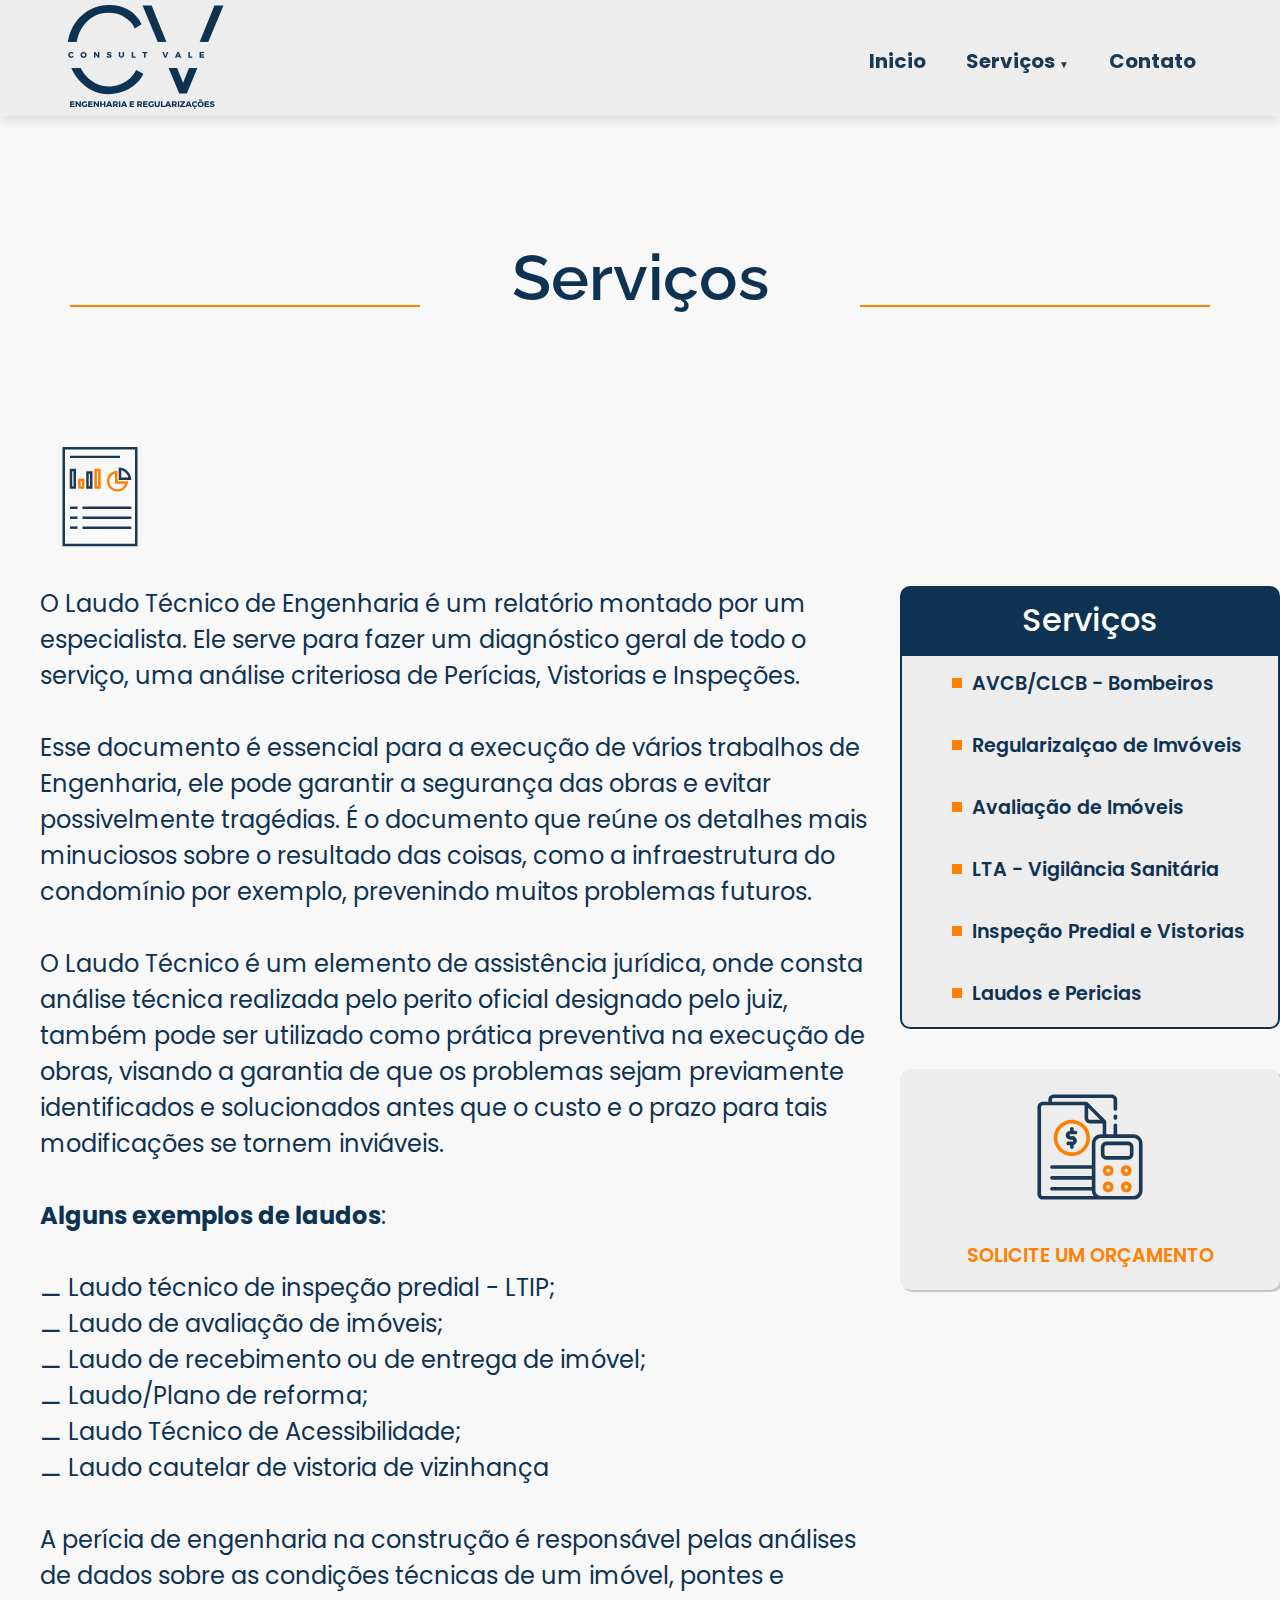
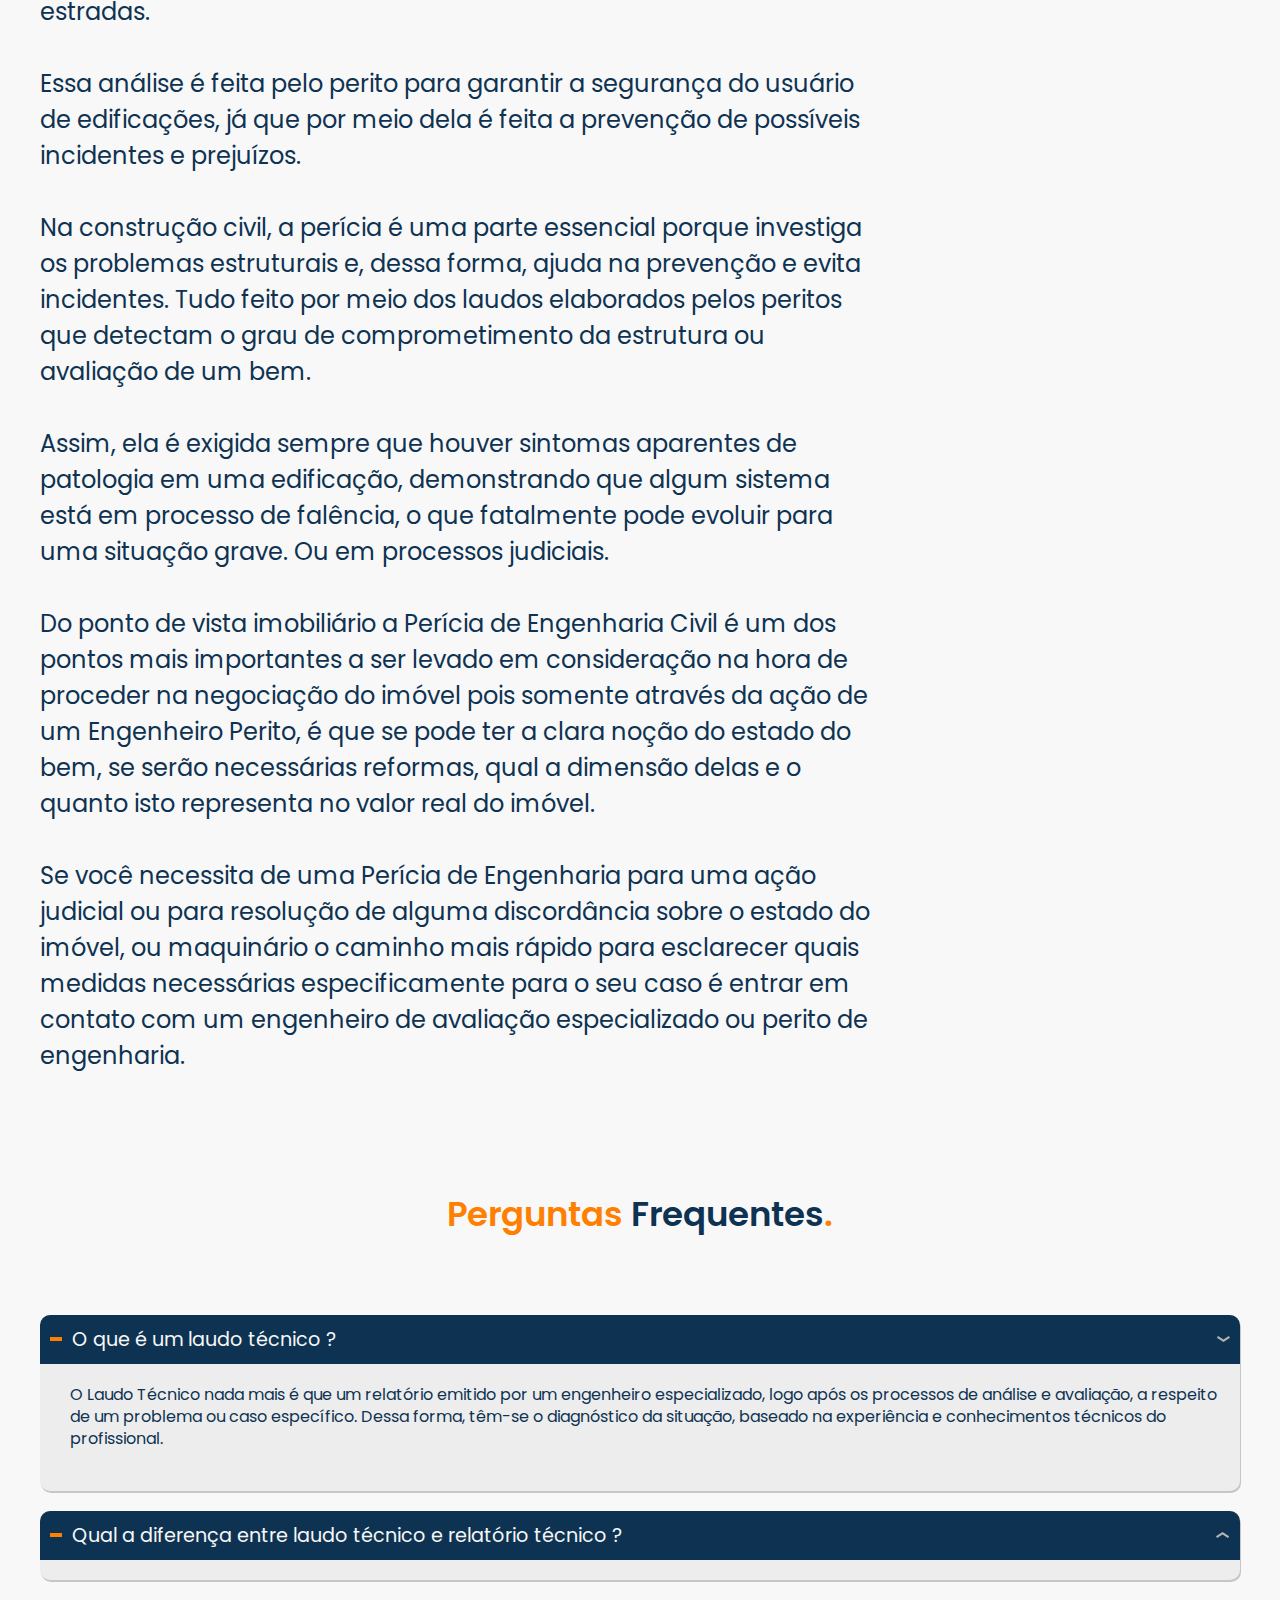
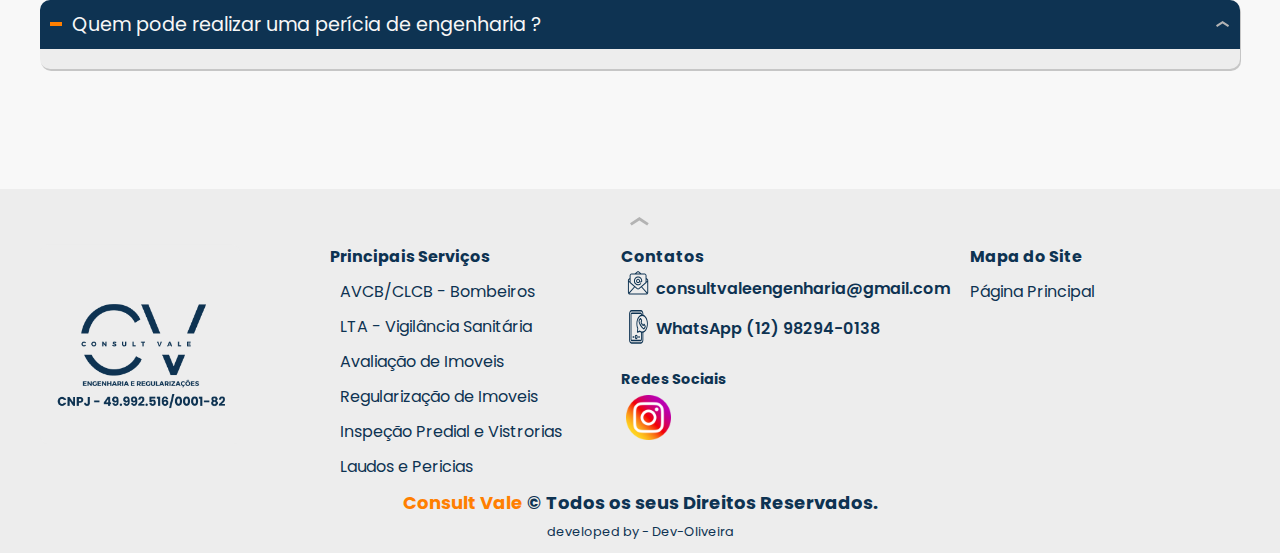
<file: product6.html>
<!DOCTYPE html>
<html lang="pt-BR">

<head>
  <meta charset="UTF-8">
  <meta name="viewport" content="width=device-width, initial-scale=1.0">
  <meta name="description" content="Consult Vale Engenharia e  Regularizações- São José dos Campos - SP. Soluções para os mais diversos tipos de burocracias,e um otimo custo benefício">
  <title>Serviço 2</title>
  <link rel="shortcut icon" href="./fav.svg" type="image/svg+xml">
  <link rel="preload" href="./style/style.css" as="style">
  <link rel="stylesheet" href="style/style.css">
  <link rel="preconnect" href="https://fonts.googleapis.com">
  <link rel="preconnect" href="https://fonts.gstatic.com" crossorigin>
  <link href="https://fonts.googleapis.com/css2?family=Poppins:wght@400;600;700&family=Raleway:ital,wght@0,600;1,400&family=Roboto&display=swap" rel="stylesheet">
</head>

<body>
  <header>
    <a class="logo" href="./index.html"><img src="source/img/logo/logo_marca.svg" alt="Logo Consult Vale"></a>
    <input type="checkbox" id="menu-bar">
    <label for="menu-bar"><img src="source/icon/menu-bar/menu.svg" alt="icone do menu hamburguer"></label>
    <nav class="navbar">
      <ul>
        <li><a href="./index.html">Inicio</a></li>
        <!-- <li><a href="#empresa">Empresa</a></li> -->
        <li><a href="#servicos">Serviços <span>&#9660;</span></a>
          <ul>
            <li><a href="./avcb_clcb.html">AVCB/CLCB - Bombeiros</a></li>
            <li><a href="./lta.html">LTA - Vigilância Sanitária</a></li>
            <li><a href="./avaliacaoimoveis.html">Avaliações de Imoveis</a></li>
            <li><a href="./regularizacaoimoveis.html">Regularizações de Imoveis</a></li>
            <li><a href="./product5.html">Inspeção Predial e Vistorias</a></li>
            <li><a href="./product6.html">Laudos e Pericias</a></li>
          </ul>
        <li><a href="#contato">Contato</a></li>
        </li>
      </ul>
    </nav>
  </header>

  <!-- Botão WhatsApp -->
  <div data-anime="2000" class="btn-whatsapp pulsar">
    <a href=""><img src="source/icon/whatsapp.svg" alt="icone do whasapp"></a>
  </div>
  <!-- pagina de product(serviços por página) -->
  <section class="product-introducao container">
    <h2 data-anime="500" class="font-ral-xxl cor-P10 fadeInUp">Serviços</h2>
    <div class="product container">
      <img data-anime="800" class="fadeInLeft" src="./source/img/product/laudos.svg" alt="Icone de Avaliação de Imoveis">
      <h3 data-anime="1000" class="font-pop-sub cor-P10 fadeInRight"><span class="cor-D1">LAUDOS &</span>PERICIAS</h3>
    </div>

    <div class="product-introducao-grid">
      <div>
        <p class="product-introducao-paragrafo font-pop-dest cor-P10">
          O Laudo Técnico de Engenharia é um relatório montado por um especialista. Ele serve para fazer um diagnóstico geral de todo o serviço, uma análise criteriosa de Perícias, Vistorias e Inspeções.<br><br>
          Esse documento é essencial para a execução de vários trabalhos de Engenharia, ele pode garantir a segurança das obras e evitar possivelmente tragédias. É o documento que reúne os detalhes mais minuciosos sobre o resultado das coisas, como a infraestrutura do condomínio por exemplo, prevenindo muitos problemas futuros.<br><br>
          O Laudo Técnico é um elemento de assistência jurídica, onde consta análise técnica realizada pelo perito oficial designado pelo juiz, também pode ser utilizado como prática preventiva na execução de obras, visando a garantia de que os problemas sejam previamente identificados e solucionados antes que o custo e o prazo para tais modificações se tornem inviáveis.<br><br>
          <strong>Alguns exemplos de laudos</strong>:<br><br>
          &#x268A; Laudo técnico de inspeção predial - LTIP;<br>
          &#x268A; Laudo de avaliação de imóveis;<br>
          &#x268A; Laudo de recebimento ou de entrega de imóvel;<br>
          &#x268A; Laudo/Plano de reforma;<br>
          &#x268A; Laudo Técnico de Acessibilidade;<br>
          &#x268A; Laudo cautelar de vistoria de vizinhança<br><br>

          A perícia de engenharia na construção é responsável pelas análises de dados sobre as condições técnicas de um imóvel, pontes e estradas.<br><br>
          Essa análise é feita pelo perito para garantir a segurança do usuário de edificações, já que por meio dela é feita a prevenção de possíveis incidentes e prejuízos.<br><br>

          Na construção civil, a perícia é uma parte essencial porque investiga os problemas estruturais e, dessa forma, ajuda na prevenção e evita incidentes.
          Tudo feito por meio dos laudos elaborados pelos peritos que detectam o grau de comprometimento da estrutura ou avaliação de um bem.<br><br>
          Assim, ela é exigida sempre que houver sintomas aparentes de patologia em uma edificação, demonstrando que algum sistema está em processo de falência, o que fatalmente pode evoluir para uma situação grave. Ou em processos judiciais.<br><br>
          Do ponto de vista imobiliário a Perícia de Engenharia Civil é um dos pontos mais importantes a ser levado em consideração na hora de proceder na negociação do imóvel pois somente através da ação de um Engenheiro Perito, é que se pode ter a clara noção do estado do bem, se serão necessárias reformas, qual a dimensão delas e o quanto isto representa no valor real do imóvel.<br><br>
          Se você necessita de uma Perícia de Engenharia para uma ação judicial ou para resolução de alguma discordância sobre o estado do imóvel, ou maquinário o caminho mais rápido para esclarecer quais medidas necessárias especificamente para o seu caso é entrar em contato com um engenheiro de avaliação especializado ou perito de engenharia.

        </p>
      </div>

      <div>
        <nav>
          <h4>Serviços</h4>
          <div class="nav-lista">
            <ul>
              <li><a href="./avcb_clcb.html">AVCB/CLCB - Bombeiros</a></li>
              <li><a href="./regularizacaoimoveis.html">Regularizalçao de Imvóveis</a></li>
              <li><a href="./avaliacaoimoveis.html">Avaliação de Imóveis</a></li>
              <li><a href="./lta.html">LTA - Vigilância Sanitária</a></li>
              <li><a href="./product5.html">Inspeção Predial e Vistorias</a></li>
              <li><a href="./product6.html">Laudos e Pericias</a></li>
            </ul>
          </div>
          <a href="https://wa.me/5512982940138" target="_blank">
            <div class="product-introducao-orcamento ">
              <img src="./source/img/product/orcamento.svg" alt="Icone Solicite um prçamento">
              <p>SOLICITE UM ORÇAMENTO</p>
            </div>
          </a>
      </div>
      </nav>
    </div>
  </section>

  <article class="perguntas container">
    <h2 class="cor-P10 font-pop-sub"><span class="cor-D1">Perguntas</span> Frequentes<span class="cor-D1">.</span></h2>
    <dl>
      <div>
        <dt class="per"><button aria-controls="pergunta1" aria-expanded="true">O que é um laudo técnico ?</button></dt>
        <dd id="pergunta1" class="resp ativa">O Laudo Técnico nada mais é que um relatório emitido por um engenheiro especializado, logo após os processos de análise e avaliação, a respeito de um problema ou caso específico. Dessa forma, têm-se o diagnóstico da situação, baseado na experiência e conhecimentos técnicos do profissional.</dd>
      </div>
      <div>
        <dt class="per"><button aria-controls="pergunta2" aria-expanded="false">Qual a diferença entre laudo técnico e relatório técnico ?</button></dt>
        <dd id="pergunta2" class="resp">Laudo: texto contendo parecer técnico uma opinião especializada, sobre determinado assunto, por exemplo: de médico, engenheiro etc. Relatório: uma narrativa elaborada, contendo as investigações feitas para a averiguação dos indícios e da existência de fatos que corroboram com o resultado.</dd>
      </div>
      <div>
        <dt class="per"><button id="esconder" aria-controls="pergunta3" aria-expanded="false">Quem pode realizar uma perícia de engenharia ?</button></dt>
        <dd id="pergunta3" class="resp">A Perícia de Engenharia é um ramo de especialização que atua com o auxílio de duas áreas bastante distintas, mas que se complementam: o direito e a engenharia.<br><br>
          Os peritos em engenharia para casos judiciais ou extrajudiciais precisam ser registrados no CREA e podem atuar em colaboração com juízes, advogados e as partes. A função desse profissional é esclarecer aspectos técnicos (voltados à engenharia) e legais (voltados ao direito) no que tange a imóveis em demanda.<br><br>
          O profissional dessa área, o perito judicial (ou ainda o perito do juízo), como foi dito, precisa estar legalmente habilitado no CREA (órgão responsável, cuja sigla significa Conselho Regional de Engenharia e Agronomia).<br><br>
          Além dele, o assistente técnico também faz parte dessa equação, sendo o responsável por orientar a parte, além de assistir à perícia em todas as fases, e, se for requisitado, emitir seu próprio parecer.
        </dd>
      </div>
    </dl>
  </article>

  <footer id="contato">
    <div class="footer-bg">
      <a href="" id="#inicio">
      </a>
      <div onclick="scrollToTop()" class="subir">
        <img src="./source/img/product/seta-abrir.svg" alt="">
      </div>
      <div class="footer-grid container">
        <div class="footer-logo">
          <div class="logo img">
            <img src="source/img/logo/logo_marca_rodape.png" alt="Logo Consult Vale">
          </div>
        </div>
        <div class="footer-servicos">
          <h3 class="cor-P10">Principais Serviços</h3>
          <ul>
            <li><a href="./avcb_clcb.html">AVCB/CLCB - Bombeiros</a></li>
            <li><a href="./lta.html">LTA - Vigilância Sanitária</a></li>
            <li><a href="./avaliacaoimoveis.html">Avaliação de Imoveis</a></li>
            <li><a href="./regularizacaoimoveis.html">Regularização de Imoveis</a></li>
            <li><a href="./product5.html">Inspeção Predial e Vistrorias</a></li>
            <li><a href="./product6.html">Laudos e Pericias</a></li>
          </ul>
        </div>
        <div class="footer-contato">
          <h3 class="cor-P10">Contatos</h3>
          <ul>
            <ul>

              <li><a href="">
                  <img src="source/img/logo/email.svg" alt="e-mail Consult Vale">
                  consultvaleengenharia@gmail.com</a></li>
              <li><a href="https://wa.me/5512982940138" target="_blank">
                  <img src="source/img/logo/wh.svg" alt="logo WhatsApp Consult Vale">
                  WhatsApp (12) 98294-0138</a></li>
              <!-- <li><a href="tel:+5512982940138">
                  <img src="source/img/logo/comercial.svg" alt="">
                  Comercial (12) 98294-0138</a></li> -->

            </ul>
            <div class="footer-redes-sociais">
              <div class="redes-socias">
                <h3 class="cor-P10">Redes Sociais</h3>

                <a class="instagran" href="https://www.instagram.com/eng.adrianaapereira/" target="_blank"><img src="source/img/redes-sociais/instagram.png" alt="instagram Consult Vale"></a>
                <!-- <a href=""><img src="source/img/redes-sociais/linkedin.png" alt="lnkedin Consult Vale"></a> -->
              </div>
            </div>

                


        </div>
        <div class="footer-mapa-site">
          <h3 class="cor-P10">Mapa do Site</h3>
          <ul>
            <li><a href="./index.html">Página Principal</a></li>
            <!-- <li><a href="#empresa">Empresa</a></li>
            <li><a href="#servicos">Serviços</a></li> -->
            <!-- <li><a href="https://wa.me/5512982940138" target="_blank">Contato</a></li> -->
          </ul>
        </div>
      </div>
            <div class="rodape">
        <div> 
          <p><a class="cor-D1" href=" https://consultvale.vercel.app/"> Consult Vale</a> &copy; Todos os seus Direitos Reservados.</p>
        </div>
        <div>
          <p><a class="cor-P10 font-pop-p " href=" https://consultvale.vercel.app/"> developed by - Dev-Oliveira</a></p>
        </div>
      </div>
    </div>
  </footer>
  <script src="./source/scripts/plugins/simple-anime.js"></script>
  <script src="./source/scripts/perguntas.js"></script>
</body>
</html>
</file>
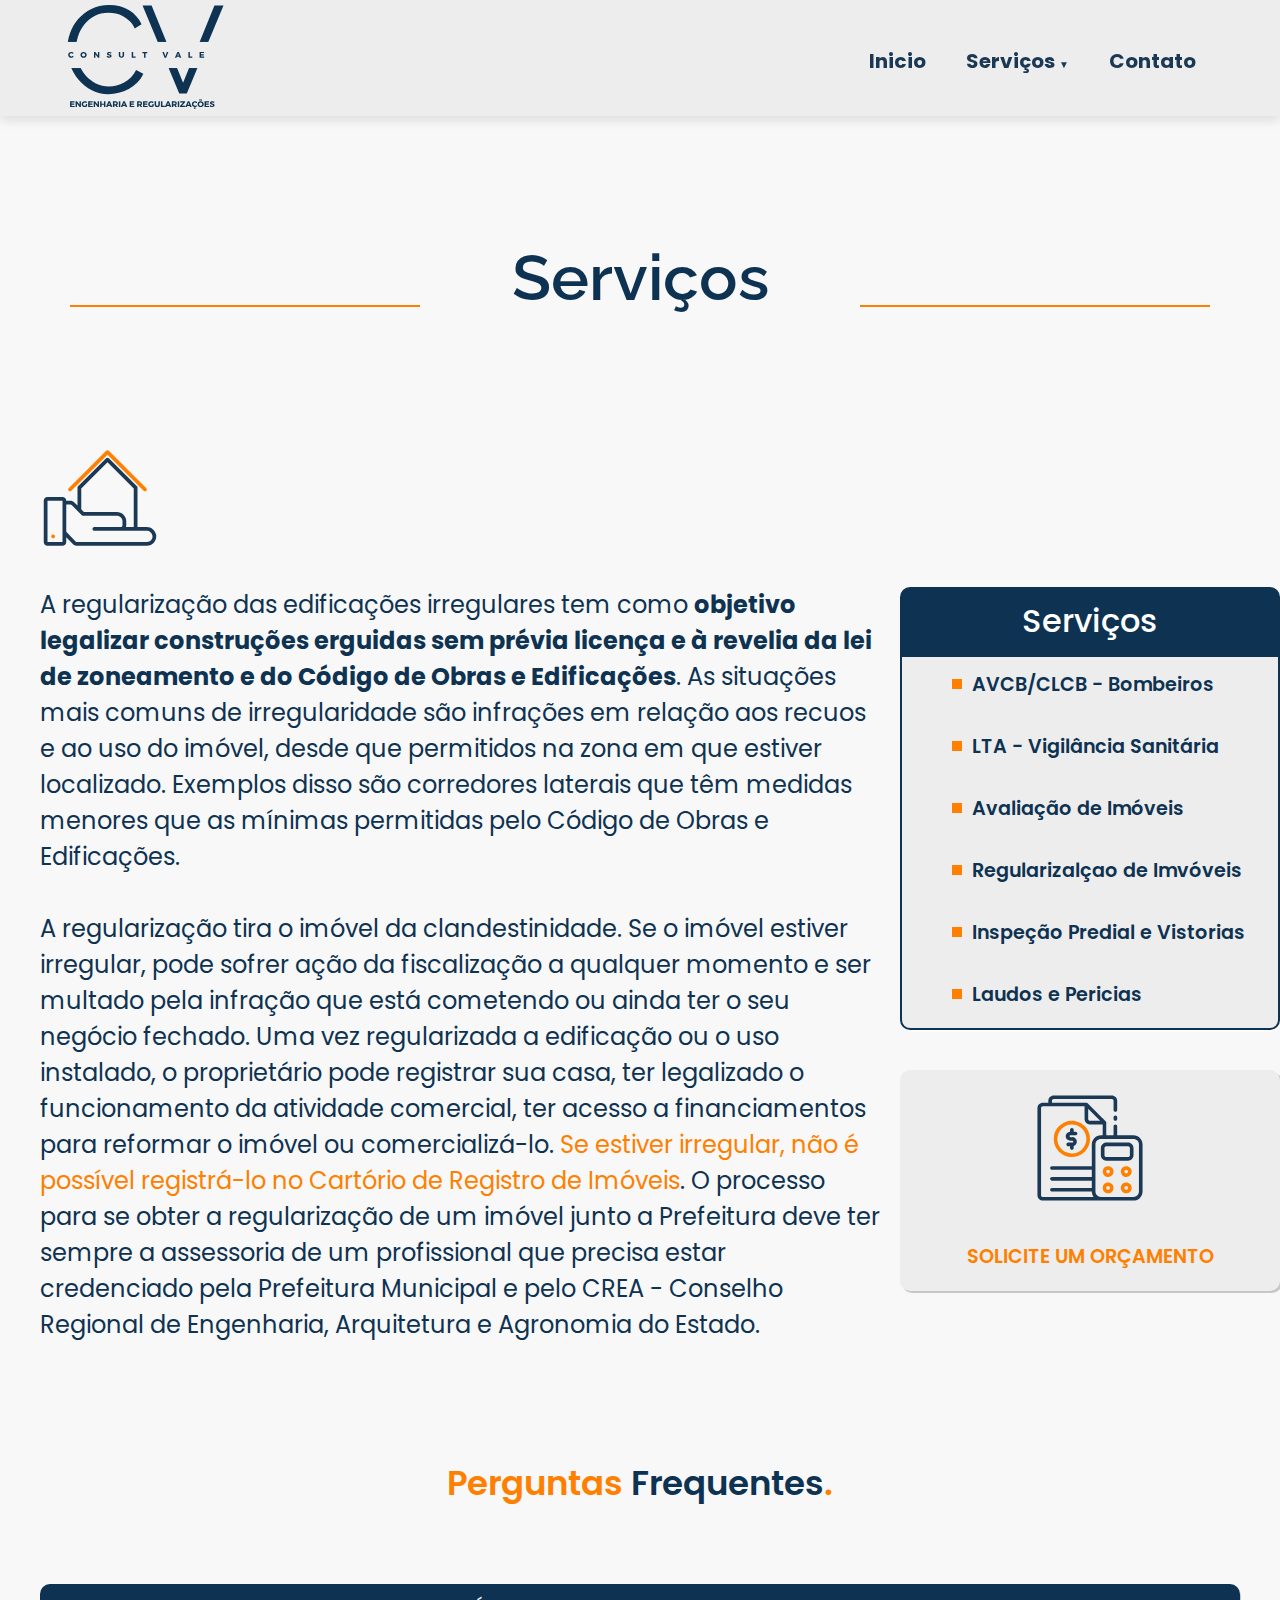
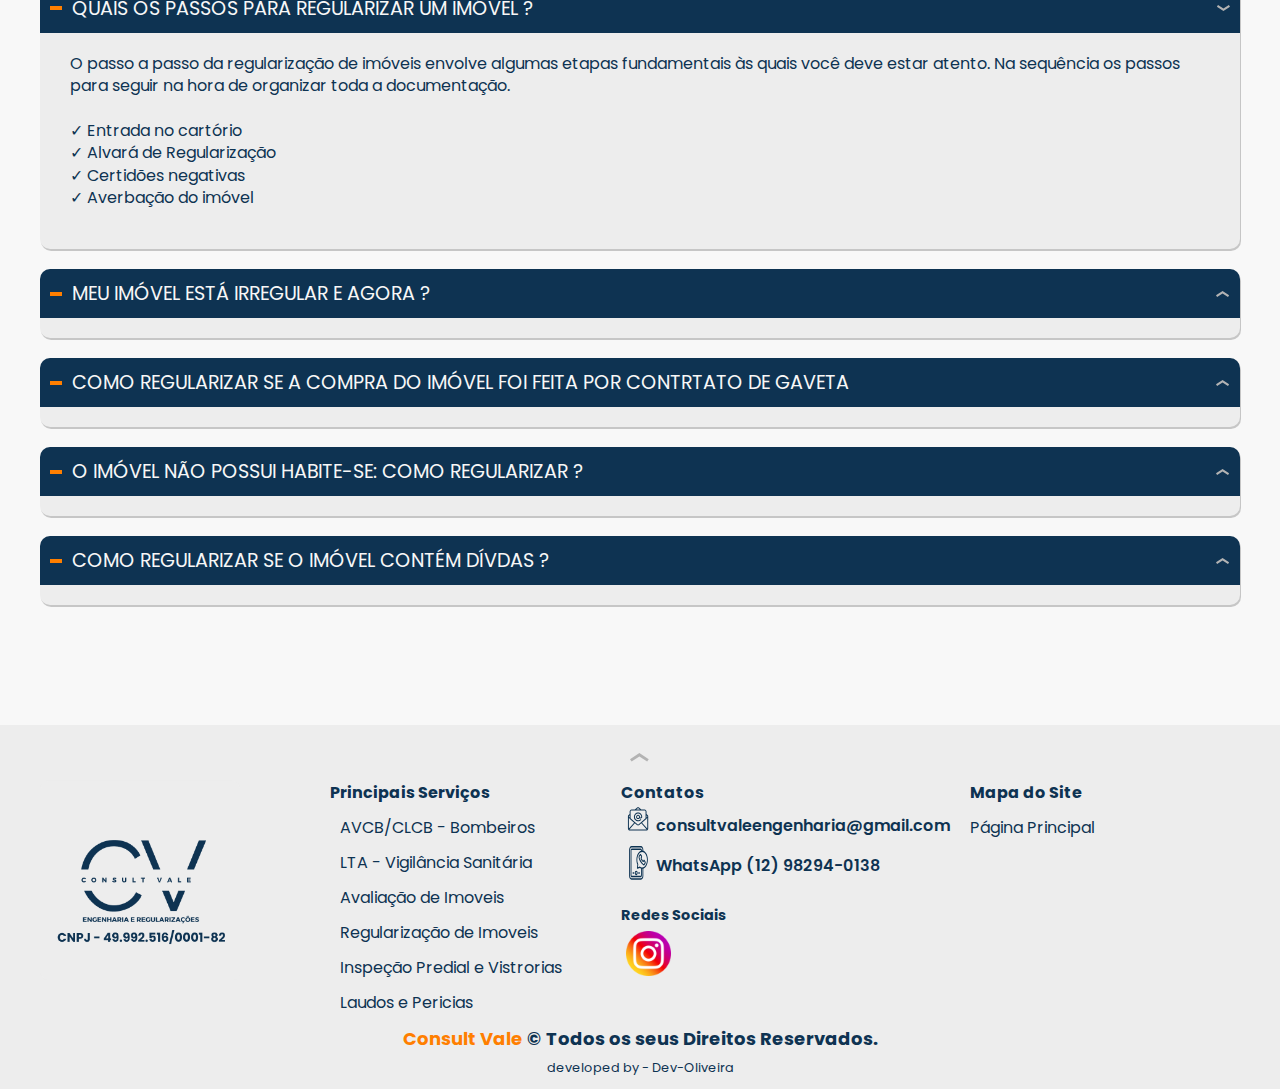
<file: regularizacaoimoveis.html>
<!DOCTYPE html>
<html lang="pt-BR">

<head>
  <meta charset="UTF-8">
  <meta name="viewport" content="width=device-width, initial-scale=1.0">
  <meta name="description" content="Consult Vale Engenharia e  Regularizações - Regularização de Imóveis - São José dos Campos - SP. Soluções para os mais diversos tipos de burocracias,e um otimo custo benefício">
  <title>Regularização de Imoveis</title>
  <link rel="shortcut icon" href="./fav.svg" type="image/svg+xml">
  <link rel="preload" href="./style/style.css" as="style">
  <link rel="stylesheet" href="style/style.css">
  <link rel="preconnect" href="https://fonts.googleapis.com">
  <link rel="preconnect" href="https://fonts.gstatic.com" crossorigin>
  <link href="https://fonts.googleapis.com/css2?family=Poppins:wght@400;600;700&family=Raleway:ital,wght@0,600;1,400&family=Roboto&display=swap" rel="stylesheet">
</head>

<body>
  <header>
    <a class="logo" href="./index.html"><img src="source/img/logo/logo_marca.svg" alt="Logo Consult Vale"></a>
    <input type="checkbox" id="menu-bar">
    <label for="menu-bar"><img src="source/icon/menu-bar/menu.svg" alt="icone do menu hamburguer"></label>
    <nav class="navbar">
      <ul>
        <li><a href="./index.html">Inicio</a></li>
        <!-- <li><a href="#empresa">Empresa</a></li> -->
        <li><a href="#servicos">Serviços <span>&#9660;</span></a>
          <ul>
            <li><a href="./avcb_clcb.html">AVCB/CLCB - Bombeiros</a></li>
            <li><a href="./lta.html">LTA - Vigilância Sanitária</a></li>
            <li><a href="./avaliacaoimoveis.html">Avaliações de Imoveis</a></li>
            <li><a href="./regularizacaoimoveis.html">Regularizações de Imoveis</a></li>
            <li><a href="./inspecao_predial_e_vistorias.html">Inspeção Predial e Vistorias</a></li>
            <li><a href="./laudos_e_pericias.html">Laudos e Pericias</a></li>
          </ul>
        <li><a href="#contato">Contato</a></li>
        </li>
      </ul>
    </nav>
  </header>

  <!-- Botão WhatsApp -->
  <div data-anime="2000" class="btn-whatsapp pulsar">
    <a href=""><img src="source/icon/whatsapp.svg" alt="icone do WhatsApp"></a>
  </div>
  <!-- pagina de product(serviços por página) -->
  <section class="product-introducao container">
    <h2 data-anime="500" class="font-ral-xxl cor-P10 fadeInUp">Serviços</h2>
    <div class="product container">
      <img data-anime="800" class="fadeInLeft" src="./source/img/product/reg-im.svg" alt="Icone de Avaliação de Imoveis">
      <h3 data-anime="1000" class="font-pop-sub cor-P10 fadeInRight"><span class="cor-D1">REGULARIZAÇÃO</span> DE IMOVÉIS</h3>
    </div>

    <div class="product-introducao-grid">
      <div>
        <p class="product-introducao-paragrafo font-pop-dest cor-P10">
          A regularização das edificações irregulares tem como <strong>objetivo legalizar construções erguidas sem prévia licença e à revelia da lei de zoneamento e do Código de Obras e Edificações</strong>. As situações mais comuns de irregularidade são infrações em relação aos recuos e ao uso do imóvel, desde que permitidos na zona em que estiver localizado. Exemplos disso são corredores laterais que têm medidas menores que as mínimas permitidas pelo Código de Obras e Edificações.<br>
          <br>
          A regularização tira o imóvel da clandestinidade. Se o imóvel estiver irregular, pode sofrer ação da fiscalização a qualquer momento e ser multado pela infração que está cometendo ou ainda ter o seu negócio fechado. Uma vez regularizada a edificação ou o uso instalado, o proprietário pode registrar sua casa, ter legalizado o funcionamento da atividade comercial, ter acesso a financiamentos para reformar o imóvel ou comercializá-lo.<span class="cor-D1"> Se estiver irregular, não é possível registrá-lo no Cartório de Registro de Imóveis</span>.
          O processo para se obter a regularização de um imóvel junto a Prefeitura deve ter sempre a assessoria de um profissional que precisa estar credenciado pela Prefeitura Municipal e pelo CREA - Conselho Regional de Engenharia, Arquitetura e Agronomia do Estado.
        </p>
      </div>

      <div>
        <nav>
          <h4>Serviços</h4>
          <div class="nav-lista">
            <ul>
              <li><a href="./avcb_clcb.html">AVCB/CLCB - Bombeiros</a></li>
              <li><a href="./lta.html">LTA - Vigilância Sanitária</a></li>
              <li><a href="./avaliacaoimoveis.html">Avaliação de Imóveis</a></li>
              <li><a href="./regularizacaoimoveis.html">Regularizalçao de Imvóveis</a></li>
              <li><a href="./inspecao_predial_e_vistorias.html">Inspeção Predial e Vistorias</a></li>
              <li><a href="./laudos_e_pericias.html">Laudos e Pericias</a></li>
            </ul>
          </div>
          <a href="https://wa.me/5512982940138" target="_blank">
            <div class="product-introducao-orcamento ">
              <img src="./source/img/product/orcamento.svg" alt="Icone Solicite um prçamento">
              <p>SOLICITE UM ORÇAMENTO</p>
            </div>
          </a>
      </div>
      </nav>
    </div>
  </section>

  <article class="perguntas container">
    <h2 class="cor-P10 font-pop-sub"><span class="cor-D1">Perguntas</span> Frequentes<span class="cor-D1">.</span></h2>
    <dl>
      <div>
        <dt class="per"><button aria-controls="pergunta1" aria-expanded="true">QUAIS OS PASSOS PARA REGULARIZAR UM IMÓVEL ?</button></dt>
        <dd id="pergunta1" class="resp ativa">O passo a passo da regularização de imóveis envolve algumas etapas fundamentais às quais você deve estar atento. Na sequência os passos para seguir na hora de organizar toda a documentação.
          <br>
          <br>
          &#10003; Entrada no cartório<br>
          &#10003; Alvará de Regularização<br>
          &#10003; Certidões negativas<br>
          &#10003; Averbação do imóvel<br>
        </dd>
      </div>
      <div>
        <dt class="per"><button aria-controls="pergunta2" aria-expanded="false">MEU IMÓVEL ESTÁ IRREGULAR E AGORA ?</button></dt>
        <dd id="pergunta2" class="resp">Localizar os antigos proprietários
          Uma das opções que podemos sugerir para regularizar o imóvel sem escritura é localizar os antigos proprietários, sendo está a alternativa mais simples e eficiente. Assim que localizar os antigos proprietários, basta as partes comparecerem no Cartório de Notas de sua preferência para solicitar a lavratura do documento.<br><br>
          Não se esqueça que deverão ser apresentados vários documentos como: RG, CPF, se for casado, Certidão de Casamento, Certidão de Matrícula Atualizada do Imóvel, entre outros.<br><br>
          O mais indicado é sempre entrar em contato antecipado com o cartório para obter a lista completa do que será necessário, para que não se perca tempo neste procedimento.<br><br>
          Uma alternativa é a ação de Usucapião
          Você pode não conseguir a localização dos antigos proprietários, especialmente, quando já se passaram vários anos desde a aquisição da propriedade, impossibilitando, talvez, a ação de Adjudicação Compulsória. Neste caso, uma das alternativas é recorrer ao processo de usucapião.
          O processo de usucapião serve unicamente para permitir que o requerente adquira comprovação judicial de que o imóvel objeto da demanda, de fato, pertence ao mesmo. Em outras palavras, o pedido de usucapião pode ser realizado diretamente no Cartório de Registro de Imóveis ou judicialmente, de acordo com cada caso.<br><br>
          Mas tenha calma, pois existem requisitos para que este Usucapião Extrajudicial ou Judicial possa ser solicitada, por isso, busque informações mais detalhadas sobre Usucapião para conseguir prosseguir com o procedimento.<br><br>
          Nesta fase, o principal problema de deixar o imóvel sem escritura será tentar vendê-lo. E por que isso acontece? É que, as imobiliárias não costumam fazer vendas de imóveis que não possuem escritura, como já mencionado anteriormente. E mesmo que realizassem esse tipo de negociação, os bancos dificilmente aprovariam um financiamento.<br>
          Por esse motivo, regularizar a documentação torna-se um passo muito importante se você pretende vender o imóvel futuramente.
        </dd>
      </div>
      <div>
        <dt class="per"><button id="esconder" aria-controls="pergunta3" aria-expanded="false">COMO REGULARIZAR SE A COMPRA DO IMÓVEL FOI FEITA POR CONTRTATO DE GAVETA</button></dt>
        <dd id="pergunta3" class="resp">Em primeiro lugar, é necessário compreender o que seria um <strong>contrato de gaveta,</strong> trato é fechado quando você compra ou vende um imóvel que estava em financiamento sem que o banco faça a transferência dessa dívida.<br><br>
          Nesse quesito é feito um acordo informal, que não pode ser registrado oficialmente – o famoso contrato de gaveta.<br><br>
          O maior risco nesse caso é que o comprador, por lei, não se torna proprietário do imóvel. Dessa forma, como o vendedor continua sendo o proprietário, ele continua mantendo o direito de vendê-lo para outros interessados se quisesse agir de má fé – entre outros riscos. Por isso, é extremamente importante não fechar negócios desse tipo.<br>
          Busque sempre registrar qualquer tipo de acordo. E, nesse caso, uma boa saída é pedir ao vendedor que faça um contrato deixando clara a venda do imóvel, os valores e todos os outros pontos que forem definidos.
        </dd>
      </div>
      <div>
        <dt class="per"><button id="esconder" aria-controls="pergunta4" aria-expanded="false">O IMÓVEL NÃO POSSUI HABITE-SE: COMO REGULARIZAR ?</button></dt>
        <dd id="pergunta4" class="resp">Vamos lá, como já dito anteriormente, o habite-se é um documento que a prefeitura entrega quando a obra construída respeitou o que estava no projeto, além das exigências da região.<br><br>
          Um dos maiores problemas de não ter o habite-se é pagar mais caro no Imposto Predial e Territorial Urbano (IPTU). Isso por si só já é motivo de ter sempre um pé atrás, mas além disso, a prefeitura também tem o direito de cobrar multas, pois a obra está irregular!<br><br>
          Em outras palavras, o que fazer para deixar tudo de acordo com a lei ? Você com certeza irá precisar da autorização da prefeitura, todavia, antes disso, é necessário contratar um engenheiro para fazer uma planta da obra e verificar se está tudo de acordo com a lei.<br><br>
          Depois deste processo, com o parecer do engenheiro e a planta da obra, entre em contato com a prefeitura, entregue a planta realizada e peça a regularização, por meio administrativo. Como se estivesse fazendo seu primeiro habite-se.<br><br>
          Esse é um processo que costuma ser caro e demorado, mas é extremamente importante. Caso você queira vender o imóvel futuramente, por exemplo, e estiver sem o habite-se, perderá dinheiro nesse negócio. Sendo assim, resolva a regularização o quanto antes para diminuir os riscos de sair no prejuízo!<br>
        </dd>
      </div>
      <div>
        <dt class="per"><button id="esconder" aria-controls="pergunta5" aria-expanded="false">COMO REGULARIZAR SE O IMÓVEL CONTÉM DÍVDAS ?</button></dt>
        <dd id="pergunta5" class="resp">Nessa etapa, existem<strong> 02 tipos de dívidas:</strong><br><br> Dívidas do imóvel<br>
          Dívidas do proprietário<br><br>
          Para resumir, a dívida do imóvel costuma ser o atraso no IPTU ou de taxas condominiais. Nessas situações, a recomendação da Associação Brasileira dos Mutuários da Habitação (ABMH) é tentar renegociar o acerto com o condomínio, pois esse é um problema entre o morador e o local em que ele habita. Fora isso, o proprietário pode renegociar a dívida do IPTU diretamente com o órgão do seu estado.<br><br>
          Nos casos de dívida do proprietário, que costuma ser o atraso no financiamento do imóvel, a dica é negociar diretamente com o banco. E por que é necessário resolver esse problema? Simples, quando você deixa de pagar qualquer tipo de dívida relacionada ao imóvel, pode correr o risco de perder o bem para a justiça. Ou seja, se algum imprevisto acontecer e você ficar com o orçamento do mês apertado, essa é uma dívida que você precisa ter prioridade no pagamento.<br>
        </dd>
      </div>
    </dl>
  </article>

  <footer id="contato">
    <div class="footer-bg">
      <a href="" id="#inicio">
      </a>
      <div onclick="scrollToTop()" class="subir">
        <img src="./source/img/product/seta-abrir.svg" alt="">
      </div>
      <div class="footer-grid container">
        <div class="footer-logo">
          <div class="logo img">
            <img src="source/img/logo/logo_marca_rodape.png" alt="Logo Consult Vale">
          </div>
        </div>
        <div class="footer-servicos">
          <h3 class="cor-P10">Principais Serviços</h3>
          <ul>
            <li><a href="./avcb_clcb.html">AVCB/CLCB - Bombeiros</a></li>
            <li><a href="./lta.html">LTA - Vigilância Sanitária</a></li>
            <li><a href="./avaliacaoimoveis.html">Avaliação de Imoveis</a></li>
            <li><a href="./regularizacaoimoveis.html">Regularização de Imoveis</a></li>
            <li><a href="./inspecao_predial_e_vistorias.html">Inspeção Predial e Vistrorias</a></li>
            <li><a href="./laudos_e_pericias.html">Laudos e Pericias</a></li>
          </ul>
        </div>
        <div class="footer-contato">
          <h3 class="cor-P10">Contatos</h3>
          <ul>
            <ul>

              <li><a href="">
                  <img src="source/img/logo/email.svg" alt="e-mail Consult Vale">
                  consultvaleengenharia@gmail.com</a></li>
              <li><a href="https://wa.me/5512982940138" target="_blank">
                  <img src="source/img/logo/wh.svg" alt="logo WhatsApp Consult Vale">
                  WhatsApp (12) 98294-0138</a></li>
              <!-- <li><a href="tel:+5512982940138">
                  <img src="source/img/logo/comercial.svg" alt="">
                  Comercial (12) 98294-0138</a></li> -->

            </ul>
            <div class="footer-redes-sociais">
              <div class="redes-socias">
                <h3 class="cor-P10">Redes Sociais</h3>

                <a class="instagran" href="https://www.instagram.com/eng.adrianaapereira/" target="_blank"><img src="source/img/redes-sociais/instagram.png" alt="instagram Consult Vale"></a>
                <!-- <a href=""><img src="source/img/redes-sociais/linkedin.png" alt="lnkedin Consult Vale"></a> -->
              </div>
            </div>




        </div>
        <div class="footer-mapa-site">
          <h3 class="cor-P10">Mapa do Site</h3>
          <ul>
            <li><a href="./index.html">Página Principal</a></li>
            <!-- <li><a href="#empresa">Empresa</a></li>
            <li><a href="#servicos">Serviços</a></li> -->
            <!-- <li><a href="https://wa.me/5512982940138" target="_blank">Contato</a></li> -->
          </ul>
        </div>
      </div>
      <div class="rodape">
        <div>
          <p><a class="cor-D1" href=" https://consultvale.vercel.app/"> Consult Vale</a> &copy; Todos os seus Direitos Reservados.</p>
        </div>
        <div>
          <p><a class="cor-P10 font-pop-p " href=" https://consultvale.vercel.app/"> developed by - Dev-Oliveira</a></p>
        </div>
      </div>
    </div>
  </footer>
  <script src="./source/scripts/plugins/simple-anime.js"></script>
  <script src="./source/scripts/perguntas.js"></script>
</body>

</html>
</file>
<file: style/style.css>
/* Utilitários */
@import "./global/global.css";
@import "./utilidades/cores.css";
@import "./utilidades/tipografia.css";
@import "utilidades/botao.css";
@import "./utilidades/animacao.css";
@import "./utilidades/animate-on-scroll.css";

/* Página home*/

/* Header */
@import "./home/header/menu-dropdow.css";

/* seção Introdução */
@import "./home/introducao/intro/intro.css";
@import "./home/introducao/btn-whatsapp/btn-whatsapp.css";
/*Empresa*/
@import "./home/empresa/empresa.css";
/* Serviços */
@import "./home/meusservicos/meusservicos.css";
/* Produtos  */

@import "./home/produtos/produtos.css";
/* Beneficíos */
@import "home/beneficios/beneficios.css";
/* Chamada */
@import "home/chamada/chamada.css";
/* Clientes */
@import "./home/clientes/clientes.css";
/* Depoimentos */
@import "home/depoimentos/depoimentos.css";
/* Footer  */
@import "home/footer/footer.css";

/* production */
@import "./product/product.css";
@import "./product/perguntas.css";
</file>
